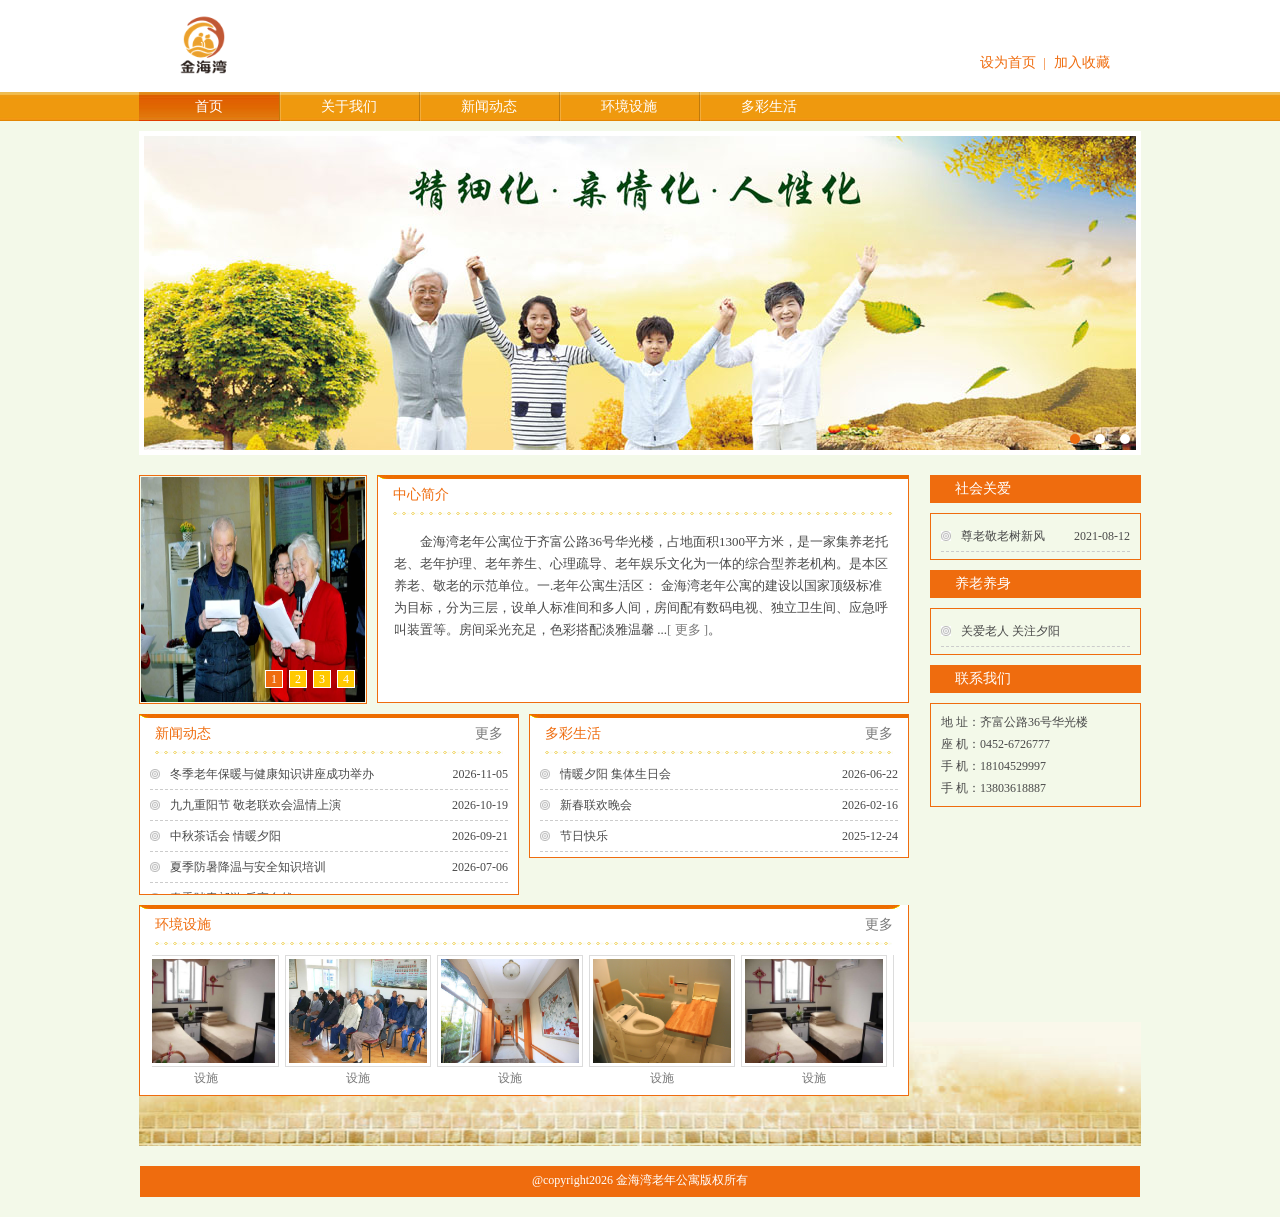
<file: index.html>
﻿<!DOCTYPE HTML PUBLIC "-//W3C//DTD HTML 4.01 Transitional//EN" "http://www.w3.org/TR/html4/loose.dtd">
<html lang="zh-CN">
<head>
<meta http-equiv="Content-Type" content="text/html; charset=utf-8">
<meta name="viewport" content="width=device-width, initial-scale=1.0">
<meta http-equiv="X-UA-Compatible" content="IE=edge,chrome=1">
<meta name="Keywords" content="金海湾,养老院,老年公寓,老年中心公寓,敬老院,养老,养老托老,老年护理,老年养生,心理疏导,老年娱乐文化">
<meta name="Description" content="金海湾老年公寓是一家集养老托老、老年护理、老年养生、心理疏导、老年娱乐文化为一体的综合型养老机构">
<meta name="robots" content="index, follow">
<meta name="googlebot" content="index, follow">
<title>金海湾老年公寓 - 集养老托老、老年护理、养生娱乐为一体的综合养老机构</title>
<link rel="icon" href="favicon.ico" type="image/x-icon">
<link rel="apple-touch-icon" href="images/logo.png">
<link href="css/main.css" rel="stylesheet" />
<script type="text/javascript" src="js/jquery-1.8.0.min.js"></script>
<script type="text/javascript" src="js/main.js"></script>
<link rel="stylesheet" type="text/css" href="css/lanrenzhijia.css" media="screen" />
<script type="text/javascript" src="js/lanrenzhijia.js"></script>
<script src="js/jquery.superslide.2.1.1.js" type="text/javascript"></script>
<style>
/* 页头 logo：favicon-180 透明版，按 70px 高显示以适配 92px 页头 */
.top .l img.site-logo { height: 70px; width: auto; display: block; margin: 11px 0 0 30px; }

.top .l {
    position: relative;
    /* width: 90%; */
    margin: 0 auto;
}

.top .l  .cs-text {
	width: 500px;
	/* margin: 70px auto 31px; */
}

/* Micro clearfix hack by Nicolas Gallagher http://nicolasgallagher.com/micro-clearfix-hack/ */
.top .l  .cs-text:before,
.top .l  .cs-text:after {
	content: " ";
    display: table;
}

.top .l .cs-text:after {
	clear: both;
}
/* end clearfix hack */

.top .l  .cs-text span{
	cursor: default;
	display: block;
	position: relative;
	-webkit-backface-visibility: hidden;
}

.top .l  .cs-text > span {
	float: left;
	width: 70px;
	height: 70px;
	margin: 10px;
}

.top .l .cs-text span span {
	position: absolute;
	width: 100%;
	height: 100%;
	top: 0;
	left: 0;
	background: rgba(255,255,255,0.3);
	box-shadow: 1px 1px 2px rgba(0,0,0,0.2);
	-webkit-transition: all 0.3s ease-in-out;
	-moz-transition: all 0.3s ease-in-out;
	-o-transition: all 0.3s ease-in-out;
	-ms-transition: all 0.3s ease-in-out;
	transition: all 0.3s ease-in-out;
}

.top .l .cs-text span span:last-child{
	font-size: 70px;
	line-height: 70px;
	font-weight: 400;
	text-transform: uppercase;
	text-align: center;
	color: rgba(255,255,255,0.8);
	font-family: 'Michroma', sans-serif;
	-webkit-font-smoothing: antialiased;
	text-shadow: 
		1px 1px 1px rgba(0,0,0,0.1),
		-1px -1px 1px rgba(0,0,0,0.1),
		5px 5px 0 rgba(216,65,40,0.6),
		-5px -5px 0 rgba(37,166,164,0.6);
	background: -moz-linear-gradient(45deg, rgba(249,249,249,0.08) 0%, rgba(234,234,234,0.5) 49%, rgba(255,255,255,0.51) 50%, rgba(244,244,244,0.94) 100%);
	background: -webkit-gradient(linear, left bottom, right top, color-stop(0%,rgba(249,249,249,0.08)), color-stop(49%,rgba(234,234,234,0.5)), color-stop(50%,rgba(255,255,255,0.51)), color-stop(100%,rgba(244,244,244,0.94)));
	background: -webkit-linear-gradient(45deg, rgba(249,249,249,0.08) 0%,rgba(234,234,234,0.5) 49%,rgba(255,255,255,0.51) 50%,rgba(244,244,244,0.94) 100%);
	background: -o-linear-gradient(45deg, rgba(249,249,249,0.08) 0%,rgba(234,234,234,0.5) 49%,rgba(255,255,255,0.51) 50%,rgba(244,244,244,0.94) 100%);
	background: -ms-linear-gradient(45deg, rgba(249,249,249,0.08) 0%,rgba(234,234,234,0.5) 49%,rgba(255,255,255,0.51) 50%,rgba(244,244,244,0.94) 100%);
	background: linear-gradient(45deg, rgba(249,249,249,0.08) 0%,rgba(234,234,234,0.5) 49%,rgba(255,255,255,0.51) 50%,rgba(244,244,244,0.94) 100%);
}

.top .l .cs-text > span:nth-child(odd) span:first-child {
	-webkit-transform: rotate(5deg) skewY(-14deg);
	-moz-transform: rotate(5deg) skewY(-14deg);
	-o-transform: rotate(5deg) skewY(-14deg);
	-ms-transform: rotate(5deg) skewY(-14deg);
	transform: rotate(5deg) skewY(-14deg);
}

.top .l .cs-text > span:nth-child(even) span:first-child {
	-webkit-transform: rotate(-35deg) skewY(-5deg);
	-moz-transform: rotate(-35deg) skewY(-5deg);
	-o-transform: rotate(-35deg) skewY(-5deg);
	-ms-transform: rotate(-35deg) skewY(-5deg);
	transform: rotate(-35deg) skewY(-5deg);
}

.top .l .cs-text > span:nth-child(odd) span:nth-child(2) {
	-webkit-transform: rotate(45deg) skewY(-10deg);
	-moz-transform: rotate(45deg) skewY(-10deg);
	-o-transform: rotate(45deg) skewY(-10deg);
	-ms-transform: rotate(45deg) skewY(-10deg);
	transform: rotate(45deg) skewY(-10deg);
}

.top .l .cs-text > span:nth-child(even) span:nth-child(2) {
	-webkit-transform: rotate(27deg) skewY(-12deg);
	-moz-transform: rotate(27deg) skewY(-12deg);
	-o-transform: rotate(27deg) skewY(-12deg);
	-ms-transform: rotate(27deg) skewY(-12deg);
	transform: rotate(27deg) skewY(-12deg);
}

.top .l .cs-text > span:nth-child(odd) span:nth-child(3) {
	-webkit-transform: rotate(45deg);
	-moz-transform: rotate(45deg);
	-o-transform: rotate(45deg);
	-ms-transform: rotate(45deg);
	transform: rotate(45deg);
}

.top .l .cs-text > span:nth-child(even) span:nth-child(3) {
	-webkit-transform: rotate(30deg);
	-moz-transform: rotate(30deg);
	-o-transform: rotate(30deg);
	-ms-transform: rotate(30deg);
	transform: rotate(30deg);
}

.top .l #cs-text > span:hover span {
	-webkit-transform: rotate(0deg) skewY(0deg);
	-moz-transform: rotate(0deg) skewY(0deg);
	-o-transform: rotate(0deg) skewY(0deg);
	-ms-transform: rotate(0deg) skewY(0deg);
	transform: rotate(0deg) skewY(0deg);
	text-shadow:
		1px 1px 0 rgba(216,65,40,0.1),
		-1px -1px 0 rgba(37,166,164,0.1);
}



</style>

<!-- 百度SEO：验证与统计代码粘贴处（需在 baidu 搜索资源平台获取） -->
<!-- <meta name="baidu-site-verification" content="你的验证码" /> -->
<!-- <script>var _hmt=_hmt||[];(function(){var hm=document.createElement("script");hm.src="https://hm.baidu.com/hm.js?你的统计ID";var s=document.getElementsByTagName("script")[0];s.parentNode.insertBefore(hm,s);})();</script> -->
<script type="application/ld+json">
{
  "@context": "https://schema.org",
  "@type": "LocalBusiness",
  "name": "金海湾老年公寓",
  "description": "金海湾老年公寓是一家集养老托老、老年护理、老年养生、心理疏导、老年娱乐文化为一体的综合型养老机构",
  "url": "https://你的域名/",
  "areaServed": "中国",
  "address": {"@type": "PostalAddress", "streetAddress": "齐富公路36号华光楼"},
  "telephone": "0452-6726777",
  "keywords": "金海湾,金海湾老年公寓,养老院,敬老院,养老,养老托老,老年护理,老年养生,老年娱乐"
}
</script>
</head>
<body>
<!--[if IE 6]>
    <script type="text/javascript" src="js/DD_belatedPNG.js"></script>
    <script type="text/javascript">
    DD_belatedPNG.fix('div.menu ul li,.more');
    </script>
<![endif]-->

<div class="top">
	<div class="wt1002" style="clear: both; height: 92px; line-height: 92px;">
        <div class="r">
            <div class="toplink">
               <a href=""onclick="this.style.behavior='url(#default#homepage)';this.setHomePage('');">设为首页</a> | 
               <a href="javascript:window.external.AddFavorite('','养老院')">加入收藏</a>
            </div>
        </div>
        <div class="l">
            <a href="index.html" title="金海湾老年公寓"><img src="images/logo.png" alt="金海湾老年公寓" class="site-logo" /></a>
        </div>
        <div class="clear"></div>
    </div>
</div>
<div class="menu">
    <div class="wt1002">
    	<ul id="ulMenu">
            <li><a href="index.html">首页</a></li>
            <li><a href="about.html">关于我们</a></li>
            <li><a href="list.html">新闻动态</a></li>
            <li><a href="prolist.html">环境设施</a></li>
            <li><a href="live.html">多彩生活</a></li>
        </ul>    
    </div>
</div>
<div class="wt1002">
	<div id="full-screen-slider">
        <ul id="slides">
            <li title="金海湾老年公寓环境" style="background:url('images/1.jpg') no-repeat center top"><a href="#" >关爱老人 关注夕阳</a></li>
            <li style="background:url('images/2.jpg') no-repeat center top"><a href="#" >人生都有夕阳红 尊老敬老树新风</a></li> 
            <li style="background:url('images/3.jpg') no-repeat center top"><a href="#" >老有所养</a></li> 
        </ul>
    </div>
</div>
<div class="clear"></div>


<div class="wt1002 fwmain">
	<div class="fwmain_right r">
    	<div class="right_List">
        	<div class="label_head"><div class="label_title"><a href="">社会关爱</a></div></div>
            <ul class="label_pad mTop10">
                <li><span>2021-08-12</span><a href="#">尊老敬老树新风</a></li>
            </ul>
        </div>
        <div class="right_List mTop10">
        	<div class="label_head"><div class="label_title"><a href="#">养老养身</a></div></div>
            <ul class="label_pad mTop10">
                <li><a href="newsview.html" class="s">关爱老人 关注夕阳</a></li>
            </ul>
        </div>
        <div class="right_List mTop10">
        	<div class="label_head"><div class="label_title">联系我们</div></div>
            <ul class="label_pad mTop10">
            	<div>地 址：齐富公路36号华光楼</div>
                <div>座 机：0452-6726777</div>
                <div>手 机：18104529997</div>
                <div>手 机：13803618887</div>
            </ul>
        </div>
    </div><!--right-->
	<div class="fwmain_left l">
    	<div class="www51buycom l">
            <ul class="51buypic">
                <li><a href=""><img src="images/test1.jpg" /></a></li>
                <li><a href=""><img src="images/test2.jpg" /></a></li>
                <li><a href=""><img src="images/test3.jpg" /></a></li>
                <li><a href=""><img src="images/test4.jpg" /></a></li>
            </ul>
            <div class="num"><ul></ul></div>
        </div>
        <script>
        /*鼠标移过某个按钮 高亮显示*/
        $(".prev,.next").hover(function(){
            $(this).fadeTo("show",0.7);
        },function(){
            $(this).fadeTo("show",0.1);
        })
        $(".www51buycom").slide({ titCell:".num ul" , mainCell:".51buypic" , effect:"fold", autoPlay:true, delayTime:1500 , autoPage:true });
        </script>
        <div class="index_abouts r label">
        	<div class="label_head">
            	<div class="label_title">中心简介</div>
            </div>
            <div class="label_content">
            	<p>金海湾老年公寓位于齐富公路36号华光楼，占地面积1300平方米，是一家集养老托老、老年护理、老年养生、心理疏导、老年娱乐文化为一体的综合型养老机构。是本区养老、敬老的示范单位。<span>一.老年公寓生活区：
                    金海湾老年公寓的建设以国家顶级标准为目标，分为三层，设单人标准间和多人间，房间配有数码电视、独立卫生间、应急呼叫装置等。房间采光充足，色彩搭配淡雅温馨
                    </span>...<a href="about.html">[ 更多 ]</a>。</p>
            </div>
        </div>
        <div class="clear"></div>
        <div class="index_pro mTop10 l label">
        	<div class="label_head">
            	<div class="label_title"><a href="list.html" class="more">更多</a>新闻动态</div>
            </div>
            <ul class="label_pad scroll_list">
                <li><span>2026-11-05</span><a href="newsview5.html">冬季老年保暖与健康知识讲座成功举办</a></li>
                <li><span>2026-10-19</span><a href="newsview6.html">九九重阳节 敬老联欢会温情上演</a></li>
                <li><span>2026-09-21</span><a href="newsview7.html">中秋茶话会 情暖夕阳</a></li>
                <li><span>2026-07-06</span><a href="newsview8.html">夏季防暑降温与安全知识培训</a></li>
                <li><span>2026-05-08</span><a href="newsview9.html">春季踏青郊游 乐享自然</a></li>
                <li><span>2025-10-28</span><a href="newsview2.html">九九重阳节 文艺联欢会</a></li>
                <li><span>2025-09-16</span><a href="newsview3.html">秋季老年养生保健小常识</a></li>
                <li><span>2025-06-23</span><a href="newsview4.html">情暖夕阳 集体生日会</a></li>
                <li><span>2024-05-01</span><a href="newsview.html">如何做个真正的孝子</a></li>
            </ul>
        </div>
        <div class="index_pro mTop10 mLeft10 l label">
        	<div class="label_head">
            	<div class="label_title"><a href="live.html" class="more">更多</a>多彩生活</div>
            </div>
             <ul class="label_pad">
                <li><span>2026-06-22</span><a href="live.html">情暖夕阳 集体生日会</a></li>
                <li><span>2026-02-16</span><a href="live.html">新春联欢晚会</a></li>
                <li><span>2025-12-24</span><a href="live.html">节日快乐</a></li>
            </ul>
        </div>
        <div class="index_img mTop10 l label">
        	<div class="label_head">
            	<div class="label_title"><a href="prolist.html" class="more">更多</a>环境设施</div>
            </div>
            <div id="demox">
                <div id="demoxList">
                    <div id="demo1x"> 
                        <a href=""><img src="images/001.jpg"/><br/>设施</a>
                        <a href=""><img src="images/002.jpg"/><br/>设施</a>
                        <a href=""><img src="images/003.jpg"/><br/>设施</a> 
                        <a href=""><img src="images/005.jpg"/><br/>设施</a>
                    </div>	
                    <div id="demo2x"></div>
                    <script type="text/javascript" src="js/rolling.js"></script>
                   </div>
             </div>
        </div>
		<div class="clear"></div>
    </div><!--left--> 
    <div class="clear"></div>
</div>
<div class="clear"></div>
<div class="foot">
    <span>@copyright2026 金海湾老年公寓版权所有</span>
</div>
</body>
</html>
</file>
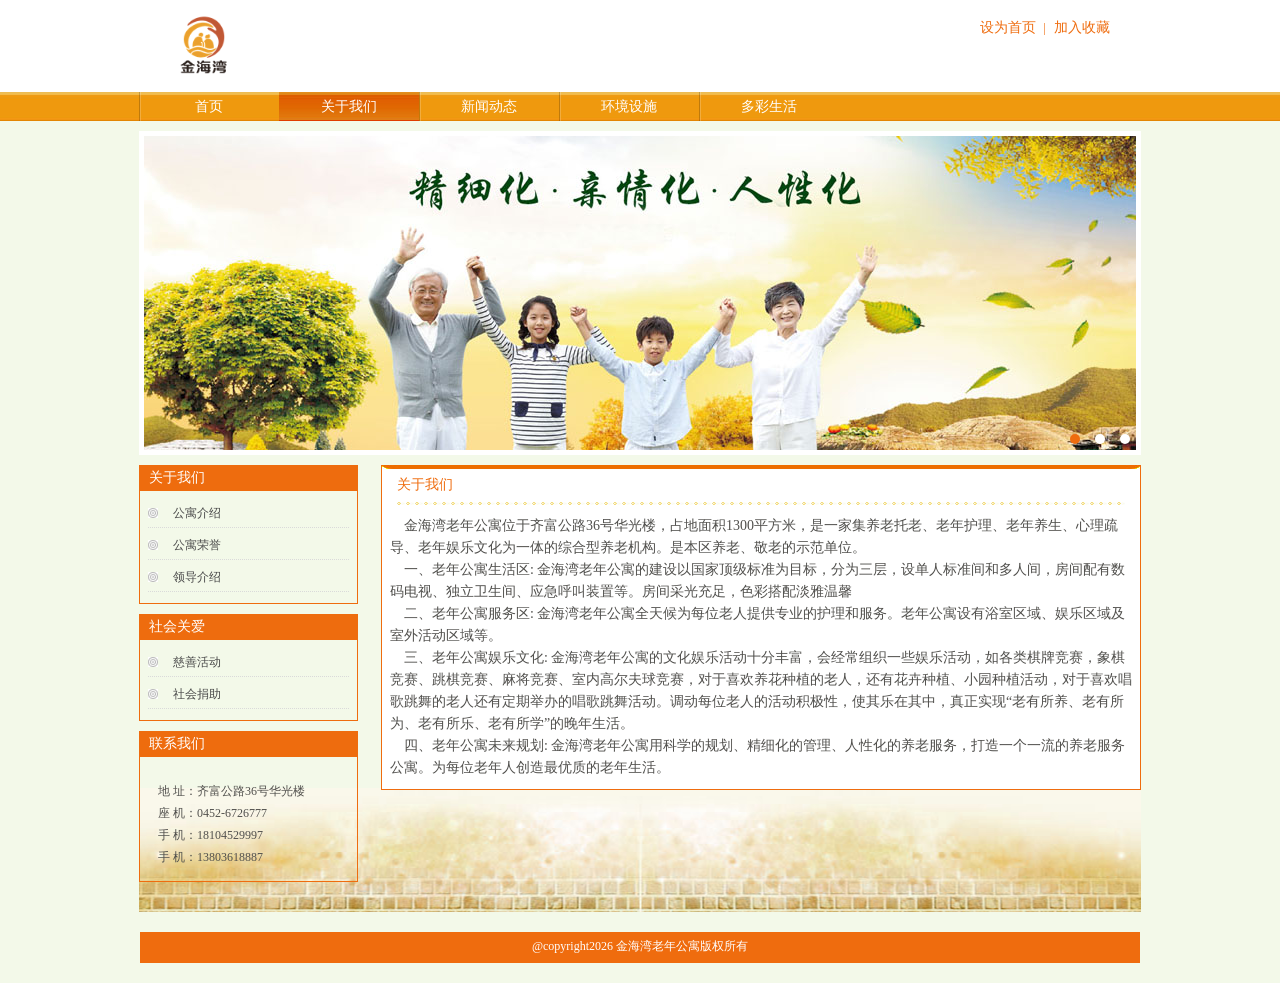
<file: about.html>
﻿<!DOCTYPE HTML PUBLIC "-//W3C//DTD HTML 4.01 Transitional//EN" "http://www.w3.org/TR/html4/loose.dtd">
<html lang="zh-CN">
<head>
<meta http-equiv="Content-Type" content="text/html; charset=utf-8">
<meta name="viewport" content="width=device-width, initial-scale=1.0">
<meta http-equiv="X-UA-Compatible" content="IE=edge,chrome=1">
<meta name="Keywords" content="金海湾,养老院,老年公寓,老年中心公寓,敬老院,养老,养老托老,老年护理,老年养生,心理疏导,老年娱乐文化">
<meta name="Description" content="金海湾老年公寓是一家集养老托老、老年护理、老年养生、心理疏导、老年娱乐文化为一体的综合型养老机构">
<meta name="robots" content="index, follow">
<meta name="googlebot" content="index, follow">
<title>关于我们 - 金海湾老年公寓</title>
<link rel="icon" href="favicon.ico" type="image/x-icon">
<link rel="apple-touch-icon" href="images/logo.png">
<link href="css/main.css" rel="stylesheet" />
<script type="text/javascript" src="js/jquery-1.8.0.min.js"></script>
<script type="text/javascript" src="js/main.js"></script>
<link rel="stylesheet" type="text/css" href="css/lanrenzhijia.css" media="screen" />
<script type="text/javascript" src="js/lanrenzhijia.js"></script>
<script src="js/jquery.superslide.2.1.1.js" type="text/javascript"></script>
<style type="text/css">
.iw_poi_title {color:#CC5522;font-size:14px;font-weight:bold;overflow:hidden;padding-right:13px;white-space:nowrap}
.iw_poi_content {font:12px arial,sans-serif;overflow:visible;padding-top:4px;white-space:-moz-pre-wrap;word-wrap:break-word}
</style>
<style>

    .top .l {
        position: relative;
        /* width: 90%; */
        margin: 0 auto;
    }
    
    .top .l  .cs-text {
        width: 500px;
        /* margin: 70px auto 31px; */
    }
    
    /* Micro clearfix hack by Nicolas Gallagher http://nicolasgallagher.com/micro-clearfix-hack/ */
    .top .l  .cs-text:before,
    .top .l  .cs-text:after {
        content: " ";
        display: table;
    }
    
    .top .l .cs-text:after {
        clear: both;
    }
    /* end clearfix hack */
    
    .top .l  .cs-text span{
        cursor: default;
        display: block;
        position: relative;
        -webkit-backface-visibility: hidden;
    }
    
    .top .l  .cs-text > span {
        float: left;
        width: 70px;
        height: 70px;
        margin: 10px;
    }
    
    .top .l .cs-text span span {
        position: absolute;
        width: 100%;
        height: 100%;
        top: 0;
        left: 0;
        background: rgba(255,255,255,0.3);
        box-shadow: 1px 1px 2px rgba(0,0,0,0.2);
        -webkit-transition: all 0.3s ease-in-out;
        -moz-transition: all 0.3s ease-in-out;
        -o-transition: all 0.3s ease-in-out;
        -ms-transition: all 0.3s ease-in-out;
        transition: all 0.3s ease-in-out;
    }
    
    .top .l .cs-text span span:last-child{
        font-size: 70px;
        line-height: 70px;
        font-weight: 400;
        text-transform: uppercase;
        text-align: center;
        color: rgba(255,255,255,0.8);
        font-family: 'Michroma', sans-serif;
        -webkit-font-smoothing: antialiased;
        text-shadow: 
            1px 1px 1px rgba(0,0,0,0.1),
            -1px -1px 1px rgba(0,0,0,0.1),
            5px 5px 0 rgba(216,65,40,0.6),
            -5px -5px 0 rgba(37,166,164,0.6);
        background: -moz-linear-gradient(45deg, rgba(249,249,249,0.08) 0%, rgba(234,234,234,0.5) 49%, rgba(255,255,255,0.51) 50%, rgba(244,244,244,0.94) 100%);
        background: -webkit-gradient(linear, left bottom, right top, color-stop(0%,rgba(249,249,249,0.08)), color-stop(49%,rgba(234,234,234,0.5)), color-stop(50%,rgba(255,255,255,0.51)), color-stop(100%,rgba(244,244,244,0.94)));
        background: -webkit-linear-gradient(45deg, rgba(249,249,249,0.08) 0%,rgba(234,234,234,0.5) 49%,rgba(255,255,255,0.51) 50%,rgba(244,244,244,0.94) 100%);
        background: -o-linear-gradient(45deg, rgba(249,249,249,0.08) 0%,rgba(234,234,234,0.5) 49%,rgba(255,255,255,0.51) 50%,rgba(244,244,244,0.94) 100%);
        background: -ms-linear-gradient(45deg, rgba(249,249,249,0.08) 0%,rgba(234,234,234,0.5) 49%,rgba(255,255,255,0.51) 50%,rgba(244,244,244,0.94) 100%);
        background: linear-gradient(45deg, rgba(249,249,249,0.08) 0%,rgba(234,234,234,0.5) 49%,rgba(255,255,255,0.51) 50%,rgba(244,244,244,0.94) 100%);
    }
    
    .top .l .cs-text > span:nth-child(odd) span:first-child {
        -webkit-transform: rotate(5deg) skewY(-14deg);
        -moz-transform: rotate(5deg) skewY(-14deg);
        -o-transform: rotate(5deg) skewY(-14deg);
        -ms-transform: rotate(5deg) skewY(-14deg);
        transform: rotate(5deg) skewY(-14deg);
    }
    
    .top .l .cs-text > span:nth-child(even) span:first-child {
        -webkit-transform: rotate(-35deg) skewY(-5deg);
        -moz-transform: rotate(-35deg) skewY(-5deg);
        -o-transform: rotate(-35deg) skewY(-5deg);
        -ms-transform: rotate(-35deg) skewY(-5deg);
        transform: rotate(-35deg) skewY(-5deg);
    }
    
    .top .l .cs-text > span:nth-child(odd) span:nth-child(2) {
        -webkit-transform: rotate(45deg) skewY(-10deg);
        -moz-transform: rotate(45deg) skewY(-10deg);
        -o-transform: rotate(45deg) skewY(-10deg);
        -ms-transform: rotate(45deg) skewY(-10deg);
        transform: rotate(45deg) skewY(-10deg);
    }
    
    .top .l .cs-text > span:nth-child(even) span:nth-child(2) {
        -webkit-transform: rotate(27deg) skewY(-12deg);
        -moz-transform: rotate(27deg) skewY(-12deg);
        -o-transform: rotate(27deg) skewY(-12deg);
        -ms-transform: rotate(27deg) skewY(-12deg);
        transform: rotate(27deg) skewY(-12deg);
    }
    
    .top .l .cs-text > span:nth-child(odd) span:nth-child(3) {
        -webkit-transform: rotate(45deg);
        -moz-transform: rotate(45deg);
        -o-transform: rotate(45deg);
        -ms-transform: rotate(45deg);
        transform: rotate(45deg);
    }
    
    .top .l .cs-text > span:nth-child(even) span:nth-child(3) {
        -webkit-transform: rotate(30deg);
        -moz-transform: rotate(30deg);
        -o-transform: rotate(30deg);
        -ms-transform: rotate(30deg);
        transform: rotate(30deg);
    }
    
    .top .l #cs-text > span:hover span {
        -webkit-transform: rotate(0deg) skewY(0deg);
        -moz-transform: rotate(0deg) skewY(0deg);
        -o-transform: rotate(0deg) skewY(0deg);
        -ms-transform: rotate(0deg) skewY(0deg);
        transform: rotate(0deg) skewY(0deg);
        text-shadow:
            1px 1px 0 rgba(216,65,40,0.1),
            -1px -1px 0 rgba(37,166,164,0.1);
    }
    
    
    
    </style>
</head>

<body>
<!--[if IE 6]>
    <script type="text/javascript" src="js/DD_belatedPNG.js"></script>
    <script type="text/javascript">
    DD_belatedPNG.fix('div.menu ul li,.more');
    </script>
<![endif]-->
<div class="top">
	<div class="wt1002">
        <div class="r">
            <div class="toplink">
               <a href=""onclick="this.style.behavior='url(#default#homepage)';this.setHomePage('');">设为首页</a> | 
               <a href="javascript:window.external.AddFavorite('','养老院')">加入收藏</a>
            </div>
            <!-- <div class="topsearch">
                <form action="" method="post" id="form1">
                    <input type="text" value="" class="tetPut" id="searchnew" name="searchnew" />
                    <input name="提交" type="submit" class="tetBut" value=""/>
                </form>
        	</div> -->
        </div>
        <div class="l">
            <a href="index.html" title="金海湾老年公寓"><img src="images/logo.png" alt="金海湾老年公寓" class="site-logo" /></a>
        </div>
        <div class="clear"></div>
    </div>
</div>
<div class="menu">
    <div class="wt1002">
    	<ul id="ulMenu">
            <li><a href="index.html">首页</a></li>
            <li><a href="about.html">关于我们</a></li>
            <li><a href="list.html">新闻动态</a></li>
            <li><a href="prolist.html">环境设施</a></li>
            <li><a href="live.html">多彩生活</a></li>
        </ul>    
    </div>
</div>
<div class="wt1002">
	<div id="full-screen-slider">
        <ul id="slides">
            <li style="background:url('images/1.jpg') no-repeat center top"><a href="#" >关爱老人 关注夕阳</a></li>
            <li style="background:url('images/2.jpg') no-repeat center top"><a href="#" >人生都有夕阳红 尊老敬老树新风</a></li> 
            <li style="background:url('images/3.jpg') no-repeat center top"><a href="#" >老有所养</a></li> 
        </ul>
    </div>
</div>
<div class="clear"></div>

<div class="wt1002 fwmain">
	<div class="fwmain_nright r mTop10">
    	<div class="label">
        	<div class="label_head"><div class="label_title">关于我们</div></div>
            <div class="about_con" style="font-size: 14px;">
            	<p>&nbsp;&nbsp;&nbsp;&nbsp;金海湾老年公寓位于齐富公路36号华光楼，占地面积1300平方米，是一家集养老托老、老年护理、老年养生、心理疏导、老年娱乐文化为一体的综合型养老机构。是本区养老、敬老的示范单位。</p>
                <p>&nbsp;&nbsp;&nbsp;&nbsp;一、老年公寓生活区:
                    金海湾老年公寓的建设以国家顶级标准为目标，分为三层，设单人标准间和多人间，房间配有数码电视、独立卫生间、应急呼叫装置等。房间采光充足，色彩搭配淡雅温馨
                    </p>
                <p>&nbsp;&nbsp;&nbsp;&nbsp;二、老年公寓服务区:
                    金海湾老年公寓全天候为每位老人提供专业的护理和服务。老年公寓设有浴室区域、娱乐区域及室外活动区域等。
                    </p>
                    <p>&nbsp;&nbsp;&nbsp;&nbsp;三、老年公寓娱乐文化:
                        金海湾老年公寓的文化娱乐活动十分丰富，会经常组织一些娱乐活动，如各类棋牌竞赛，象棋竞赛、跳棋竞赛、麻将竞赛、室内高尔夫球竞赛，对于喜欢养花种植的老人，还有花卉种植、小园种植活动，对于喜欢唱歌跳舞的老人还有定期举办的唱歌跳舞活动。调动每位老人的活动积极性，使其乐在其中，真正实现“老有所养、老有所为、老有所乐、老有所学”的晚年生活。
                        </p>
                    <p>&nbsp;&nbsp;&nbsp;&nbsp;四、老年公寓未来规划:
                        金海湾老年公寓用科学的规划、精细化的管理、人性化的养老服务，打造一个一流的养老服务公寓。为每位老年人创造最优质的老年生活。
                        </p>
            </div>
        </div>
    </div>
    <div class="fwmain_nleft l mTop10">
    	<div class="label_head"><div class="label_title">关于我们</div></div>
    	<div class="label_contents">
        	<h1><a href="about.html">公寓介绍</a></h1>
            <h1><a href="#">公寓荣誉</a></h1>
            <h1><a href="#">领导介绍</a></h1>
        </div>
        <div class="label_head mTop10"><div class="label_title">社会关爱</div></div>
    	<div class="label_contents">
        	<h1><a href="#">慈善活动</a></h1><h1><a href="#">社会捐助</a></h1>
        </div>
        <div class="label_head mTop10"><div class="label_title">联系我们</div></div>
    	<div class="label_contents">
            <ul class="label_pad mTop10">
                <div>地 址：齐富公路36号华光楼</div>
                <div>座 机：0452-6726777</div>
                <div>手 机：18104529997</div>
                <div>手 机：13803618887</div>
            </ul>
        </div>
    </div>
    <div class="clear"></div>
</div>
<div class="clear"></div>
<div class="foot">
    <span>@copyright2026 金海湾老年公寓版权所有</span>
</div>

</body>
</html>
</file>
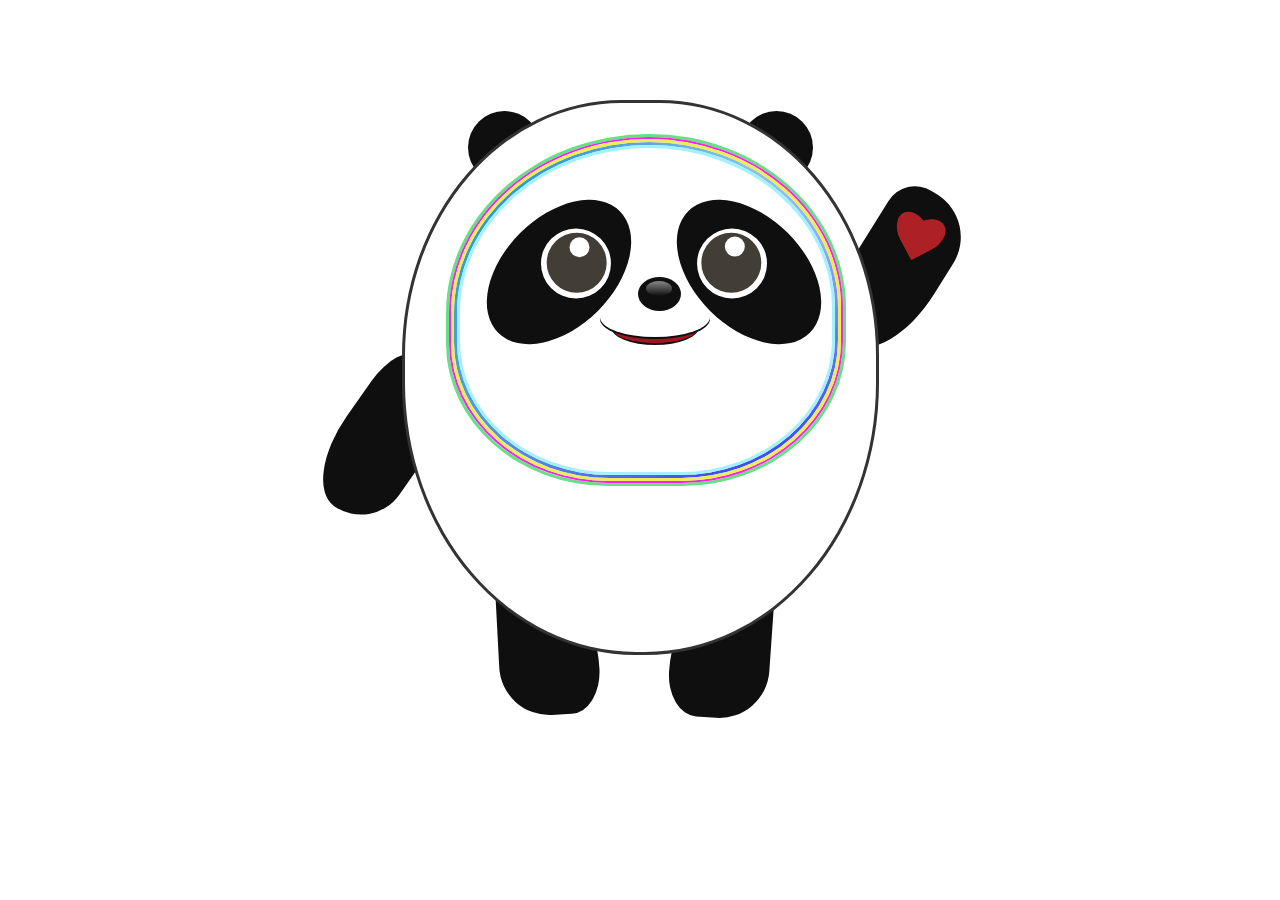
<file: bingDunDun.html>
<!DOCTYPE html>
<html lang="zh-CN">
<head>
    <meta charset="UTF-8">
    <meta http-equiv="X-UA-Compatible" content="IE=edge">
    <meta name="viewport" content="width=device-width, initial-scale=1.0">
    <meta name="Description" content="金海湾老年公寓冰墩墩主题互动页面">
    <meta name="Keywords" content="金海湾,金海湾老年公寓,冰墩墩">
    <title>冰墩墩 - 金海湾老年公寓</title>
    <style>
        * {
            box-sizing: border-box;
            margin: 0;
        }
        body {
            padding-top: 100px;
            overflow: hidden;
        }
        .wrapper {
            width: 477px;
            height: 555px;
            margin: 0 auto;
            position: relative;
        }
        .body {
            width: 100%;
            height: 100%;
            border: 3px solid #333333;
            border-radius: 46% 46% 49% 49%;
            position: absolute;
            left: 0;
            right: 0;
            top: 0;
            bottom: 0;
            z-index: 1;
            background-color: #fff;
        }
        .ear {
            width: 73px;
            height: 73px;
            background-color: #0F0F10;
            border-radius: 50px;
            position: absolute;
        }
        .ear_l {
            left: 66px;
            top: 11px;
        }
        .ear_r {
            right: 66px;
            top: 11px;
        }
        .arm {
            width: 172px;
            height: 88px;
            background-color: #0F0F10;
            border-radius: 50px;
            position: absolute;
        }
        .arm_l {
            left: -143px;
            top: 225px;
            transform-origin: 172px 39px;
            transform: rotate(-55deg);
            border-radius: 50% 30% 50px 50px;
            animation: 2s ease-in-out 1.1s infinite lRotate;
        }
        @keyframes lRotate {
            0% { 
                transform: rotate(-55deg);
            }
            10% { 
                transform: rotate(-60deg);
                box-shadow: 0 10px 10px rgba(15,15,16, .3);
            }
            20% { 
                transform: rotate(-50deg);
            }
            30% { 
                transform: rotate(-58deg);
            }
            40%,50%,60%,70%,80%,90%,100% { 
                transform: rotate(-55deg);
            }
        }
        .arm_r {
            right: -140px;
            top: 202px;
            transform: rotate(-58deg);
            border-radius: 80% 50px 80px 80%;
            transform-origin: 0 39px;
            animation: 2s ease-in-out 1s infinite rRotate;
        }
        @keyframes rRotate {
            0% { 
                transform: rotate(-58deg);
            }
            10% { 
                transform: rotate(-72deg);
                box-shadow: 0px -10px 10px rgba(15,15,16, .3);
            }
            20% { 
                transform: rotate(-45deg);
                box-shadow: 0 10px 10px rgba(15,15,16, .3);
            }
            30% { 
                transform: rotate(-70deg);
                box-shadow: 0px -10px 10px rgba(15,15,16, .3);
            }
            40%,50%,60%,70%,80%,90%,100% { 
                transform: rotate(-58deg);
            }
        }
        .heart {
            position: absolute;
            right: 54px;
            top: 25px;
            transform: rotate(30deg);
        }
        .heart_l {
            width: 45px;
            height: 30px;
            background-color: #ad2025;
            position: absolute;
            top: 0;
            left: 0;
            border-radius: 0 50% 50% 0;
        }
        .heart_r {
            width: 45px;
            height: 30px;
            background-color: #ad2025;
            position: absolute;
            top: -8px;
            left: -8px;
            border-radius: 0 50% 50% 0;
            transform: rotate(-90deg);
        }
        .leg {
            width: 100px;
            height: 145px;
            background-color: #0F0F10;
            position: absolute;
            bottom: -60px;
        }
        .leg_l {
            left: 96px;
            border-radius: 16% 70% 30% 50px;
            transform: rotate(-3deg);
        }
        .leg_r {
            left: 269px;
            bottom: -63px;
            border-radius: 70% 16% 50px 30%;
            transform: rotate(4deg);
        }
        .face {
            width: 400px;
            height: 352px;
            position: absolute;
            left: 44px;
            top: 34px;
            border: 3px solid #66E085;
            border-radius: 93% 90% 75% 74%;
            z-index: 5;
        }
        .line {
            position: absolute;
            left: 0;
            top: 0;
            border-radius: 93% 90% 75% 74%;
        }
        .line1 {
            width: 394px;
            height: 346px;
            border: 2px solid #F921E7;
        }
        .line2 {
            width: 390px;
            height: 342px;
            border: 3px solid #EDEC59;
            left: 2px;
            top: 2px;
        }
        .line3 {
            width: 378px;
            height: 330px;
            left: 8px;
            top: 8px;
            background-color: #fff;
        }
        .line3::after {
            position: absolute;
            content: '';
            top: -3px; 
            bottom: -3px;
            left: -3px; 
            right: -3px;
            background: linear-gradient(217deg, rgba(1,129,200, .3), rgba(255,0,0,0) 70.71%),
                        linear-gradient(127deg, rgba(1,129,200, 1), rgba(0,255,0,0) 70.71%),
                        linear-gradient(60deg, rgba(1,129,200, .1), rgba(0,0,255,0) 70.71%),
                        linear-gradient(336deg, rgba(33,41,238, 1), rgba(0,0,255,0) 70.71%);
            border-radius: 30px;
            z-index: -1;
            border-radius: 93% 90% 75% 74%;
        }
        .line4 {
            width: 378px;
            height: 330px;
            left: 8px;
            top: 8px;
            border: 3px solid #A3F1FE;
        }
        .eye {
            width: 172px;
            height: 110px;
            background-color: #0F0F10;
            border-radius: 60%;
            position: absolute;
        }
        .eye_l {
            left: 24px;
            top: 80px;
            transform: rotate(-45deg);
        }
        .eye_r {
            right: 8px;
            top: 80px;
            transform: rotate(-135deg) scaleY(-1);
        }
        .eye .eye-c1 {
            width: 70px;
            height: 70px;
            background-color: #fff;
            border-radius: 50%;
            position: absolute;
            right: 33px;
            top: 26px;
        }
        .eye .eye-c2 {
            width: 60px;
            height: 60px;
            background-color: #423e37;
            border-radius: 50%;
            position: absolute;
            right: 4px;
            top: 5px;
        }
        .eye .eye-c3 {
            width: 20px;
            height: 20px;
            background-color: #fff;
            border-radius: 50%;
            position: absolute;
            right: 7px;
            top: 11px;
        }
        .eye_r .eye-c3 {
            right: 11px;
            top: 6px;
        }
        .nose {
            width: 43px;
            height: 34px;
            border-radius: 100%;
            background-color: #0F0F10;
            position: absolute;
            top: 140px;
            left: 189px;
            z-index: 8;
        }
        .nose-c {
            width: 26px;
            height: 15px;
            border-radius: 100%;
            background: linear-gradient(to bottom, rgba(255, 255, 255, .5), rgba(255, 255, 255, 0));
            margin: 0 auto;
            margin-top: 4px;
        }
        .mouth {
            width: 110px;
            height: 40px;
            position: absolute;
            top: 160px;
            left: 151px;
            z-index: 3;
            /* 设置border-bottom在ios手机上边也会有一点点边框颜色 */
            /* border-bottom: 3px solid #0F0F10; */
            box-shadow: 0 2px #0F0F10;
            border-radius: 100%;
            background-color: #fff;
        }
        .mouth-c {
            width: 88px;
            height: 36px;
            position: absolute;
            top: 172px;
            left: 162px;
            border-bottom: 2px solid #0F0F10;
            border-radius: 100%;
            margin: 0 auto;
            z-index: 1;
            background-color: #A51320;
        }
    </style>
</head>
<body>
<!DOCTYPE html>
<html lang="zh-CN">
<head>
    <meta charset="UTF-8">
    <meta http-equiv="X-UA-Compatible" content="IE=edge">
    <meta content="width=device-width,initial-scale=1.0,maximum-scale=1.0,user-scalable=no,viewport-fit=cover" name="viewport">
    <title>冰墩墩</title>
</head>
<body>
    <div class="wrapper" id="bingdd">
        <div class="body"></div>
        <div class="ear ear_l"></div>
        <div class="ear ear_r"></div>
        <div class="arm arm_l"></div>
        <div class="arm arm_r">
            <div class="heart">
                <div class="heart_l"></div>
                <div class="heart_r"></div>
            </div>
        </div>
        <div class="leg leg_l"></div>
        <div class="leg leg_r"></div>
        <div class="face">
            <div class="line line1"></div>
            <div class="line line2"></div>
            <div class="line line3"></div>
            <div class="line line4"></div>
            <div class="eye eye_l">
                <div class="eye-c1">
                    <div class="eye-c2">
                        <div class="eye-c3"></div>
                    </div>
                </div>
            </div>
            <div class="eye eye_r">
                <div class="eye-c1">
                    <div class="eye-c2">
                        <div class="eye-c3"></div>
                    </div>
                </div>
            </div>

            <div class="nose">
                <div class="nose-c"></div>
            </div>
            <div class="mouth"></div>
            <div class="mouth-c"></div>
        </div>
    </div>
    <script>
        const wWidth = window.innerWidth;
        if (wWidth < 666) {
            const bdd = document.getElementById('bingdd');
            bdd.style.zoom = `${wWidth / 666}`;
        }
    </script>
</body>
</html>
</body>
</html>
</file>
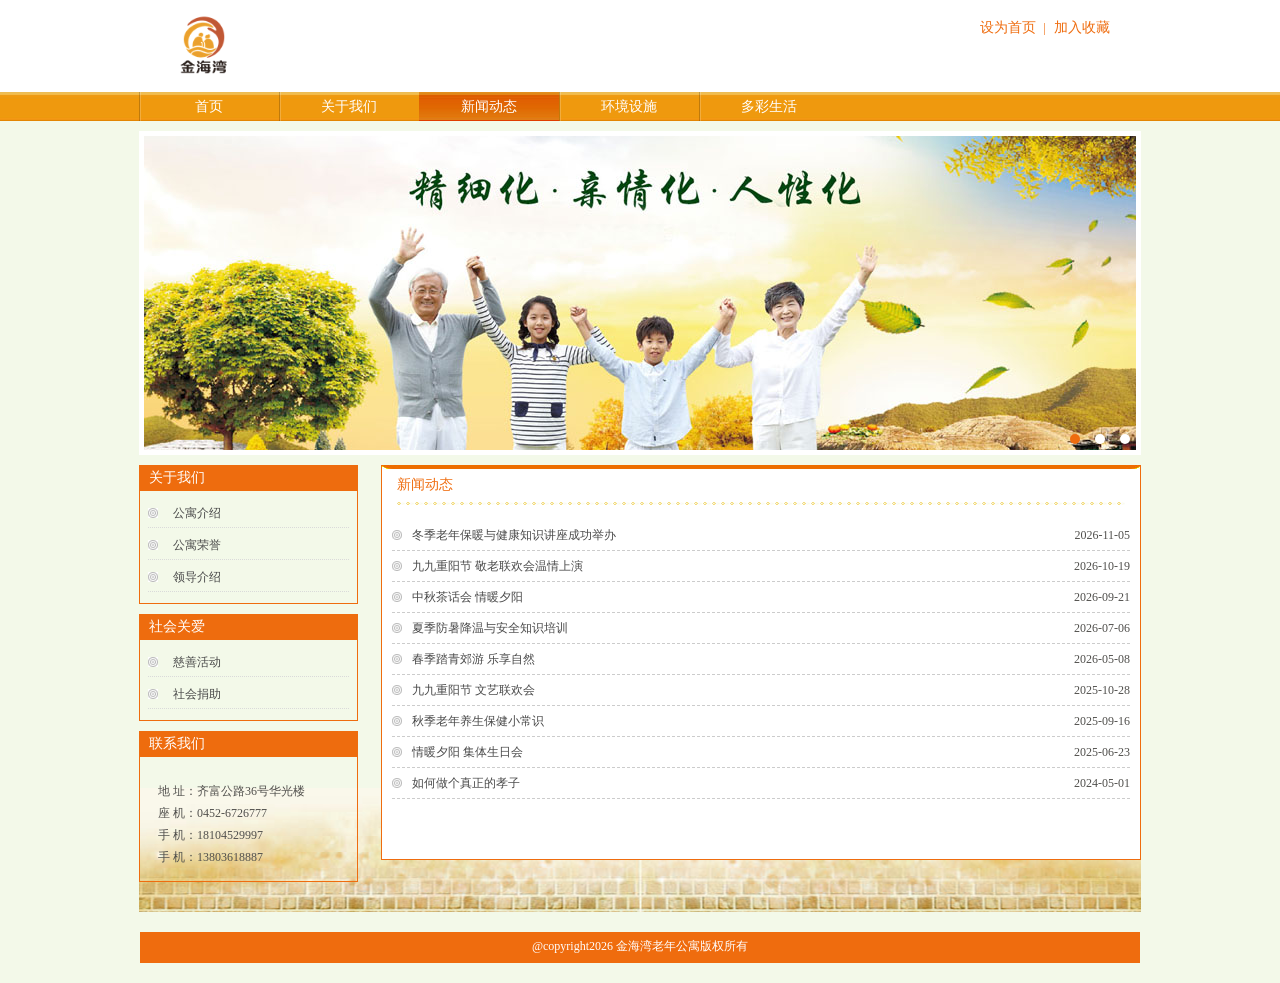
<file: list.html>
﻿<!DOCTYPE HTML PUBLIC "-//W3C//DTD HTML 4.01 Transitional//EN" "http://www.w3.org/TR/html4/loose.dtd">
<html lang="zh-CN">
<head>
<meta http-equiv="Content-Type" content="text/html; charset=utf-8">
<meta name="viewport" content="width=device-width, initial-scale=1.0">
<meta http-equiv="X-UA-Compatible" content="IE=edge,chrome=1">
<meta name="Keywords" content="金海湾,养老院,老年公寓,老年中心公寓,敬老院,养老,养老托老,老年护理,老年养生,心理疏导,老年娱乐文化">
<meta name="Description" content="金海湾老年公寓是一家集养老托老、老年护理、老年养生、心理疏导、老年娱乐文化为一体的综合型养老机构">
<meta name="robots" content="index, follow">
<meta name="googlebot" content="index, follow">
<title>新闻动态 - 金海湾老年公寓</title>
<link rel="icon" href="favicon.ico" type="image/x-icon">
<link rel="apple-touch-icon" href="images/logo.png">
<link href="css/main.css" rel="stylesheet" />
<script type="text/javascript" src="js/jquery-1.8.0.min.js"></script>
<script type="text/javascript" src="js/main.js"></script>
<link rel="stylesheet" type="text/css" href="css/lanrenzhijia.css" media="screen" />
<script type="text/javascript" src="js/lanrenzhijia.js"></script>
<script src="js/jquery.superslide.2.1.1.js" type="text/javascript"></script>
<style>

    .top .l {
        position: relative;
        /* width: 90%; */
        margin: 0 auto;
    }
    
    .top .l  .cs-text {
        width: 500px;
        /* margin: 70px auto 31px; */
    }
    
    /* Micro clearfix hack by Nicolas Gallagher http://nicolasgallagher.com/micro-clearfix-hack/ */
    .top .l  .cs-text:before,
    .top .l  .cs-text:after {
        content: " ";
        display: table;
    }
    
    .top .l .cs-text:after {
        clear: both;
    }
    /* end clearfix hack */
    
    .top .l  .cs-text span{
        cursor: default;
        display: block;
        position: relative;
        -webkit-backface-visibility: hidden;
    }
    
    .top .l  .cs-text > span {
        float: left;
        width: 70px;
        height: 70px;
        margin: 10px;
    }
    
    .top .l .cs-text span span {
        position: absolute;
        width: 100%;
        height: 100%;
        top: 0;
        left: 0;
        background: rgba(255,255,255,0.3);
        box-shadow: 1px 1px 2px rgba(0,0,0,0.2);
        -webkit-transition: all 0.3s ease-in-out;
        -moz-transition: all 0.3s ease-in-out;
        -o-transition: all 0.3s ease-in-out;
        -ms-transition: all 0.3s ease-in-out;
        transition: all 0.3s ease-in-out;
    }
    
    .top .l .cs-text span span:last-child{
        font-size: 70px;
        line-height: 70px;
        font-weight: 400;
        text-transform: uppercase;
        text-align: center;
        color: rgba(255,255,255,0.8);
        font-family: 'Michroma', sans-serif;
        -webkit-font-smoothing: antialiased;
        text-shadow: 
            1px 1px 1px rgba(0,0,0,0.1),
            -1px -1px 1px rgba(0,0,0,0.1),
            5px 5px 0 rgba(216,65,40,0.6),
            -5px -5px 0 rgba(37,166,164,0.6);
        background: -moz-linear-gradient(45deg, rgba(249,249,249,0.08) 0%, rgba(234,234,234,0.5) 49%, rgba(255,255,255,0.51) 50%, rgba(244,244,244,0.94) 100%);
        background: -webkit-gradient(linear, left bottom, right top, color-stop(0%,rgba(249,249,249,0.08)), color-stop(49%,rgba(234,234,234,0.5)), color-stop(50%,rgba(255,255,255,0.51)), color-stop(100%,rgba(244,244,244,0.94)));
        background: -webkit-linear-gradient(45deg, rgba(249,249,249,0.08) 0%,rgba(234,234,234,0.5) 49%,rgba(255,255,255,0.51) 50%,rgba(244,244,244,0.94) 100%);
        background: -o-linear-gradient(45deg, rgba(249,249,249,0.08) 0%,rgba(234,234,234,0.5) 49%,rgba(255,255,255,0.51) 50%,rgba(244,244,244,0.94) 100%);
        background: -ms-linear-gradient(45deg, rgba(249,249,249,0.08) 0%,rgba(234,234,234,0.5) 49%,rgba(255,255,255,0.51) 50%,rgba(244,244,244,0.94) 100%);
        background: linear-gradient(45deg, rgba(249,249,249,0.08) 0%,rgba(234,234,234,0.5) 49%,rgba(255,255,255,0.51) 50%,rgba(244,244,244,0.94) 100%);
    }
    
    .top .l .cs-text > span:nth-child(odd) span:first-child {
        -webkit-transform: rotate(5deg) skewY(-14deg);
        -moz-transform: rotate(5deg) skewY(-14deg);
        -o-transform: rotate(5deg) skewY(-14deg);
        -ms-transform: rotate(5deg) skewY(-14deg);
        transform: rotate(5deg) skewY(-14deg);
    }
    
    .top .l .cs-text > span:nth-child(even) span:first-child {
        -webkit-transform: rotate(-35deg) skewY(-5deg);
        -moz-transform: rotate(-35deg) skewY(-5deg);
        -o-transform: rotate(-35deg) skewY(-5deg);
        -ms-transform: rotate(-35deg) skewY(-5deg);
        transform: rotate(-35deg) skewY(-5deg);
    }
    
    .top .l .cs-text > span:nth-child(odd) span:nth-child(2) {
        -webkit-transform: rotate(45deg) skewY(-10deg);
        -moz-transform: rotate(45deg) skewY(-10deg);
        -o-transform: rotate(45deg) skewY(-10deg);
        -ms-transform: rotate(45deg) skewY(-10deg);
        transform: rotate(45deg) skewY(-10deg);
    }
    
    .top .l .cs-text > span:nth-child(even) span:nth-child(2) {
        -webkit-transform: rotate(27deg) skewY(-12deg);
        -moz-transform: rotate(27deg) skewY(-12deg);
        -o-transform: rotate(27deg) skewY(-12deg);
        -ms-transform: rotate(27deg) skewY(-12deg);
        transform: rotate(27deg) skewY(-12deg);
    }
    
    .top .l .cs-text > span:nth-child(odd) span:nth-child(3) {
        -webkit-transform: rotate(45deg);
        -moz-transform: rotate(45deg);
        -o-transform: rotate(45deg);
        -ms-transform: rotate(45deg);
        transform: rotate(45deg);
    }
    
    .top .l .cs-text > span:nth-child(even) span:nth-child(3) {
        -webkit-transform: rotate(30deg);
        -moz-transform: rotate(30deg);
        -o-transform: rotate(30deg);
        -ms-transform: rotate(30deg);
        transform: rotate(30deg);
    }
    
    .top .l #cs-text > span:hover span {
        -webkit-transform: rotate(0deg) skewY(0deg);
        -moz-transform: rotate(0deg) skewY(0deg);
        -o-transform: rotate(0deg) skewY(0deg);
        -ms-transform: rotate(0deg) skewY(0deg);
        transform: rotate(0deg) skewY(0deg);
        text-shadow:
            1px 1px 0 rgba(216,65,40,0.1),
            -1px -1px 0 rgba(37,166,164,0.1);
    }
    
    
    
    </style>
</head>

<body>
<!--[if IE 6]>
    <script type="text/javascript" src="js/DD_belatedPNG.js"></script>
    <script type="text/javascript">
    DD_belatedPNG.fix('div.menu ul li,.more');
    </script>
<![endif]-->
<div class="top">
	<div class="wt1002">
        <div class="r">
            <div class="toplink">
               <a href=""onclick="this.style.behavior='url(#default#homepage)';this.setHomePage('');">设为首页</a> | 
               <a href="javascript:window.external.AddFavorite('','养老院')">加入收藏</a>
            </div>
            <!-- <div class="topsearch">
                <form action="" method="post" id="form1">
                    <input type="text" value="" class="tetPut" id="searchnew" name="searchnew" />
                    <input name="提交" type="submit" class="tetBut" value=""/>
                </form>
        	</div> -->
        </div>
        <div class="l">
            <a href="index.html" title="金海湾老年公寓"><img src="images/logo.png" alt="金海湾老年公寓" class="site-logo" /></a>
        </div>
        <div class="clear"></div>
    </div>
</div>
<div class="menu">
    <div class="wt1002">
    	<ul id="ulMenu">
            <li><a href="index.html">首页</a></li>
            <li><a href="about.html">关于我们</a></li>
            <li><a href="list.html">新闻动态</a></li>
            <li><a href="prolist.html">环境设施</a></li>
            <li><a href="live.html">多彩生活</a></li>
        </ul>    
    </div>
</div>
<div class="wt1002">
	<div id="full-screen-slider">
        <ul id="slides">
            <li style="background:url('images/1.jpg') no-repeat center top"><a href="#" >关爱老人 关注夕阳</a></li>
            <li style="background:url('images/2.jpg') no-repeat center top"><a href="#" >人生都有夕阳红 尊老敬老树新风</a></li> 
            <li style="background:url('images/3.jpg') no-repeat center top"><a href="#" >老有所养</a></li> 
        </ul>
    </div>
</div>
<div class="clear"></div>
<div class="wt1002 fwmain">
	<div class="fwmain_nright r mTop10">
    	<div class="label">
        	<div class="label_head"><div class="label_title">新闻动态</div></div>
             <ul class="label_pad mTop10">
                <li><span>2026-11-05</span><a href="newsview5.html">冬季老年保暖与健康知识讲座成功举办 </a></li>
                <li><span>2026-10-19</span><a href="newsview6.html">九九重阳节 敬老联欢会温情上演 </a></li>
                <li><span>2026-09-21</span><a href="newsview7.html">中秋茶话会 情暖夕阳 </a></li>
                <li><span>2026-07-06</span><a href="newsview8.html">夏季防暑降温与安全知识培训 </a></li>
                <li><span>2026-05-08</span><a href="newsview9.html">春季踏青郊游 乐享自然 </a></li>
                <li><span>2025-10-28</span><a href="newsview2.html">九九重阳节 文艺联欢会 </a></li>
                <li><span>2025-09-16</span><a href="newsview3.html">秋季老年养生保健小常识 </a></li>
                <li><span>2025-06-23</span><a href="newsview4.html">情暖夕阳 集体生日会 </a></li>
                <li><span>2024-05-01</span><a href="newsview.html">如何做个真正的孝子 </a></li>
            </ul>
            <div class="clear"></div>
     		<div class="page"></div>
        </div>
    </div>
    <div class="fwmain_nleft l mTop10">
    	<div class="label_head"><div class="label_title">关于我们</div></div>
    	<div class="label_contents">
        	<h1><a href="about.html">公寓介绍</a></h1>
            <h1><a href="#">公寓荣誉</a></h1>
            <h1><a href="#">领导介绍</a></h1>
        </div>
        <div class="label_head mTop10"><div class="label_title">社会关爱</div></div>
    	<div class="label_contents">
        <h1><a href="#">慈善活动</a></h1><h1><a href="#">社会捐助</a></h1>
        </div>
        <div class="label_head mTop10"><div class="label_title">联系我们</div></div>
    	<div class="label_contents">
            <ul class="label_pad mTop10">
            	<div>地 址：齐富公路36号华光楼</div>
                <div>座 机：0452-6726777</div>
                <div>手 机：18104529997</div>
                <div>手 机：13803618887</div>
            </ul>
        </div>
    </div>
    <div class="clear"></div>
</div>
<div class="clear"></div>
<div class="foot">
    <span>@copyright2026 金海湾老年公寓版权所有</span>
</div>
</body>
</html>
</file>
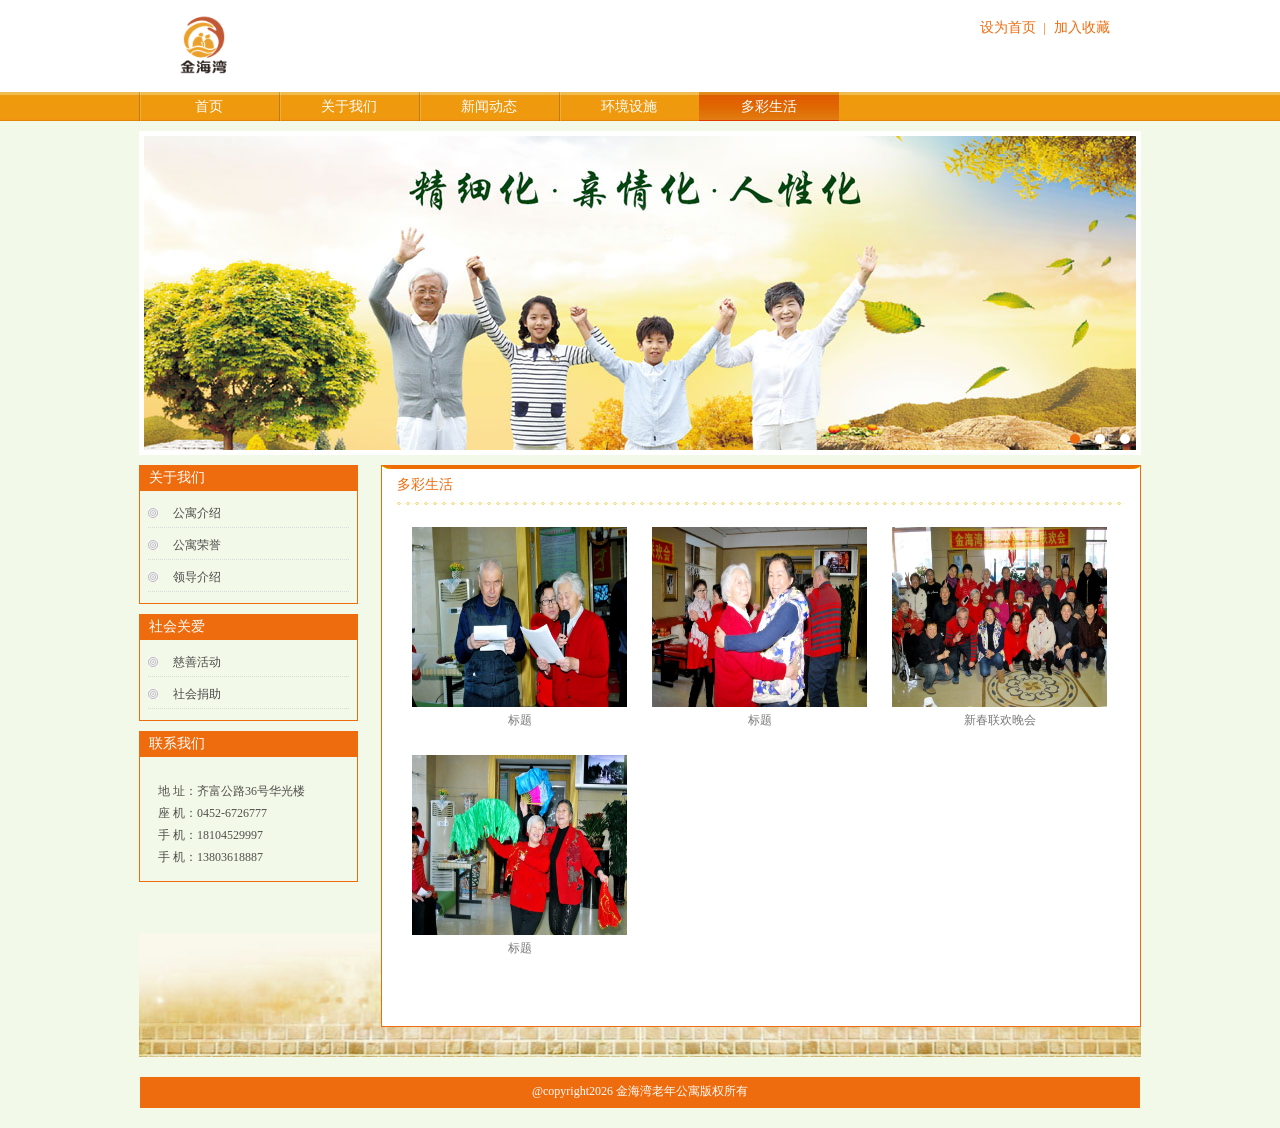
<file: live.html>
<!DOCTYPE HTML PUBLIC "-//W3C//DTD HTML 4.01 Transitional//EN" "http://www.w3.org/TR/html4/loose.dtd">
<html lang="zh-CN">
<head>
<meta http-equiv="Content-Type" content="text/html; charset=utf-8">
<meta name="viewport" content="width=device-width, initial-scale=1.0">
<meta http-equiv="X-UA-Compatible" content="IE=edge,chrome=1">
<meta name="Keywords" content="金海湾,养老院,老年公寓,老年中心公寓,敬老院,养老,养老托老,老年护理,老年养生,心理疏导,老年娱乐文化">
<meta name="Description" content="金海湾老年公寓是一家集养老托老、老年护理、老年养生、心理疏导、老年娱乐文化为一体的综合型养老机构">
<meta name="robots" content="index, follow">
<meta name="googlebot" content="index, follow">
<title>多彩生活 - 金海湾老年公寓</title>
<link rel="icon" href="favicon.ico" type="image/x-icon">
<link rel="apple-touch-icon" href="images/logo.png">
<link href="css/main.css" rel="stylesheet" />
<script type="text/javascript" src="js/jquery-1.8.0.min.js"></script>
<script type="text/javascript" src="js/main.js"></script>
<link rel="stylesheet" type="text/css" href="css/lanrenzhijia.css" media="screen" />
<script type="text/javascript" src="js/lanrenzhijia.js"></script>
<script src="js/jquery.superslide.2.1.1.js" type="text/javascript"></script>
<style>

    .top .l {
        position: relative;
        /* width: 90%; */
        margin: 0 auto;
    }
    
    .top .l  .cs-text {
        width: 500px;
        /* margin: 70px auto 31px; */
    }
    
    /* Micro clearfix hack by Nicolas Gallagher http://nicolasgallagher.com/micro-clearfix-hack/ */
    .top .l  .cs-text:before,
    .top .l  .cs-text:after {
        content: " ";
        display: table;
    }
    
    .top .l .cs-text:after {
        clear: both;
    }
    /* end clearfix hack */
    
    .top .l  .cs-text span{
        cursor: default;
        display: block;
        position: relative;
        -webkit-backface-visibility: hidden;
    }
    
    .top .l  .cs-text > span {
        float: left;
        width: 70px;
        height: 70px;
        margin: 10px;
    }
    
    .top .l .cs-text span span {
        position: absolute;
        width: 100%;
        height: 100%;
        top: 0;
        left: 0;
        background: rgba(255,255,255,0.3);
        box-shadow: 1px 1px 2px rgba(0,0,0,0.2);
        -webkit-transition: all 0.3s ease-in-out;
        -moz-transition: all 0.3s ease-in-out;
        -o-transition: all 0.3s ease-in-out;
        -ms-transition: all 0.3s ease-in-out;
        transition: all 0.3s ease-in-out;
    }
    
    .top .l .cs-text span span:last-child{
        font-size: 70px;
        line-height: 70px;
        font-weight: 400;
        text-transform: uppercase;
        text-align: center;
        color: rgba(255,255,255,0.8);
        font-family: 'Michroma', sans-serif;
        -webkit-font-smoothing: antialiased;
        text-shadow: 
            1px 1px 1px rgba(0,0,0,0.1),
            -1px -1px 1px rgba(0,0,0,0.1),
            5px 5px 0 rgba(216,65,40,0.6),
            -5px -5px 0 rgba(37,166,164,0.6);
        background: -moz-linear-gradient(45deg, rgba(249,249,249,0.08) 0%, rgba(234,234,234,0.5) 49%, rgba(255,255,255,0.51) 50%, rgba(244,244,244,0.94) 100%);
        background: -webkit-gradient(linear, left bottom, right top, color-stop(0%,rgba(249,249,249,0.08)), color-stop(49%,rgba(234,234,234,0.5)), color-stop(50%,rgba(255,255,255,0.51)), color-stop(100%,rgba(244,244,244,0.94)));
        background: -webkit-linear-gradient(45deg, rgba(249,249,249,0.08) 0%,rgba(234,234,234,0.5) 49%,rgba(255,255,255,0.51) 50%,rgba(244,244,244,0.94) 100%);
        background: -o-linear-gradient(45deg, rgba(249,249,249,0.08) 0%,rgba(234,234,234,0.5) 49%,rgba(255,255,255,0.51) 50%,rgba(244,244,244,0.94) 100%);
        background: -ms-linear-gradient(45deg, rgba(249,249,249,0.08) 0%,rgba(234,234,234,0.5) 49%,rgba(255,255,255,0.51) 50%,rgba(244,244,244,0.94) 100%);
        background: linear-gradient(45deg, rgba(249,249,249,0.08) 0%,rgba(234,234,234,0.5) 49%,rgba(255,255,255,0.51) 50%,rgba(244,244,244,0.94) 100%);
    }
    
    .top .l .cs-text > span:nth-child(odd) span:first-child {
        -webkit-transform: rotate(5deg) skewY(-14deg);
        -moz-transform: rotate(5deg) skewY(-14deg);
        -o-transform: rotate(5deg) skewY(-14deg);
        -ms-transform: rotate(5deg) skewY(-14deg);
        transform: rotate(5deg) skewY(-14deg);
    }
    
    .top .l .cs-text > span:nth-child(even) span:first-child {
        -webkit-transform: rotate(-35deg) skewY(-5deg);
        -moz-transform: rotate(-35deg) skewY(-5deg);
        -o-transform: rotate(-35deg) skewY(-5deg);
        -ms-transform: rotate(-35deg) skewY(-5deg);
        transform: rotate(-35deg) skewY(-5deg);
    }
    
    .top .l .cs-text > span:nth-child(odd) span:nth-child(2) {
        -webkit-transform: rotate(45deg) skewY(-10deg);
        -moz-transform: rotate(45deg) skewY(-10deg);
        -o-transform: rotate(45deg) skewY(-10deg);
        -ms-transform: rotate(45deg) skewY(-10deg);
        transform: rotate(45deg) skewY(-10deg);
    }
    
    .top .l .cs-text > span:nth-child(even) span:nth-child(2) {
        -webkit-transform: rotate(27deg) skewY(-12deg);
        -moz-transform: rotate(27deg) skewY(-12deg);
        -o-transform: rotate(27deg) skewY(-12deg);
        -ms-transform: rotate(27deg) skewY(-12deg);
        transform: rotate(27deg) skewY(-12deg);
    }
    
    .top .l .cs-text > span:nth-child(odd) span:nth-child(3) {
        -webkit-transform: rotate(45deg);
        -moz-transform: rotate(45deg);
        -o-transform: rotate(45deg);
        -ms-transform: rotate(45deg);
        transform: rotate(45deg);
    }
    
    .top .l .cs-text > span:nth-child(even) span:nth-child(3) {
        -webkit-transform: rotate(30deg);
        -moz-transform: rotate(30deg);
        -o-transform: rotate(30deg);
        -ms-transform: rotate(30deg);
        transform: rotate(30deg);
    }
    
    .top .l #cs-text > span:hover span {
        -webkit-transform: rotate(0deg) skewY(0deg);
        -moz-transform: rotate(0deg) skewY(0deg);
        -o-transform: rotate(0deg) skewY(0deg);
        -ms-transform: rotate(0deg) skewY(0deg);
        transform: rotate(0deg) skewY(0deg);
        text-shadow:
            1px 1px 0 rgba(216,65,40,0.1),
            -1px -1px 0 rgba(37,166,164,0.1);
    }
    
    
    
    </style>
</head>

<body>
<!--[if IE 6]>
    <script type="text/javascript" src="js/DD_belatedPNG.js"></script>
    <script type="text/javascript">
    DD_belatedPNG.fix('div.menu ul li,.more');
    </script>
<![endif]-->
<div class="top">
	<div class="wt1002">
        <div class="r">
            <div class="toplink">
               <a href=""onclick="this.style.behavior='url(#default#homepage)';this.setHomePage('');">设为首页</a> | 
               <a href="javascript:window.external.AddFavorite('','养老院')">加入收藏</a>
            </div>
            <!-- <div class="topsearch">
                <form action="" method="post" id="form1">
                    <input type="text" value="" class="tetPut" id="searchnew" name="searchnew" />
                    <input name="提交" type="submit" class="tetBut" value=""/>
                </form>
        	</div> -->
        </div>
        <div class="l">
            <a href="index.html" title="金海湾老年公寓"><img src="images/logo.png" alt="金海湾老年公寓" class="site-logo" /></a>
        </div>
        <div class="clear"></div>
    </div>
</div>
<div class="menu">
    <div class="wt1002">
    	<ul id="ulMenu">
            <li><a href="index.html">首页</a></li>
            <li><a href="about.html">关于我们</a></li>
            <li><a href="list.html">新闻动态</a></li>
            <li><a href="prolist.html">环境设施</a></li>
            <li><a href="live.html">多彩生活</a></li>
        </ul>    
    </div>
</div>
<div class="wt1002">
	<div id="full-screen-slider">
        <ul id="slides">
            <li style="background:url('images/1.jpg') no-repeat center top"><a href="index.html" >关爱老人 关注夕阳</a></li>
            <li style="background:url('images/2.jpg') no-repeat center top"><a href="index.html" >人生都有夕阳红 尊老敬老树新风</a></li>
            <li style="background:url('images/3.jpg') no-repeat center top"><a href="index.html" >老有所养</a></li> 
        </ul>
    </div>
</div>
<div class="clear"></div>
<div class="wt1002 fwmain">
	<div class="fwmain_nright r mTop10">
    	<div class="label">
        	<div class="label_head"><div class="label_title">多彩生活</div></div>
                <ul class="prolist mTop10">
                    <li><a href=""><img src="images/test1.jpg"/></a><a href="">标题</a></li>
                    <li><a href=""><img src="images/test2.jpg"/></a><a href="">标题</a></li>
                    <li><a href=""><img src="images/test3.jpg"/></a><a href="">新春联欢晚会</a></li>
                    <li><a href=""><img src="images/test4.jpg"/></a><a href="">标题</a></li>
                </ul> 
            <div class="clear"></div>
            <div class="page"></div>
        </div>
     </div>
    <div class="fwmain_nleft l mTop10">
    	<div class="label_head"><div class="label_title">关于我们</div></div>
    	<div class="label_contents">
            <h1><a href="about.html">公寓介绍</a></h1>
            <h1><a href="#">公寓荣誉</a></h1>
            <h1><a href="#">领导介绍</a></h1>
        </div>
        <div class="label_head mTop10"><div class="label_title">社会关爱</div></div>
    	<div class="label_contents">
        <h1><a href="#">慈善活动</a></h1><h1><a href="#">社会捐助</a></h1>
        </div>
        <div class="label_head mTop10"><div class="label_title">联系我们</div></div>
    	<div class="label_contents">
            <ul class="label_pad mTop10">
            	<div>地 址：齐富公路36号华光楼</div>
                <div>座 机：0452-6726777</div>
                <div>手 机：18104529997</div>
                <div>手 机：13803618887</div>
            </ul>
        </div>
    </div>
    <div class="clear"></div>
</div>
<div class="clear"></div>
<div class="foot">
    <span>@copyright2026 金海湾老年公寓版权所有</span>
</div>
<script type="text/javascript" src="js/lightbox.js"></script>
</body>
</html>
</file>
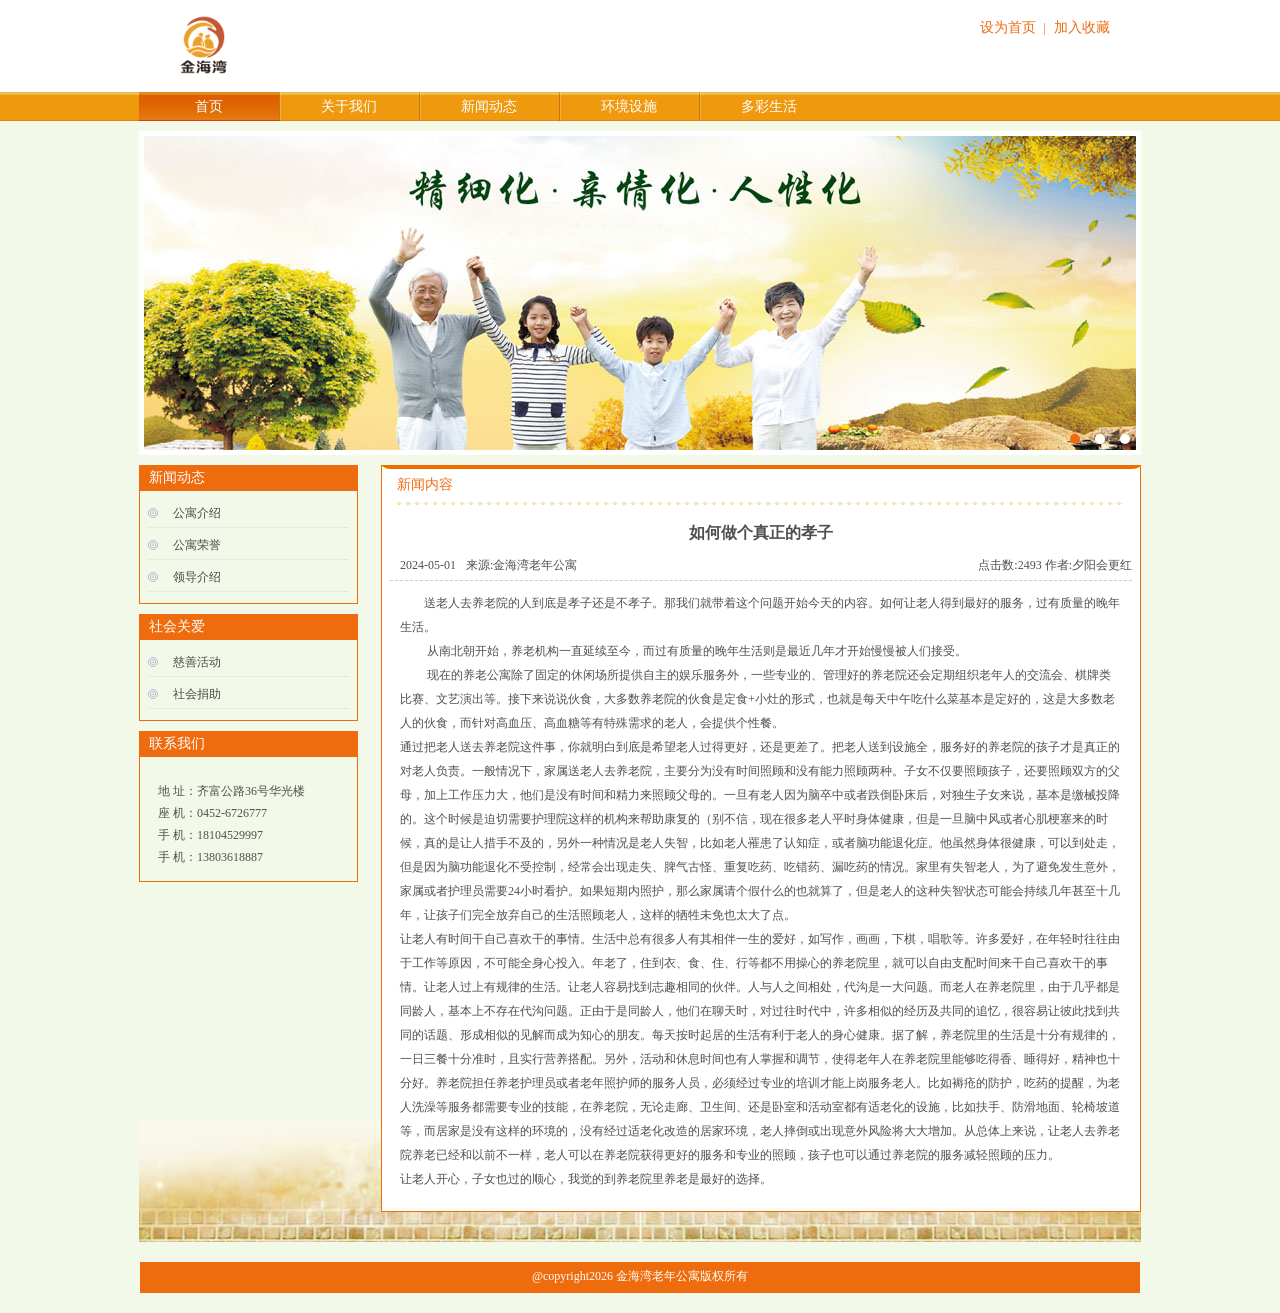
<file: newsview.html>
﻿<!DOCTYPE HTML PUBLIC "-//W3C//DTD HTML 4.01 Transitional//EN" "http://www.w3.org/TR/html4/loose.dtd">
<html lang="zh-CN">
<head>
<meta http-equiv="Content-Type" content="text/html; charset=utf-8">
<meta name="viewport" content="width=device-width, initial-scale=1.0">
<meta http-equiv="X-UA-Compatible" content="IE=edge,chrome=1">
<meta name="Keywords" content="金海湾,养老院,老年公寓,老年中心公寓,敬老院,养老,养老托老,老年护理,老年养生,心理疏导,老年娱乐文化">
<meta name="Description" content="金海湾老年公寓是一家集养老托老、老年护理、老年养生、心理疏导、老年娱乐文化为一体的综合型养老机构">
<meta name="robots" content="index, follow">
<meta name="googlebot" content="index, follow">
<title>金海湾老年公寓</title>
<link rel="icon" href="favicon.ico" type="image/x-icon">
<link rel="apple-touch-icon" href="images/logo.png">
<link href="css/main.css" rel="stylesheet" />
<script type="text/javascript" src="js/jquery-1.8.0.min.js"></script>
<script type="text/javascript" src="js/main.js"></script>
<link rel="stylesheet" type="text/css" href="css/lanrenzhijia.css" media="screen" />
<script type="text/javascript" src="js/lanrenzhijia.js"></script>
<script src="js/jquery.superslide.2.1.1.js" type="text/javascript"></script>
<style>

    .top .l {
        position: relative;
        /* width: 90%; */
        margin: 0 auto;
    }
    
    .top .l  .cs-text {
        width: 500px;
        /* margin: 70px auto 31px; */
    }
    
    /* Micro clearfix hack by Nicolas Gallagher http://nicolasgallagher.com/micro-clearfix-hack/ */
    .top .l  .cs-text:before,
    .top .l  .cs-text:after {
        content: " ";
        display: table;
    }
    
    .top .l .cs-text:after {
        clear: both;
    }
    /* end clearfix hack */
    
    .top .l  .cs-text span{
        cursor: default;
        display: block;
        position: relative;
        -webkit-backface-visibility: hidden;
    }
    
    .top .l  .cs-text > span {
        float: left;
        width: 70px;
        height: 70px;
        margin: 10px;
    }
    
    .top .l .cs-text span span {
        position: absolute;
        width: 100%;
        height: 100%;
        top: 0;
        left: 0;
        background: rgba(255,255,255,0.3);
        box-shadow: 1px 1px 2px rgba(0,0,0,0.2);
        -webkit-transition: all 0.3s ease-in-out;
        -moz-transition: all 0.3s ease-in-out;
        -o-transition: all 0.3s ease-in-out;
        -ms-transition: all 0.3s ease-in-out;
        transition: all 0.3s ease-in-out;
    }
    
    .top .l .cs-text span span:last-child{
        font-size: 70px;
        line-height: 70px;
        font-weight: 400;
        text-transform: uppercase;
        text-align: center;
        color: rgba(255,255,255,0.8);
        font-family: 'Michroma', sans-serif;
        -webkit-font-smoothing: antialiased;
        text-shadow: 
            1px 1px 1px rgba(0,0,0,0.1),
            -1px -1px 1px rgba(0,0,0,0.1),
            5px 5px 0 rgba(216,65,40,0.6),
            -5px -5px 0 rgba(37,166,164,0.6);
        background: -moz-linear-gradient(45deg, rgba(249,249,249,0.08) 0%, rgba(234,234,234,0.5) 49%, rgba(255,255,255,0.51) 50%, rgba(244,244,244,0.94) 100%);
        background: -webkit-gradient(linear, left bottom, right top, color-stop(0%,rgba(249,249,249,0.08)), color-stop(49%,rgba(234,234,234,0.5)), color-stop(50%,rgba(255,255,255,0.51)), color-stop(100%,rgba(244,244,244,0.94)));
        background: -webkit-linear-gradient(45deg, rgba(249,249,249,0.08) 0%,rgba(234,234,234,0.5) 49%,rgba(255,255,255,0.51) 50%,rgba(244,244,244,0.94) 100%);
        background: -o-linear-gradient(45deg, rgba(249,249,249,0.08) 0%,rgba(234,234,234,0.5) 49%,rgba(255,255,255,0.51) 50%,rgba(244,244,244,0.94) 100%);
        background: -ms-linear-gradient(45deg, rgba(249,249,249,0.08) 0%,rgba(234,234,234,0.5) 49%,rgba(255,255,255,0.51) 50%,rgba(244,244,244,0.94) 100%);
        background: linear-gradient(45deg, rgba(249,249,249,0.08) 0%,rgba(234,234,234,0.5) 49%,rgba(255,255,255,0.51) 50%,rgba(244,244,244,0.94) 100%);
    }
    
    .top .l .cs-text > span:nth-child(odd) span:first-child {
        -webkit-transform: rotate(5deg) skewY(-14deg);
        -moz-transform: rotate(5deg) skewY(-14deg);
        -o-transform: rotate(5deg) skewY(-14deg);
        -ms-transform: rotate(5deg) skewY(-14deg);
        transform: rotate(5deg) skewY(-14deg);
    }
    
    .top .l .cs-text > span:nth-child(even) span:first-child {
        -webkit-transform: rotate(-35deg) skewY(-5deg);
        -moz-transform: rotate(-35deg) skewY(-5deg);
        -o-transform: rotate(-35deg) skewY(-5deg);
        -ms-transform: rotate(-35deg) skewY(-5deg);
        transform: rotate(-35deg) skewY(-5deg);
    }
    
    .top .l .cs-text > span:nth-child(odd) span:nth-child(2) {
        -webkit-transform: rotate(45deg) skewY(-10deg);
        -moz-transform: rotate(45deg) skewY(-10deg);
        -o-transform: rotate(45deg) skewY(-10deg);
        -ms-transform: rotate(45deg) skewY(-10deg);
        transform: rotate(45deg) skewY(-10deg);
    }
    
    .top .l .cs-text > span:nth-child(even) span:nth-child(2) {
        -webkit-transform: rotate(27deg) skewY(-12deg);
        -moz-transform: rotate(27deg) skewY(-12deg);
        -o-transform: rotate(27deg) skewY(-12deg);
        -ms-transform: rotate(27deg) skewY(-12deg);
        transform: rotate(27deg) skewY(-12deg);
    }
    
    .top .l .cs-text > span:nth-child(odd) span:nth-child(3) {
        -webkit-transform: rotate(45deg);
        -moz-transform: rotate(45deg);
        -o-transform: rotate(45deg);
        -ms-transform: rotate(45deg);
        transform: rotate(45deg);
    }
    
    .top .l .cs-text > span:nth-child(even) span:nth-child(3) {
        -webkit-transform: rotate(30deg);
        -moz-transform: rotate(30deg);
        -o-transform: rotate(30deg);
        -ms-transform: rotate(30deg);
        transform: rotate(30deg);
    }
    
    .top .l #cs-text > span:hover span {
        -webkit-transform: rotate(0deg) skewY(0deg);
        -moz-transform: rotate(0deg) skewY(0deg);
        -o-transform: rotate(0deg) skewY(0deg);
        -ms-transform: rotate(0deg) skewY(0deg);
        transform: rotate(0deg) skewY(0deg);
        text-shadow:
            1px 1px 0 rgba(216,65,40,0.1),
            -1px -1px 0 rgba(37,166,164,0.1);
    }
    
    
    
    </style>
</head>

<body>
<!--[if IE 6]>
    <script type="text/javascript" src="js/DD_belatedPNG.js"></script>
    <script type="text/javascript">
    DD_belatedPNG.fix('div.menu ul li,.more');
    </script>
<![endif]-->
<div class="top">
	<div class="wt1002">
        <div class="r">
            <div class="toplink">
               <a href=""onclick="this.style.behavior='url(#default#homepage)';this.setHomePage('');">设为首页</a> | 
               <a href="javascript:window.external.AddFavorite('','养老院')">加入收藏</a>
            </div>
            <!-- <div class="topsearch">
                <form action="" method="post" id="form1">
                    <input type="text" value="" class="tetPut" id="searchnew" name="searchnew" />
                    <input name="提交" type="submit" class="tetBut" value=""/>
                </form>
        	</div> -->
        </div>
        <div class="l">
            <a href="index.html" title="金海湾老年公寓"><img src="images/logo.png" alt="金海湾老年公寓" class="site-logo" /></a>
        </div>
        <div class="clear"></div>
    </div>
</div>
<div class="menu">
    <div class="wt1002">
    	<ul id="ulMenu">
            <li><a href="index.html">首页</a></li>
            <li><a href="about.html">关于我们</a></li>
            <li><a href="list.html">新闻动态</a></li>
            <li><a href="prolist.html">环境设施</a></li>
            <li><a href="live.html">多彩生活</a></li>
        </ul>    
    </div>
</div>
<div class="wt1002">
	<div id="full-screen-slider">
        <ul id="slides">
            <li style="background:url('images/1.jpg') no-repeat center top"><a href="index.html" >关爱老人 关注夕阳</a></li>
            <li style="background:url('images/2.jpg') no-repeat center top"><a href="/" >人生都有夕阳红 尊老敬老树新风</a></li> 
            <li style="background:url('images/3.jpg') no-repeat center top"><a href="index.html" >老有所养</a></li> 
        </ul>
    </div>
</div>
<div class="clear"></div>
<div class="wt1002 fwmain">
	<div class="fwmain_nright r mTop10">
    	<div class="label">
        	<div class="label_head"><div class="label_title">新闻内容</div></div>
            
            <div class="about_con">
            	 <div class="news_detail_title">如何做个真正的孝子 </div>
                 <div class="news_detail_info">
                 	<div class="news_detail_time">2024-05-01</div>
                    <div class="news_detail_from">来源:金海湾老年公寓</div>
                    <div class="news_detail_tool">点击数:2493          作者:夕阳会更红</div>
                 </div>
                <div class="news_detail_cont">
                    <span>送老人去养老院的人到底是孝子还是不孝子。那我们就带着这个问题开始今天的内容。如何让老人得到最好的服务，过有质量的晚年生活。</span><br/>
            　　    <span>从南北朝开始，养老机构一直延续至今，而过有质量的晚年生活则是最近几年才开始慢慢被人们接受。</span><br/>
            　　    <span>现在的养老公寓除了固定的休闲场所提供自主的娱乐服务外，一些专业的、管理好的养老院还会定期组织老年人的交流会、棋牌类比赛、文艺演出等。接下来说说伙食，大多数养老院的伙食是定食+小灶的形式，也就是每天中午吃什么菜基本是定好的，这是大多数老人的伙食，而针对高血压、高血糖等有特殊需求的老人，会提供个性餐。</span><br/>
                    <span>通过把老人送去养老院这件事，你就明白到底是希望老人过得更好，还是更差了。把老人送到设施全，服务好的养老院的孩子才是真正的对老人负责。一般情况下，家属送老人去养老院，主要分为没有时间照顾和没有能力照顾两种。子女不仅要照顾孩子，还要照顾双方的父母，加上工作压力大，他们是没有时间和精力来照顾父母的。一旦有老人因为脑卒中或者跌倒卧床后，对独生子女来说，基本是缴械投降的。这个时候是迫切需要护理院这样的机构来帮助康复的（别不信，现在很多老人平时身体健康，但是一旦脑中风或者心肌梗塞来的时候，真的是让人措手不及的，另外一种情况是老人失智，比如老人罹患了认知症，或者脑功能退化症。他虽然身体很健康，可以到处走，但是因为脑功能退化不受控制，经常会出现走失、脾气古怪、重复吃药、吃错药、漏吃药的情况。家里有失智老人，为了避免发生意外，家属或者护理员需要24小时看护。如果短期内照护，那么家属请个假什么的也就算了，但是老人的这种失智状态可能会持续几年甚至十几年，让孩子们完全放弃自己的生活照顾老人，这样的牺牲未免也太大了点。</span><br/>
                    <span>让老人有时间干自己喜欢干的事情。生活中总有很多人有其相伴一生的爱好，如写作，画画，下棋，唱歌等。许多爱好，在年轻时往往由于工作等原因，不可能全身心投入。年老了，住到衣、食、住、行等都不用操心的养老院里，就可以自由支配时间来干自己喜欢干的事情。让老人过上有规律的生活。让老人容易找到志趣相同的伙伴。人与人之间相处，代沟是一大问题。而老人在养老院里，由于几乎都是同龄人，基本上不存在代沟问题。正由于是同龄人，他们在聊天时，对过往时代中，许多相似的经历及共同的追忆，很容易让彼此找到共同的话题、形成相似的见解而成为知心的朋友。每天按时起居的生活有利于老人的身心健康。据了解，养老院里的生活是十分有规律的，一日三餐十分准时，且实行营养搭配。另外，活动和休息时间也有人掌握和调节，使得老年人在养老院里能够吃得香、睡得好，精神也十分好。养老院担任养老护理员或者老年照护师的服务人员，必须经过专业的培训才能上岗服务老人。比如褥疮的防护，吃药的提醒，为老人洗澡等服务都需要专业的技能，在养老院，无论走廊、卫生间、还是卧室和活动室都有适老化的设施，比如扶手、防滑地面、轮椅坡道等，而居家是没有这样的环境的，没有经过适老化改造的居家环境，老人摔倒或出现意外风险将大大增加。从总体上来说，让老人去养老院养老已经和以前不一样，老人可以在养老院获得更好的服务和专业的照顾，孩子也可以通过养老院的服务减轻照顾的压力。</span><br/>
                    <span>让老人开心，子女也过的顺心，我觉的到养老院里养老是最好的选择。</span><br/>
                </div>
            </div>
        </div>
    </div>
    <div class="fwmain_nleft l mTop10">
    	<div class="label_head"><div class="label_title">新闻动态</div></div>
    	<div class="label_contents">
          <h1><a href="about.html">公寓介绍</a></h1>
            <h1><a href="#">公寓荣誉</a></h1>
            <h1><a href="#">领导介绍</a></h1>
        </div>
        <div class="label_head mTop10"><div class="label_title">社会关爱</div></div>
    	<div class="label_contents">
        <h1><a href="#">慈善活动</a></h1><h1><a href="#">社会捐助</a></h1>
        </div>
        <div class="label_head mTop10"><div class="label_title">联系我们</div></div>
    	<div class="label_contents">
            <ul class="label_pad mTop10">
            	<div>地 址：齐富公路36号华光楼</div>
                <div>座 机：0452-6726777</div>
                <div>手 机：18104529997</div>
                <div>手 机：13803618887</div>
            </ul>
        </div>
    </div>
    <div class="clear"></div>
</div>
<div class="clear"></div>
<div class="foot">
    <span>@copyright2026 金海湾老年公寓版权所有</span>
</div>
</body>
</html>
</file>
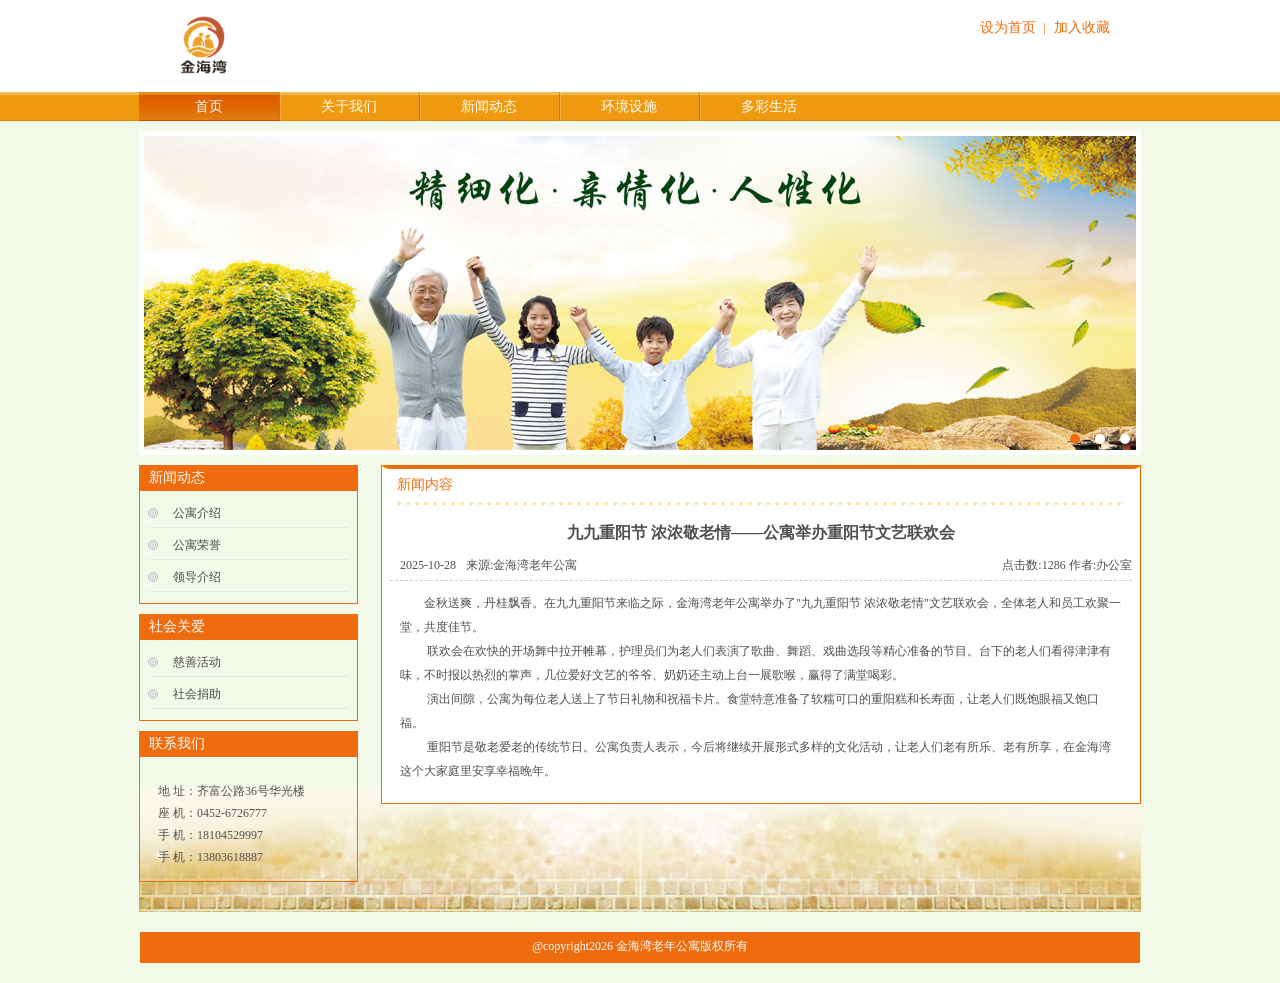
<file: newsview2.html>
﻿<!DOCTYPE HTML PUBLIC "-//W3C//DTD HTML 4.01 Transitional//EN" "http://www.w3.org/TR/html4/loose.dtd">
<html lang="zh-CN">
<head>
<meta http-equiv="Content-Type" content="text/html; charset=utf-8">
<meta name="viewport" content="width=device-width, initial-scale=1.0">
<meta http-equiv="X-UA-Compatible" content="IE=edge,chrome=1">
<meta name="Keywords" content="金海湾,养老院,老年公寓,老年中心公寓,敬老院,养老,养老托老,老年护理,老年养生,心理疏导,老年娱乐文化">
<meta name="Description" content="金海湾老年公寓是一家集养老托老、老年护理、老年养生、心理疏导、老年娱乐文化为一体的综合型养老机构">
<meta name="robots" content="index, follow">
<meta name="googlebot" content="index, follow">
<title>九九重阳节 浓浓敬老情——公寓举办重阳节文艺联欢会 - 金海湾老年公寓</title>
<link rel="icon" href="favicon.ico" type="image/x-icon">
<link rel="apple-touch-icon" href="images/logo.png">
<link href="css/main.css" rel="stylesheet" />
<script type="text/javascript" src="js/jquery-1.8.0.min.js"></script>
<script type="text/javascript" src="js/main.js"></script>
<link rel="stylesheet" type="text/css" href="css/lanrenzhijia.css" media="screen" />
<script type="text/javascript" src="js/lanrenzhijia.js"></script>
<script src="js/jquery.superslide.2.1.1.js" type="text/javascript"></script>
<style>

    .top .l {
        position: relative;
        /* width: 90%; */
        margin: 0 auto;
    }
    
    .top .l  .cs-text {
        width: 500px;
        /* margin: 70px auto 31px; */
    }
    
    /* Micro clearfix hack by Nicolas Gallagher http://nicolasgallagher.com/micro-clearfix-hack/ */
    .top .l  .cs-text:before,
    .top .l  .cs-text:after {
        content: " ";
        display: table;
    }
    
    .top .l .cs-text:after {
        clear: both;
    }
    /* end clearfix hack */
    
    .top .l  .cs-text span{
        cursor: default;
        display: block;
        position: relative;
        -webkit-backface-visibility: hidden;
    }
    
    .top .l  .cs-text > span {
        float: left;
        width: 70px;
        height: 70px;
        margin: 10px;
    }
    
    .top .l .cs-text span span {
        position: absolute;
        width: 100%;
        height: 100%;
        top: 0;
        left: 0;
        background: rgba(255,255,255,0.3);
        box-shadow: 1px 1px 2px rgba(0,0,0,0.2);
        -webkit-transition: all 0.3s ease-in-out;
        -moz-transition: all 0.3s ease-in-out;
        -o-transition: all 0.3s ease-in-out;
        -ms-transition: all 0.3s ease-in-out;
        transition: all 0.3s ease-in-out;
    }
    
    .top .l .cs-text span span:last-child{
        font-size: 70px;
        line-height: 70px;
        font-weight: 400;
        text-transform: uppercase;
        text-align: center;
        color: rgba(255,255,255,0.8);
        font-family: 'Michroma', sans-serif;
        -webkit-font-smoothing: antialiased;
        text-shadow: 
            1px 1px 1px rgba(0,0,0,0.1),
            -1px -1px 1px rgba(0,0,0,0.1),
            5px 5px 0 rgba(216,65,40,0.6),
            -5px -5px 0 rgba(37,166,164,0.6);
        background: -moz-linear-gradient(45deg, rgba(249,249,249,0.08) 0%, rgba(234,234,234,0.5) 49%, rgba(255,255,255,0.51) 50%, rgba(244,244,244,0.94) 100%);
        background: -webkit-gradient(linear, left bottom, right top, color-stop(0%,rgba(249,249,249,0.08)), color-stop(49%,rgba(234,234,234,0.5)), color-stop(50%,rgba(255,255,255,0.51)), color-stop(100%,rgba(244,244,244,0.94)));
        background: -webkit-linear-gradient(45deg, rgba(249,249,249,0.08) 0%,rgba(234,234,234,0.5) 49%,rgba(255,255,255,0.51) 50%,rgba(244,244,244,0.94) 100%);
        background: -o-linear-gradient(45deg, rgba(249,249,249,0.08) 0%,rgba(234,234,234,0.5) 49%,rgba(255,255,255,0.51) 50%,rgba(244,244,244,0.94) 100%);
        background: -ms-linear-gradient(45deg, rgba(249,249,249,0.08) 0%,rgba(234,234,234,0.5) 49%,rgba(255,255,255,0.51) 50%,rgba(244,244,244,0.94) 100%);
        background: linear-gradient(45deg, rgba(249,249,249,0.08) 0%,rgba(234,234,234,0.5) 49%,rgba(255,255,255,0.51) 50%,rgba(244,244,244,0.94) 100%);
    }
    
    .top .l .cs-text > span:nth-child(odd) span:first-child {
        -webkit-transform: rotate(5deg) skewY(-14deg);
        -moz-transform: rotate(5deg) skewY(-14deg);
        -o-transform: rotate(5deg) skewY(-14deg);
        -ms-transform: rotate(5deg) skewY(-14deg);
        transform: rotate(5deg) skewY(-14deg);
    }
    
    .top .l .cs-text > span:nth-child(even) span:first-child {
        -webkit-transform: rotate(-35deg) skewY(-5deg);
        -moz-transform: rotate(-35deg) skewY(-5deg);
        -o-transform: rotate(-35deg) skewY(-5deg);
        -ms-transform: rotate(-35deg) skewY(-5deg);
        transform: rotate(-35deg) skewY(-5deg);
    }
    
    .top .l .cs-text > span:nth-child(odd) span:nth-child(2) {
        -webkit-transform: rotate(45deg) skewY(-10deg);
        -moz-transform: rotate(45deg) skewY(-10deg);
        -o-transform: rotate(45deg) skewY(-10deg);
        -ms-transform: rotate(45deg) skewY(-10deg);
        transform: rotate(45deg) skewY(-10deg);
    }
    
    .top .l .cs-text > span:nth-child(even) span:nth-child(2) {
        -webkit-transform: rotate(27deg) skewY(-12deg);
        -moz-transform: rotate(27deg) skewY(-12deg);
        -o-transform: rotate(27deg) skewY(-12deg);
        -ms-transform: rotate(27deg) skewY(-12deg);
        transform: rotate(27deg) skewY(-12deg);
    }
    
    .top .l .cs-text > span:nth-child(odd) span:nth-child(3) {
        -webkit-transform: rotate(45deg);
        -moz-transform: rotate(45deg);
        -o-transform: rotate(45deg);
        -ms-transform: rotate(45deg);
        transform: rotate(45deg);
    }
    
    .top .l .cs-text > span:nth-child(even) span:nth-child(3) {
        -webkit-transform: rotate(30deg);
        -moz-transform: rotate(30deg);
        -o-transform: rotate(30deg);
        -ms-transform: rotate(30deg);
        transform: rotate(30deg);
    }
    
    .top .l #cs-text > span:hover span {
        -webkit-transform: rotate(0deg) skewY(0deg);
        -moz-transform: rotate(0deg) skewY(0deg);
        -o-transform: rotate(0deg) skewY(0deg);
        -ms-transform: rotate(0deg) skewY(0deg);
        transform: rotate(0deg) skewY(0deg);
        text-shadow:
            1px 1px 0 rgba(216,65,40,0.1),
            -1px -1px 0 rgba(37,166,164,0.1);
    }
    
    
    
    </style>
</head>

<body>
<!--[if IE 6]>
    <script type="text/javascript" src="js/DD_belatedPNG.js"></script>
    <script type="text/javascript">
    DD_belatedPNG.fix('div.menu ul li,.more');
    </script>
<![endif]-->
<div class="top">
	<div class="wt1002">
        <div class="r">
            <div class="toplink">
               <a href=""onclick="this.style.behavior='url(#default#homepage)';this.setHomePage('');">设为首页</a> | 
               <a href="javascript:window.external.AddFavorite('','养老院')">加入收藏</a>
            </div>
            <!-- <div class="topsearch">
                <form action="" method="post" id="form1">
                    <input type="text" value="" class="tetPut" id="searchnew" name="searchnew" />
                    <input name="提交" type="submit" class="tetBut" value=""/>
                </form>
        	</div> -->
        </div>
        <div class="l">
            <a href="index.html" title="金海湾老年公寓"><img src="images/logo.png" alt="金海湾老年公寓" class="site-logo" /></a>
        </div>
        <div class="clear"></div>
    </div>
</div>
<div class="menu">
    <div class="wt1002">
    	<ul id="ulMenu">
            <li><a href="index.html">首页</a></li>
            <li><a href="about.html">关于我们</a></li>
            <li><a href="list.html">新闻动态</a></li>
            <li><a href="prolist.html">环境设施</a></li>
            <li><a href="live.html">多彩生活</a></li>
        </ul>    
    </div>
</div>
<div class="wt1002">
	<div id="full-screen-slider">
        <ul id="slides">
            <li style="background:url('images/1.jpg') no-repeat center top"><a href="index.html" >关爱老人 关注夕阳</a></li>
            <li style="background:url('images/2.jpg') no-repeat center top"><a href="/" >人生都有夕阳红 尊老敬老树新风</a></li> 
            <li style="background:url('images/3.jpg') no-repeat center top"><a href="index.html" >老有所养</a></li> 
        </ul>
    </div>
</div>
<div class="clear"></div>
<div class="wt1002 fwmain">
	<div class="fwmain_nright r mTop10">
    	<div class="label">
        	<div class="label_head"><div class="label_title">新闻内容</div></div>
            
            <div class="about_con">
            	 <div class="news_detail_title">九九重阳节 浓浓敬老情——公寓举办重阳节文艺联欢会 </div>
                 <div class="news_detail_info">
                 	<div class="news_detail_time">2025-10-28</div>
                    <div class="news_detail_from">来源:金海湾老年公寓</div>
                    <div class="news_detail_tool">点击数:1286          作者:办公室</div>
                 </div>
                <div class="news_detail_cont">
<span>金秋送爽，丹桂飘香。在九九重阳节来临之际，金海湾老年公寓举办了"九九重阳节 浓浓敬老情"文艺联欢会，全体老人和员工欢聚一堂，共度佳节。</span><br/>　　    <span>联欢会在欢快的开场舞中拉开帷幕，护理员们为老人们表演了歌曲、舞蹈、戏曲选段等精心准备的节目。台下的老人们看得津津有味，不时报以热烈的掌声，几位爱好文艺的爷爷、奶奶还主动上台一展歌喉，赢得了满堂喝彩。</span><br/>　　    <span>演出间隙，公寓为每位老人送上了节日礼物和祝福卡片。食堂特意准备了软糯可口的重阳糕和长寿面，让老人们既饱眼福又饱口福。</span><br/>　　    <span>重阳节是敬老爱老的传统节日。公寓负责人表示，今后将继续开展形式多样的文化活动，让老人们老有所乐、老有所享，在金海湾这个大家庭里安享幸福晚年。</span><br/></div>
            </div>
        </div>
    </div>
    <div class="fwmain_nleft l mTop10">
    	<div class="label_head"><div class="label_title">新闻动态</div></div>
    	<div class="label_contents">
          <h1><a href="about.html">公寓介绍</a></h1>
            <h1><a href="#">公寓荣誉</a></h1>
            <h1><a href="#">领导介绍</a></h1>
        </div>
        <div class="label_head mTop10"><div class="label_title">社会关爱</div></div>
    	<div class="label_contents">
        <h1><a href="#">慈善活动</a></h1><h1><a href="#">社会捐助</a></h1>
        </div>
        <div class="label_head mTop10"><div class="label_title">联系我们</div></div>
    	<div class="label_contents">
            <ul class="label_pad mTop10">
            	<div>地 址：齐富公路36号华光楼</div>
                <div>座 机：0452-6726777</div>
                <div>手 机：18104529997</div>
                <div>手 机：13803618887</div>
            </ul>
        </div>
    </div>
    <div class="clear"></div>
</div>
<div class="clear"></div>
<div class="foot">
    <span>@copyright2026 金海湾老年公寓版权所有</span>
</div>
</body>
</html>
</file>
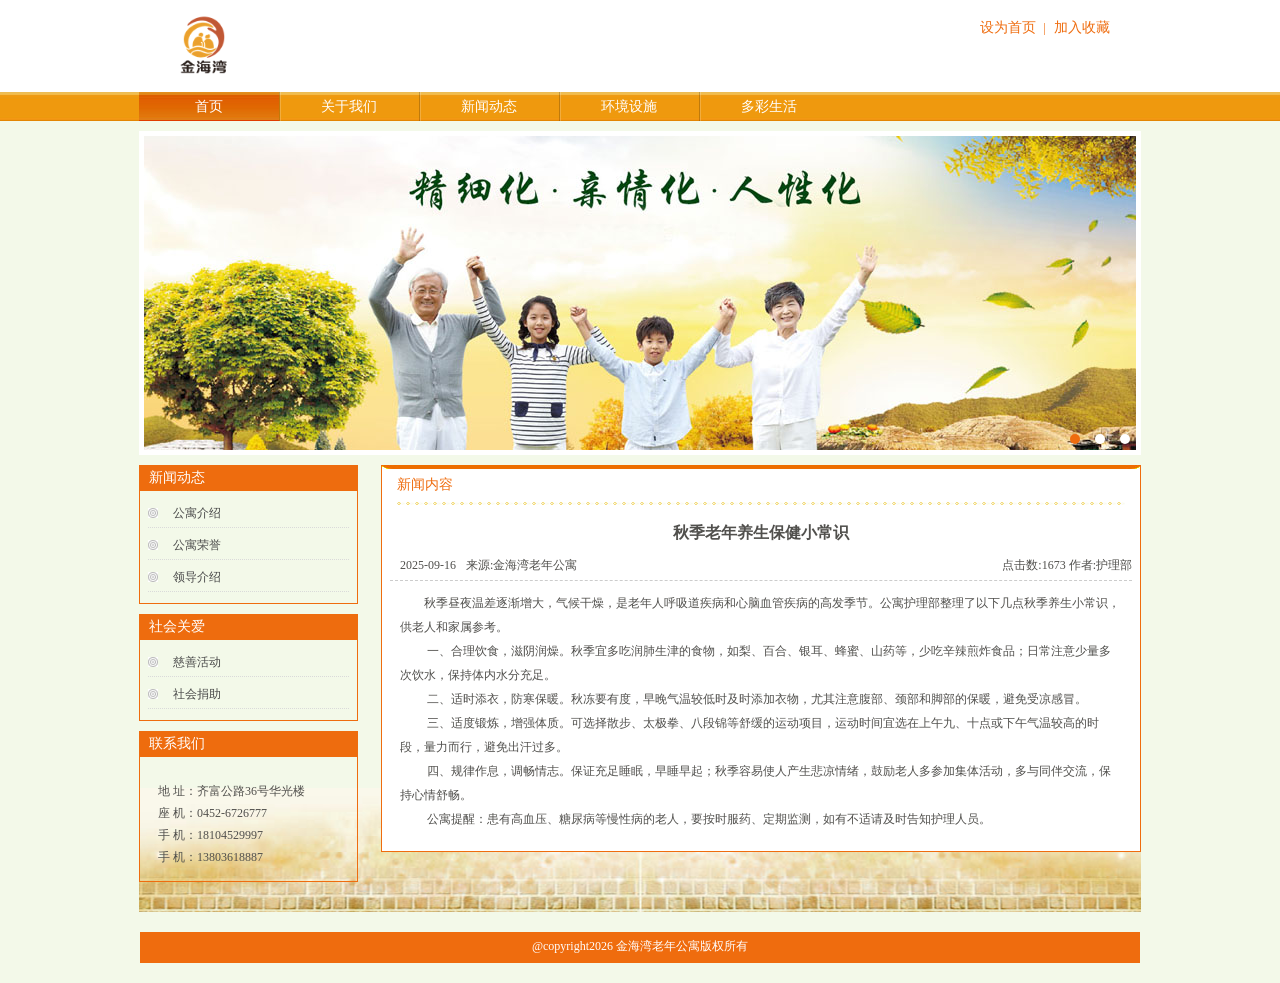
<file: newsview3.html>
﻿<!DOCTYPE HTML PUBLIC "-//W3C//DTD HTML 4.01 Transitional//EN" "http://www.w3.org/TR/html4/loose.dtd">
<html lang="zh-CN">
<head>
<meta http-equiv="Content-Type" content="text/html; charset=utf-8">
<meta name="viewport" content="width=device-width, initial-scale=1.0">
<meta http-equiv="X-UA-Compatible" content="IE=edge,chrome=1">
<meta name="Keywords" content="金海湾,养老院,老年公寓,老年中心公寓,敬老院,养老,养老托老,老年护理,老年养生,心理疏导,老年娱乐文化">
<meta name="Description" content="金海湾老年公寓是一家集养老托老、老年护理、老年养生、心理疏导、老年娱乐文化为一体的综合型养老机构">
<meta name="robots" content="index, follow">
<meta name="googlebot" content="index, follow">
<title>秋季老年养生保健小常识 - 金海湾老年公寓</title>
<link rel="icon" href="favicon.ico" type="image/x-icon">
<link rel="apple-touch-icon" href="images/logo.png">
<link href="css/main.css" rel="stylesheet" />
<script type="text/javascript" src="js/jquery-1.8.0.min.js"></script>
<script type="text/javascript" src="js/main.js"></script>
<link rel="stylesheet" type="text/css" href="css/lanrenzhijia.css" media="screen" />
<script type="text/javascript" src="js/lanrenzhijia.js"></script>
<script src="js/jquery.superslide.2.1.1.js" type="text/javascript"></script>
<style>

    .top .l {
        position: relative;
        /* width: 90%; */
        margin: 0 auto;
    }
    
    .top .l  .cs-text {
        width: 500px;
        /* margin: 70px auto 31px; */
    }
    
    /* Micro clearfix hack by Nicolas Gallagher http://nicolasgallagher.com/micro-clearfix-hack/ */
    .top .l  .cs-text:before,
    .top .l  .cs-text:after {
        content: " ";
        display: table;
    }
    
    .top .l .cs-text:after {
        clear: both;
    }
    /* end clearfix hack */
    
    .top .l  .cs-text span{
        cursor: default;
        display: block;
        position: relative;
        -webkit-backface-visibility: hidden;
    }
    
    .top .l  .cs-text > span {
        float: left;
        width: 70px;
        height: 70px;
        margin: 10px;
    }
    
    .top .l .cs-text span span {
        position: absolute;
        width: 100%;
        height: 100%;
        top: 0;
        left: 0;
        background: rgba(255,255,255,0.3);
        box-shadow: 1px 1px 2px rgba(0,0,0,0.2);
        -webkit-transition: all 0.3s ease-in-out;
        -moz-transition: all 0.3s ease-in-out;
        -o-transition: all 0.3s ease-in-out;
        -ms-transition: all 0.3s ease-in-out;
        transition: all 0.3s ease-in-out;
    }
    
    .top .l .cs-text span span:last-child{
        font-size: 70px;
        line-height: 70px;
        font-weight: 400;
        text-transform: uppercase;
        text-align: center;
        color: rgba(255,255,255,0.8);
        font-family: 'Michroma', sans-serif;
        -webkit-font-smoothing: antialiased;
        text-shadow: 
            1px 1px 1px rgba(0,0,0,0.1),
            -1px -1px 1px rgba(0,0,0,0.1),
            5px 5px 0 rgba(216,65,40,0.6),
            -5px -5px 0 rgba(37,166,164,0.6);
        background: -moz-linear-gradient(45deg, rgba(249,249,249,0.08) 0%, rgba(234,234,234,0.5) 49%, rgba(255,255,255,0.51) 50%, rgba(244,244,244,0.94) 100%);
        background: -webkit-gradient(linear, left bottom, right top, color-stop(0%,rgba(249,249,249,0.08)), color-stop(49%,rgba(234,234,234,0.5)), color-stop(50%,rgba(255,255,255,0.51)), color-stop(100%,rgba(244,244,244,0.94)));
        background: -webkit-linear-gradient(45deg, rgba(249,249,249,0.08) 0%,rgba(234,234,234,0.5) 49%,rgba(255,255,255,0.51) 50%,rgba(244,244,244,0.94) 100%);
        background: -o-linear-gradient(45deg, rgba(249,249,249,0.08) 0%,rgba(234,234,234,0.5) 49%,rgba(255,255,255,0.51) 50%,rgba(244,244,244,0.94) 100%);
        background: -ms-linear-gradient(45deg, rgba(249,249,249,0.08) 0%,rgba(234,234,234,0.5) 49%,rgba(255,255,255,0.51) 50%,rgba(244,244,244,0.94) 100%);
        background: linear-gradient(45deg, rgba(249,249,249,0.08) 0%,rgba(234,234,234,0.5) 49%,rgba(255,255,255,0.51) 50%,rgba(244,244,244,0.94) 100%);
    }
    
    .top .l .cs-text > span:nth-child(odd) span:first-child {
        -webkit-transform: rotate(5deg) skewY(-14deg);
        -moz-transform: rotate(5deg) skewY(-14deg);
        -o-transform: rotate(5deg) skewY(-14deg);
        -ms-transform: rotate(5deg) skewY(-14deg);
        transform: rotate(5deg) skewY(-14deg);
    }
    
    .top .l .cs-text > span:nth-child(even) span:first-child {
        -webkit-transform: rotate(-35deg) skewY(-5deg);
        -moz-transform: rotate(-35deg) skewY(-5deg);
        -o-transform: rotate(-35deg) skewY(-5deg);
        -ms-transform: rotate(-35deg) skewY(-5deg);
        transform: rotate(-35deg) skewY(-5deg);
    }
    
    .top .l .cs-text > span:nth-child(odd) span:nth-child(2) {
        -webkit-transform: rotate(45deg) skewY(-10deg);
        -moz-transform: rotate(45deg) skewY(-10deg);
        -o-transform: rotate(45deg) skewY(-10deg);
        -ms-transform: rotate(45deg) skewY(-10deg);
        transform: rotate(45deg) skewY(-10deg);
    }
    
    .top .l .cs-text > span:nth-child(even) span:nth-child(2) {
        -webkit-transform: rotate(27deg) skewY(-12deg);
        -moz-transform: rotate(27deg) skewY(-12deg);
        -o-transform: rotate(27deg) skewY(-12deg);
        -ms-transform: rotate(27deg) skewY(-12deg);
        transform: rotate(27deg) skewY(-12deg);
    }
    
    .top .l .cs-text > span:nth-child(odd) span:nth-child(3) {
        -webkit-transform: rotate(45deg);
        -moz-transform: rotate(45deg);
        -o-transform: rotate(45deg);
        -ms-transform: rotate(45deg);
        transform: rotate(45deg);
    }
    
    .top .l .cs-text > span:nth-child(even) span:nth-child(3) {
        -webkit-transform: rotate(30deg);
        -moz-transform: rotate(30deg);
        -o-transform: rotate(30deg);
        -ms-transform: rotate(30deg);
        transform: rotate(30deg);
    }
    
    .top .l #cs-text > span:hover span {
        -webkit-transform: rotate(0deg) skewY(0deg);
        -moz-transform: rotate(0deg) skewY(0deg);
        -o-transform: rotate(0deg) skewY(0deg);
        -ms-transform: rotate(0deg) skewY(0deg);
        transform: rotate(0deg) skewY(0deg);
        text-shadow:
            1px 1px 0 rgba(216,65,40,0.1),
            -1px -1px 0 rgba(37,166,164,0.1);
    }
    
    
    
    </style>
</head>

<body>
<!--[if IE 6]>
    <script type="text/javascript" src="js/DD_belatedPNG.js"></script>
    <script type="text/javascript">
    DD_belatedPNG.fix('div.menu ul li,.more');
    </script>
<![endif]-->
<div class="top">
	<div class="wt1002">
        <div class="r">
            <div class="toplink">
               <a href=""onclick="this.style.behavior='url(#default#homepage)';this.setHomePage('');">设为首页</a> | 
               <a href="javascript:window.external.AddFavorite('','养老院')">加入收藏</a>
            </div>
            <!-- <div class="topsearch">
                <form action="" method="post" id="form1">
                    <input type="text" value="" class="tetPut" id="searchnew" name="searchnew" />
                    <input name="提交" type="submit" class="tetBut" value=""/>
                </form>
        	</div> -->
        </div>
        <div class="l">
            <a href="index.html" title="金海湾老年公寓"><img src="images/logo.png" alt="金海湾老年公寓" class="site-logo" /></a>
        </div>
        <div class="clear"></div>
    </div>
</div>
<div class="menu">
    <div class="wt1002">
    	<ul id="ulMenu">
            <li><a href="index.html">首页</a></li>
            <li><a href="about.html">关于我们</a></li>
            <li><a href="list.html">新闻动态</a></li>
            <li><a href="prolist.html">环境设施</a></li>
            <li><a href="live.html">多彩生活</a></li>
        </ul>    
    </div>
</div>
<div class="wt1002">
	<div id="full-screen-slider">
        <ul id="slides">
            <li style="background:url('images/1.jpg') no-repeat center top"><a href="index.html" >关爱老人 关注夕阳</a></li>
            <li style="background:url('images/2.jpg') no-repeat center top"><a href="/" >人生都有夕阳红 尊老敬老树新风</a></li> 
            <li style="background:url('images/3.jpg') no-repeat center top"><a href="index.html" >老有所养</a></li> 
        </ul>
    </div>
</div>
<div class="clear"></div>
<div class="wt1002 fwmain">
	<div class="fwmain_nright r mTop10">
    	<div class="label">
        	<div class="label_head"><div class="label_title">新闻内容</div></div>
            
            <div class="about_con">
            	 <div class="news_detail_title">秋季老年养生保健小常识 </div>
                 <div class="news_detail_info">
                 	<div class="news_detail_time">2025-09-16</div>
                    <div class="news_detail_from">来源:金海湾老年公寓</div>
                    <div class="news_detail_tool">点击数:1673          作者:护理部</div>
                 </div>
                <div class="news_detail_cont">
<span>秋季昼夜温差逐渐增大，气候干燥，是老年人呼吸道疾病和心脑血管疾病的高发季节。公寓护理部整理了以下几点秋季养生小常识，供老人和家属参考。</span><br/>　　    <span>一、合理饮食，滋阴润燥。秋季宜多吃润肺生津的食物，如梨、百合、银耳、蜂蜜、山药等，少吃辛辣煎炸食品；日常注意少量多次饮水，保持体内水分充足。</span><br/>　　    <span>二、适时添衣，防寒保暖。秋冻要有度，早晚气温较低时及时添加衣物，尤其注意腹部、颈部和脚部的保暖，避免受凉感冒。</span><br/>　　    <span>三、适度锻炼，增强体质。可选择散步、太极拳、八段锦等舒缓的运动项目，运动时间宜选在上午九、十点或下午气温较高的时段，量力而行，避免出汗过多。</span><br/>　　    <span>四、规律作息，调畅情志。保证充足睡眠，早睡早起；秋季容易使人产生悲凉情绪，鼓励老人多参加集体活动，多与同伴交流，保持心情舒畅。</span><br/>　　    <span>公寓提醒：患有高血压、糖尿病等慢性病的老人，要按时服药、定期监测，如有不适请及时告知护理人员。</span><br/></div>
            </div>
        </div>
    </div>
    <div class="fwmain_nleft l mTop10">
    	<div class="label_head"><div class="label_title">新闻动态</div></div>
    	<div class="label_contents">
          <h1><a href="about.html">公寓介绍</a></h1>
            <h1><a href="#">公寓荣誉</a></h1>
            <h1><a href="#">领导介绍</a></h1>
        </div>
        <div class="label_head mTop10"><div class="label_title">社会关爱</div></div>
    	<div class="label_contents">
        <h1><a href="#">慈善活动</a></h1><h1><a href="#">社会捐助</a></h1>
        </div>
        <div class="label_head mTop10"><div class="label_title">联系我们</div></div>
    	<div class="label_contents">
            <ul class="label_pad mTop10">
            	<div>地 址：齐富公路36号华光楼</div>
                <div>座 机：0452-6726777</div>
                <div>手 机：18104529997</div>
                <div>手 机：13803618887</div>
            </ul>
        </div>
    </div>
    <div class="clear"></div>
</div>
<div class="clear"></div>
<div class="foot">
    <span>@copyright2026 金海湾老年公寓版权所有</span>
</div>
</body>
</html>
</file>
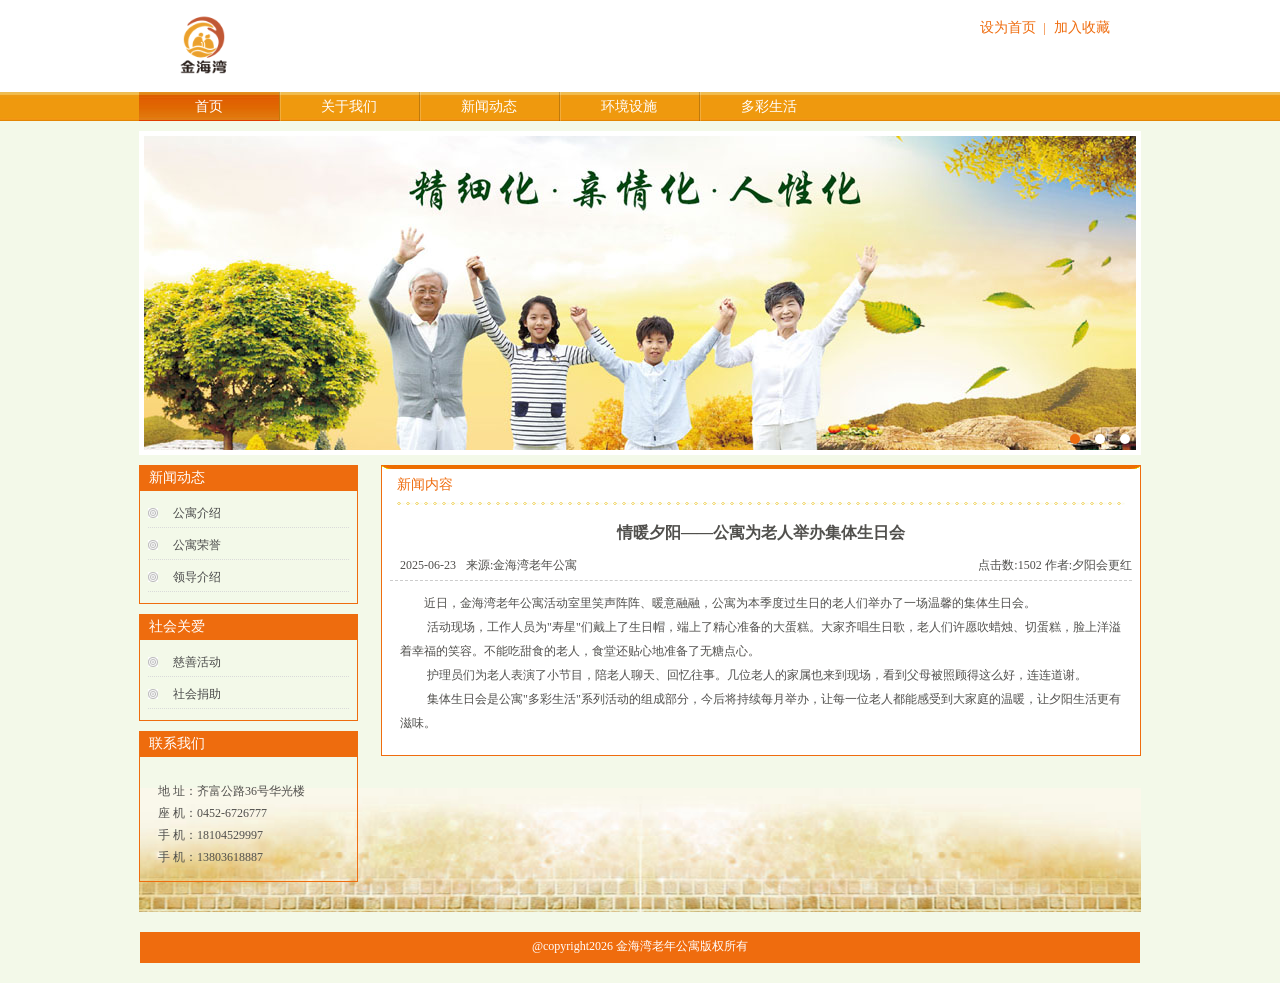
<file: newsview4.html>
﻿<!DOCTYPE HTML PUBLIC "-//W3C//DTD HTML 4.01 Transitional//EN" "http://www.w3.org/TR/html4/loose.dtd">
<html lang="zh-CN">
<head>
<meta http-equiv="Content-Type" content="text/html; charset=utf-8">
<meta name="viewport" content="width=device-width, initial-scale=1.0">
<meta http-equiv="X-UA-Compatible" content="IE=edge,chrome=1">
<meta name="Keywords" content="金海湾,养老院,老年公寓,老年中心公寓,敬老院,养老,养老托老,老年护理,老年养生,心理疏导,老年娱乐文化">
<meta name="Description" content="金海湾老年公寓是一家集养老托老、老年护理、老年养生、心理疏导、老年娱乐文化为一体的综合型养老机构">
<meta name="robots" content="index, follow">
<meta name="googlebot" content="index, follow">
<title>情暖夕阳——公寓为老人举办集体生日会 - 金海湾老年公寓</title>
<link rel="icon" href="favicon.ico" type="image/x-icon">
<link rel="apple-touch-icon" href="images/logo.png">
<link href="css/main.css" rel="stylesheet" />
<script type="text/javascript" src="js/jquery-1.8.0.min.js"></script>
<script type="text/javascript" src="js/main.js"></script>
<link rel="stylesheet" type="text/css" href="css/lanrenzhijia.css" media="screen" />
<script type="text/javascript" src="js/lanrenzhijia.js"></script>
<script src="js/jquery.superslide.2.1.1.js" type="text/javascript"></script>
<style>

    .top .l {
        position: relative;
        /* width: 90%; */
        margin: 0 auto;
    }
    
    .top .l  .cs-text {
        width: 500px;
        /* margin: 70px auto 31px; */
    }
    
    /* Micro clearfix hack by Nicolas Gallagher http://nicolasgallagher.com/micro-clearfix-hack/ */
    .top .l  .cs-text:before,
    .top .l  .cs-text:after {
        content: " ";
        display: table;
    }
    
    .top .l .cs-text:after {
        clear: both;
    }
    /* end clearfix hack */
    
    .top .l  .cs-text span{
        cursor: default;
        display: block;
        position: relative;
        -webkit-backface-visibility: hidden;
    }
    
    .top .l  .cs-text > span {
        float: left;
        width: 70px;
        height: 70px;
        margin: 10px;
    }
    
    .top .l .cs-text span span {
        position: absolute;
        width: 100%;
        height: 100%;
        top: 0;
        left: 0;
        background: rgba(255,255,255,0.3);
        box-shadow: 1px 1px 2px rgba(0,0,0,0.2);
        -webkit-transition: all 0.3s ease-in-out;
        -moz-transition: all 0.3s ease-in-out;
        -o-transition: all 0.3s ease-in-out;
        -ms-transition: all 0.3s ease-in-out;
        transition: all 0.3s ease-in-out;
    }
    
    .top .l .cs-text span span:last-child{
        font-size: 70px;
        line-height: 70px;
        font-weight: 400;
        text-transform: uppercase;
        text-align: center;
        color: rgba(255,255,255,0.8);
        font-family: 'Michroma', sans-serif;
        -webkit-font-smoothing: antialiased;
        text-shadow: 
            1px 1px 1px rgba(0,0,0,0.1),
            -1px -1px 1px rgba(0,0,0,0.1),
            5px 5px 0 rgba(216,65,40,0.6),
            -5px -5px 0 rgba(37,166,164,0.6);
        background: -moz-linear-gradient(45deg, rgba(249,249,249,0.08) 0%, rgba(234,234,234,0.5) 49%, rgba(255,255,255,0.51) 50%, rgba(244,244,244,0.94) 100%);
        background: -webkit-gradient(linear, left bottom, right top, color-stop(0%,rgba(249,249,249,0.08)), color-stop(49%,rgba(234,234,234,0.5)), color-stop(50%,rgba(255,255,255,0.51)), color-stop(100%,rgba(244,244,244,0.94)));
        background: -webkit-linear-gradient(45deg, rgba(249,249,249,0.08) 0%,rgba(234,234,234,0.5) 49%,rgba(255,255,255,0.51) 50%,rgba(244,244,244,0.94) 100%);
        background: -o-linear-gradient(45deg, rgba(249,249,249,0.08) 0%,rgba(234,234,234,0.5) 49%,rgba(255,255,255,0.51) 50%,rgba(244,244,244,0.94) 100%);
        background: -ms-linear-gradient(45deg, rgba(249,249,249,0.08) 0%,rgba(234,234,234,0.5) 49%,rgba(255,255,255,0.51) 50%,rgba(244,244,244,0.94) 100%);
        background: linear-gradient(45deg, rgba(249,249,249,0.08) 0%,rgba(234,234,234,0.5) 49%,rgba(255,255,255,0.51) 50%,rgba(244,244,244,0.94) 100%);
    }
    
    .top .l .cs-text > span:nth-child(odd) span:first-child {
        -webkit-transform: rotate(5deg) skewY(-14deg);
        -moz-transform: rotate(5deg) skewY(-14deg);
        -o-transform: rotate(5deg) skewY(-14deg);
        -ms-transform: rotate(5deg) skewY(-14deg);
        transform: rotate(5deg) skewY(-14deg);
    }
    
    .top .l .cs-text > span:nth-child(even) span:first-child {
        -webkit-transform: rotate(-35deg) skewY(-5deg);
        -moz-transform: rotate(-35deg) skewY(-5deg);
        -o-transform: rotate(-35deg) skewY(-5deg);
        -ms-transform: rotate(-35deg) skewY(-5deg);
        transform: rotate(-35deg) skewY(-5deg);
    }
    
    .top .l .cs-text > span:nth-child(odd) span:nth-child(2) {
        -webkit-transform: rotate(45deg) skewY(-10deg);
        -moz-transform: rotate(45deg) skewY(-10deg);
        -o-transform: rotate(45deg) skewY(-10deg);
        -ms-transform: rotate(45deg) skewY(-10deg);
        transform: rotate(45deg) skewY(-10deg);
    }
    
    .top .l .cs-text > span:nth-child(even) span:nth-child(2) {
        -webkit-transform: rotate(27deg) skewY(-12deg);
        -moz-transform: rotate(27deg) skewY(-12deg);
        -o-transform: rotate(27deg) skewY(-12deg);
        -ms-transform: rotate(27deg) skewY(-12deg);
        transform: rotate(27deg) skewY(-12deg);
    }
    
    .top .l .cs-text > span:nth-child(odd) span:nth-child(3) {
        -webkit-transform: rotate(45deg);
        -moz-transform: rotate(45deg);
        -o-transform: rotate(45deg);
        -ms-transform: rotate(45deg);
        transform: rotate(45deg);
    }
    
    .top .l .cs-text > span:nth-child(even) span:nth-child(3) {
        -webkit-transform: rotate(30deg);
        -moz-transform: rotate(30deg);
        -o-transform: rotate(30deg);
        -ms-transform: rotate(30deg);
        transform: rotate(30deg);
    }
    
    .top .l #cs-text > span:hover span {
        -webkit-transform: rotate(0deg) skewY(0deg);
        -moz-transform: rotate(0deg) skewY(0deg);
        -o-transform: rotate(0deg) skewY(0deg);
        -ms-transform: rotate(0deg) skewY(0deg);
        transform: rotate(0deg) skewY(0deg);
        text-shadow:
            1px 1px 0 rgba(216,65,40,0.1),
            -1px -1px 0 rgba(37,166,164,0.1);
    }
    
    
    
    </style>
</head>

<body>
<!--[if IE 6]>
    <script type="text/javascript" src="js/DD_belatedPNG.js"></script>
    <script type="text/javascript">
    DD_belatedPNG.fix('div.menu ul li,.more');
    </script>
<![endif]-->
<div class="top">
	<div class="wt1002">
        <div class="r">
            <div class="toplink">
               <a href=""onclick="this.style.behavior='url(#default#homepage)';this.setHomePage('');">设为首页</a> | 
               <a href="javascript:window.external.AddFavorite('','养老院')">加入收藏</a>
            </div>
            <!-- <div class="topsearch">
                <form action="" method="post" id="form1">
                    <input type="text" value="" class="tetPut" id="searchnew" name="searchnew" />
                    <input name="提交" type="submit" class="tetBut" value=""/>
                </form>
        	</div> -->
        </div>
        <div class="l">
            <a href="index.html" title="金海湾老年公寓"><img src="images/logo.png" alt="金海湾老年公寓" class="site-logo" /></a>
        </div>
        <div class="clear"></div>
    </div>
</div>
<div class="menu">
    <div class="wt1002">
    	<ul id="ulMenu">
            <li><a href="index.html">首页</a></li>
            <li><a href="about.html">关于我们</a></li>
            <li><a href="list.html">新闻动态</a></li>
            <li><a href="prolist.html">环境设施</a></li>
            <li><a href="live.html">多彩生活</a></li>
        </ul>    
    </div>
</div>
<div class="wt1002">
	<div id="full-screen-slider">
        <ul id="slides">
            <li style="background:url('images/1.jpg') no-repeat center top"><a href="index.html" >关爱老人 关注夕阳</a></li>
            <li style="background:url('images/2.jpg') no-repeat center top"><a href="/" >人生都有夕阳红 尊老敬老树新风</a></li> 
            <li style="background:url('images/3.jpg') no-repeat center top"><a href="index.html" >老有所养</a></li> 
        </ul>
    </div>
</div>
<div class="clear"></div>
<div class="wt1002 fwmain">
	<div class="fwmain_nright r mTop10">
    	<div class="label">
        	<div class="label_head"><div class="label_title">新闻内容</div></div>
            
            <div class="about_con">
            	 <div class="news_detail_title">情暖夕阳——公寓为老人举办集体生日会 </div>
                 <div class="news_detail_info">
                 	<div class="news_detail_time">2025-06-23</div>
                    <div class="news_detail_from">来源:金海湾老年公寓</div>
                    <div class="news_detail_tool">点击数:1502          作者:夕阳会更红</div>
                 </div>
                <div class="news_detail_cont">
<span>近日，金海湾老年公寓活动室里笑声阵阵、暖意融融，公寓为本季度过生日的老人们举办了一场温馨的集体生日会。</span><br/>　　    <span>活动现场，工作人员为"寿星"们戴上了生日帽，端上了精心准备的大蛋糕。大家齐唱生日歌，老人们许愿吹蜡烛、切蛋糕，脸上洋溢着幸福的笑容。不能吃甜食的老人，食堂还贴心地准备了无糖点心。</span><br/>　　    <span>护理员们为老人表演了小节目，陪老人聊天、回忆往事。几位老人的家属也来到现场，看到父母被照顾得这么好，连连道谢。</span><br/>　　    <span>集体生日会是公寓"多彩生活"系列活动的组成部分，今后将持续每月举办，让每一位老人都能感受到大家庭的温暖，让夕阳生活更有滋味。</span><br/></div>
            </div>
        </div>
    </div>
    <div class="fwmain_nleft l mTop10">
    	<div class="label_head"><div class="label_title">新闻动态</div></div>
    	<div class="label_contents">
          <h1><a href="about.html">公寓介绍</a></h1>
            <h1><a href="#">公寓荣誉</a></h1>
            <h1><a href="#">领导介绍</a></h1>
        </div>
        <div class="label_head mTop10"><div class="label_title">社会关爱</div></div>
    	<div class="label_contents">
        <h1><a href="#">慈善活动</a></h1><h1><a href="#">社会捐助</a></h1>
        </div>
        <div class="label_head mTop10"><div class="label_title">联系我们</div></div>
    	<div class="label_contents">
            <ul class="label_pad mTop10">
            	<div>地 址：齐富公路36号华光楼</div>
                <div>座 机：0452-6726777</div>
                <div>手 机：18104529997</div>
                <div>手 机：13803618887</div>
            </ul>
        </div>
    </div>
    <div class="clear"></div>
</div>
<div class="clear"></div>
<div class="foot">
    <span>@copyright2026 金海湾老年公寓版权所有</span>
</div>
</body>
</html>
</file>
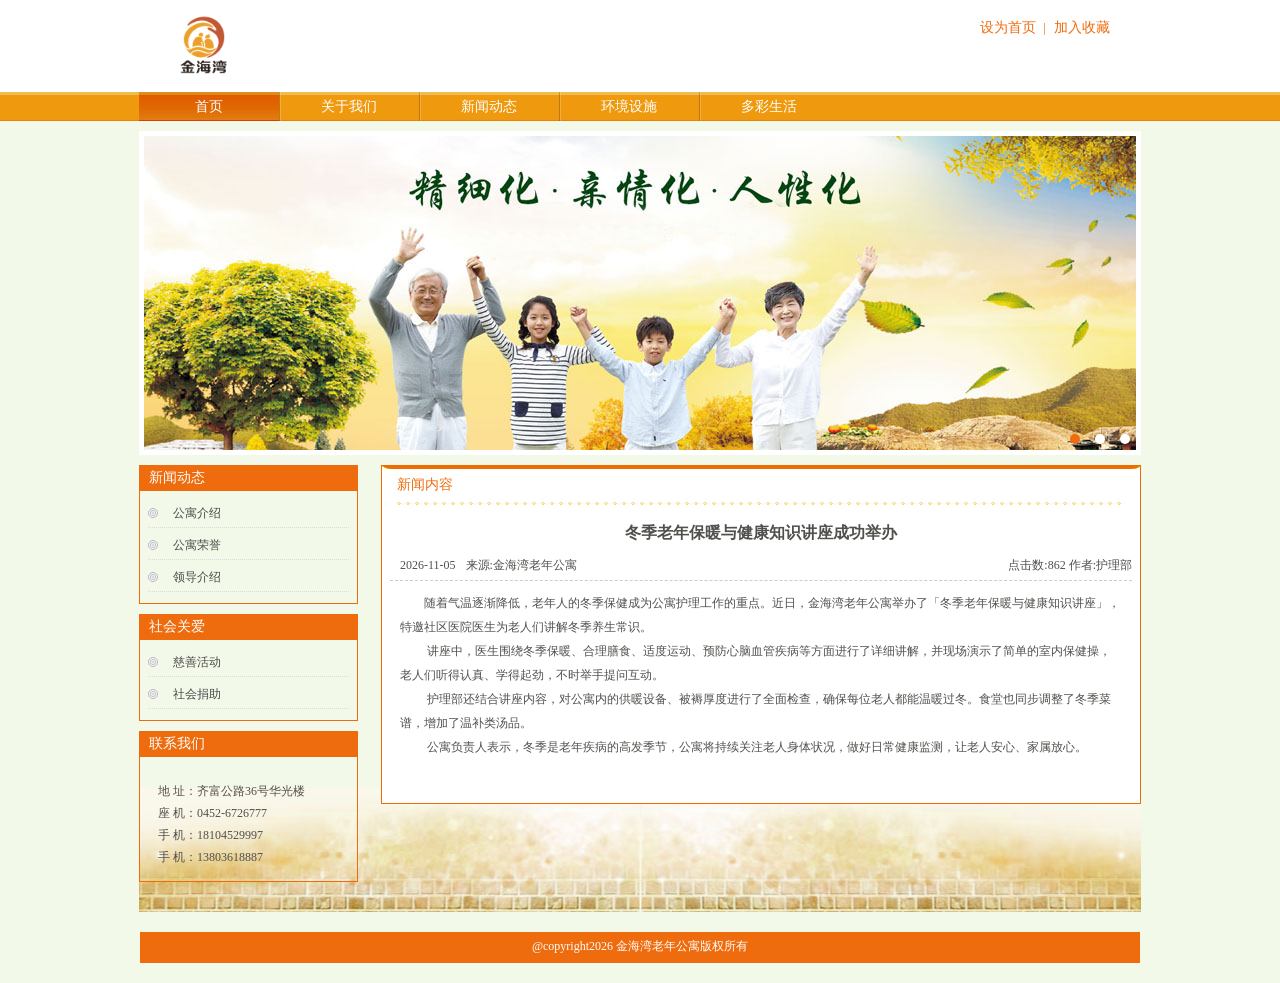
<file: newsview5.html>
﻿<!DOCTYPE HTML PUBLIC "-//W3C//DTD HTML 4.01 Transitional//EN" "http://www.w3.org/TR/html4/loose.dtd">
<html lang="zh-CN">
<head>
<meta http-equiv="Content-Type" content="text/html; charset=utf-8">
<meta name="viewport" content="width=device-width, initial-scale=1.0">
<meta http-equiv="X-UA-Compatible" content="IE=edge,chrome=1">
<meta name="Keywords" content="金海湾,养老院,老年公寓,老年中心公寓,敬老院,养老,养老托老,老年护理,老年养生,心理疏导,老年娱乐文化">
<meta name="Description" content="金海湾老年公寓是一家集养老托老、老年护理、老年养生、心理疏导、老年娱乐文化为一体的综合型养老机构">
<meta name="robots" content="index, follow">
<meta name="googlebot" content="index, follow">
<title>冬季老年保暖与健康知识讲座成功举办 - 金海湾老年公寓</title>
<link rel="icon" href="favicon.ico" type="image/x-icon">
<link rel="apple-touch-icon" href="images/logo.png">
<link href="css/main.css" rel="stylesheet" />
<script type="text/javascript" src="js/jquery-1.8.0.min.js"></script>
<script type="text/javascript" src="js/main.js"></script>
<link rel="stylesheet" type="text/css" href="css/lanrenzhijia.css" media="screen" />
<script type="text/javascript" src="js/lanrenzhijia.js"></script>
<script src="js/jquery.superslide.2.1.1.js" type="text/javascript"></script>
<style>

    .top .l {
        position: relative;
        /* width: 90%; */
        margin: 0 auto;
    }
    
    .top .l  .cs-text {
        width: 500px;
        /* margin: 70px auto 31px; */
    }
    
    /* Micro clearfix hack by Nicolas Gallagher http://nicolasgallagher.com/micro-clearfix-hack/ */
    .top .l  .cs-text:before,
    .top .l  .cs-text:after {
        content: " ";
        display: table;
    }
    
    .top .l .cs-text:after {
        clear: both;
    }
    /* end clearfix hack */
    
    .top .l  .cs-text span{
        cursor: default;
        display: block;
        position: relative;
        -webkit-backface-visibility: hidden;
    }
    
    .top .l  .cs-text > span {
        float: left;
        width: 70px;
        height: 70px;
        margin: 10px;
    }
    
    .top .l .cs-text span span {
        position: absolute;
        width: 100%;
        height: 100%;
        top: 0;
        left: 0;
        background: rgba(255,255,255,0.3);
        box-shadow: 1px 1px 2px rgba(0,0,0,0.2);
        -webkit-transition: all 0.3s ease-in-out;
        -moz-transition: all 0.3s ease-in-out;
        -o-transition: all 0.3s ease-in-out;
        -ms-transition: all 0.3s ease-in-out;
        transition: all 0.3s ease-in-out;
    }
    
    .top .l .cs-text span span:last-child{
        font-size: 70px;
        line-height: 70px;
        font-weight: 400;
        text-transform: uppercase;
        text-align: center;
        color: rgba(255,255,255,0.8);
        font-family: 'Michroma', sans-serif;
        -webkit-font-smoothing: antialiased;
        text-shadow: 
            1px 1px 1px rgba(0,0,0,0.1),
            -1px -1px 1px rgba(0,0,0,0.1),
            5px 5px 0 rgba(216,65,40,0.6),
            -5px -5px 0 rgba(37,166,164,0.6);
        background: -moz-linear-gradient(45deg, rgba(249,249,249,0.08) 0%, rgba(234,234,234,0.5) 49%, rgba(255,255,255,0.51) 50%, rgba(244,244,244,0.94) 100%);
        background: -webkit-gradient(linear, left bottom, right top, color-stop(0%,rgba(249,249,249,0.08)), color-stop(49%,rgba(234,234,234,0.5)), color-stop(50%,rgba(255,255,255,0.51)), color-stop(100%,rgba(244,244,244,0.94)));
        background: -webkit-linear-gradient(45deg, rgba(249,249,249,0.08) 0%,rgba(234,234,234,0.5) 49%,rgba(255,255,255,0.51) 50%,rgba(244,244,244,0.94) 100%);
        background: -o-linear-gradient(45deg, rgba(249,249,249,0.08) 0%,rgba(234,234,234,0.5) 49%,rgba(255,255,255,0.51) 50%,rgba(244,244,244,0.94) 100%);
        background: -ms-linear-gradient(45deg, rgba(249,249,249,0.08) 0%,rgba(234,234,234,0.5) 49%,rgba(255,255,255,0.51) 50%,rgba(244,244,244,0.94) 100%);
        background: linear-gradient(45deg, rgba(249,249,249,0.08) 0%,rgba(234,234,234,0.5) 49%,rgba(255,255,255,0.51) 50%,rgba(244,244,244,0.94) 100%);
    }
    
    .top .l .cs-text > span:nth-child(odd) span:first-child {
        -webkit-transform: rotate(5deg) skewY(-14deg);
        -moz-transform: rotate(5deg) skewY(-14deg);
        -o-transform: rotate(5deg) skewY(-14deg);
        -ms-transform: rotate(5deg) skewY(-14deg);
        transform: rotate(5deg) skewY(-14deg);
    }
    
    .top .l .cs-text > span:nth-child(even) span:first-child {
        -webkit-transform: rotate(-35deg) skewY(-5deg);
        -moz-transform: rotate(-35deg) skewY(-5deg);
        -o-transform: rotate(-35deg) skewY(-5deg);
        -ms-transform: rotate(-35deg) skewY(-5deg);
        transform: rotate(-35deg) skewY(-5deg);
    }
    
    .top .l .cs-text > span:nth-child(odd) span:nth-child(2) {
        -webkit-transform: rotate(45deg) skewY(-10deg);
        -moz-transform: rotate(45deg) skewY(-10deg);
        -o-transform: rotate(45deg) skewY(-10deg);
        -ms-transform: rotate(45deg) skewY(-10deg);
        transform: rotate(45deg) skewY(-10deg);
    }
    
    .top .l .cs-text > span:nth-child(even) span:nth-child(2) {
        -webkit-transform: rotate(27deg) skewY(-12deg);
        -moz-transform: rotate(27deg) skewY(-12deg);
        -o-transform: rotate(27deg) skewY(-12deg);
        -ms-transform: rotate(27deg) skewY(-12deg);
        transform: rotate(27deg) skewY(-12deg);
    }
    
    .top .l .cs-text > span:nth-child(odd) span:nth-child(3) {
        -webkit-transform: rotate(45deg);
        -moz-transform: rotate(45deg);
        -o-transform: rotate(45deg);
        -ms-transform: rotate(45deg);
        transform: rotate(45deg);
    }
    
    .top .l .cs-text > span:nth-child(even) span:nth-child(3) {
        -webkit-transform: rotate(30deg);
        -moz-transform: rotate(30deg);
        -o-transform: rotate(30deg);
        -ms-transform: rotate(30deg);
        transform: rotate(30deg);
    }
    
    .top .l #cs-text > span:hover span {
        -webkit-transform: rotate(0deg) skewY(0deg);
        -moz-transform: rotate(0deg) skewY(0deg);
        -o-transform: rotate(0deg) skewY(0deg);
        -ms-transform: rotate(0deg) skewY(0deg);
        transform: rotate(0deg) skewY(0deg);
        text-shadow:
            1px 1px 0 rgba(216,65,40,0.1),
            -1px -1px 0 rgba(37,166,164,0.1);
    }
    
    
    
    </style>
</head>

<body>
<!--[if IE 6]>
    <script type="text/javascript" src="js/DD_belatedPNG.js"></script>
    <script type="text/javascript">
    DD_belatedPNG.fix('div.menu ul li,.more');
    </script>
<![endif]-->
<div class="top">
	<div class="wt1002">
        <div class="r">
            <div class="toplink">
               <a href=""onclick="this.style.behavior='url(#default#homepage)';this.setHomePage('');">设为首页</a> | 
               <a href="javascript:window.external.AddFavorite('','养老院')">加入收藏</a>
            </div>
            <!-- <div class="topsearch">
                <form action="" method="post" id="form1">
                    <input type="text" value="" class="tetPut" id="searchnew" name="searchnew" />
                    <input name="提交" type="submit" class="tetBut" value=""/>
                </form>
        	</div> -->
        </div>
        <div class="l">
            <a href="index.html" title="金海湾老年公寓"><img src="images/logo.png" alt="金海湾老年公寓" class="site-logo" /></a>
        </div>
        <div class="clear"></div>
    </div>
</div>
<div class="menu">
    <div class="wt1002">
    	<ul id="ulMenu">
            <li><a href="index.html">首页</a></li>
            <li><a href="about.html">关于我们</a></li>
            <li><a href="list.html">新闻动态</a></li>
            <li><a href="prolist.html">环境设施</a></li>
            <li><a href="live.html">多彩生活</a></li>
        </ul>    
    </div>
</div>
<div class="wt1002">
	<div id="full-screen-slider">
        <ul id="slides">
            <li style="background:url('images/1.jpg') no-repeat center top"><a href="index.html" >关爱老人 关注夕阳</a></li>
            <li style="background:url('images/2.jpg') no-repeat center top"><a href="/" >人生都有夕阳红 尊老敬老树新风</a></li> 
            <li style="background:url('images/3.jpg') no-repeat center top"><a href="index.html" >老有所养</a></li> 
        </ul>
    </div>
</div>
<div class="clear"></div>
<div class="wt1002 fwmain">
	<div class="fwmain_nright r mTop10">
    	<div class="label">
        	<div class="label_head"><div class="label_title">新闻内容</div></div>
            
            <div class="about_con">
            	 <div class="news_detail_title">冬季老年保暖与健康知识讲座成功举办 </div>
                 <div class="news_detail_info">
                 	<div class="news_detail_time">2026-11-05</div>
                    <div class="news_detail_from">来源:金海湾老年公寓</div>
                    <div class="news_detail_tool">点击数:862          作者:护理部</div>
                 </div>
                <div class="news_detail_cont"><span>随着气温逐渐降低，老年人的冬季保健成为公寓护理工作的重点。近日，金海湾老年公寓举办了「冬季老年保暖与健康知识讲座」，特邀社区医院医生为老人们讲解冬季养生常识。</span><br/>　　    <span>讲座中，医生围绕冬季保暖、合理膳食、适度运动、预防心脑血管疾病等方面进行了详细讲解，并现场演示了简单的室内保健操，老人们听得认真、学得起劲，不时举手提问互动。</span><br/>　　    <span>护理部还结合讲座内容，对公寓内的供暖设备、被褥厚度进行了全面检查，确保每位老人都能温暖过冬。食堂也同步调整了冬季菜谱，增加了温补类汤品。</span><br/>　　    <span>公寓负责人表示，冬季是老年疾病的高发季节，公寓将持续关注老人身体状况，做好日常健康监测，让老人安心、家属放心。</span><br/>　　    </div>
            </div>
        </div>
    </div>
    <div class="fwmain_nleft l mTop10">
    	<div class="label_head"><div class="label_title">新闻动态</div></div>
    	<div class="label_contents">
          <h1><a href="about.html">公寓介绍</a></h1>
            <h1><a href="#">公寓荣誉</a></h1>
            <h1><a href="#">领导介绍</a></h1>
        </div>
        <div class="label_head mTop10"><div class="label_title">社会关爱</div></div>
    	<div class="label_contents">
        <h1><a href="#">慈善活动</a></h1><h1><a href="#">社会捐助</a></h1>
        </div>
        <div class="label_head mTop10"><div class="label_title">联系我们</div></div>
    	<div class="label_contents">
            <ul class="label_pad mTop10">
            	<div>地 址：齐富公路36号华光楼</div>
                <div>座 机：0452-6726777</div>
                <div>手 机：18104529997</div>
                <div>手 机：13803618887</div>
            </ul>
        </div>
    </div>
    <div class="clear"></div>
</div>
<div class="clear"></div>
<div class="foot">
    <span>@copyright2026 金海湾老年公寓版权所有</span>
</div>
</body>
</html>
</file>
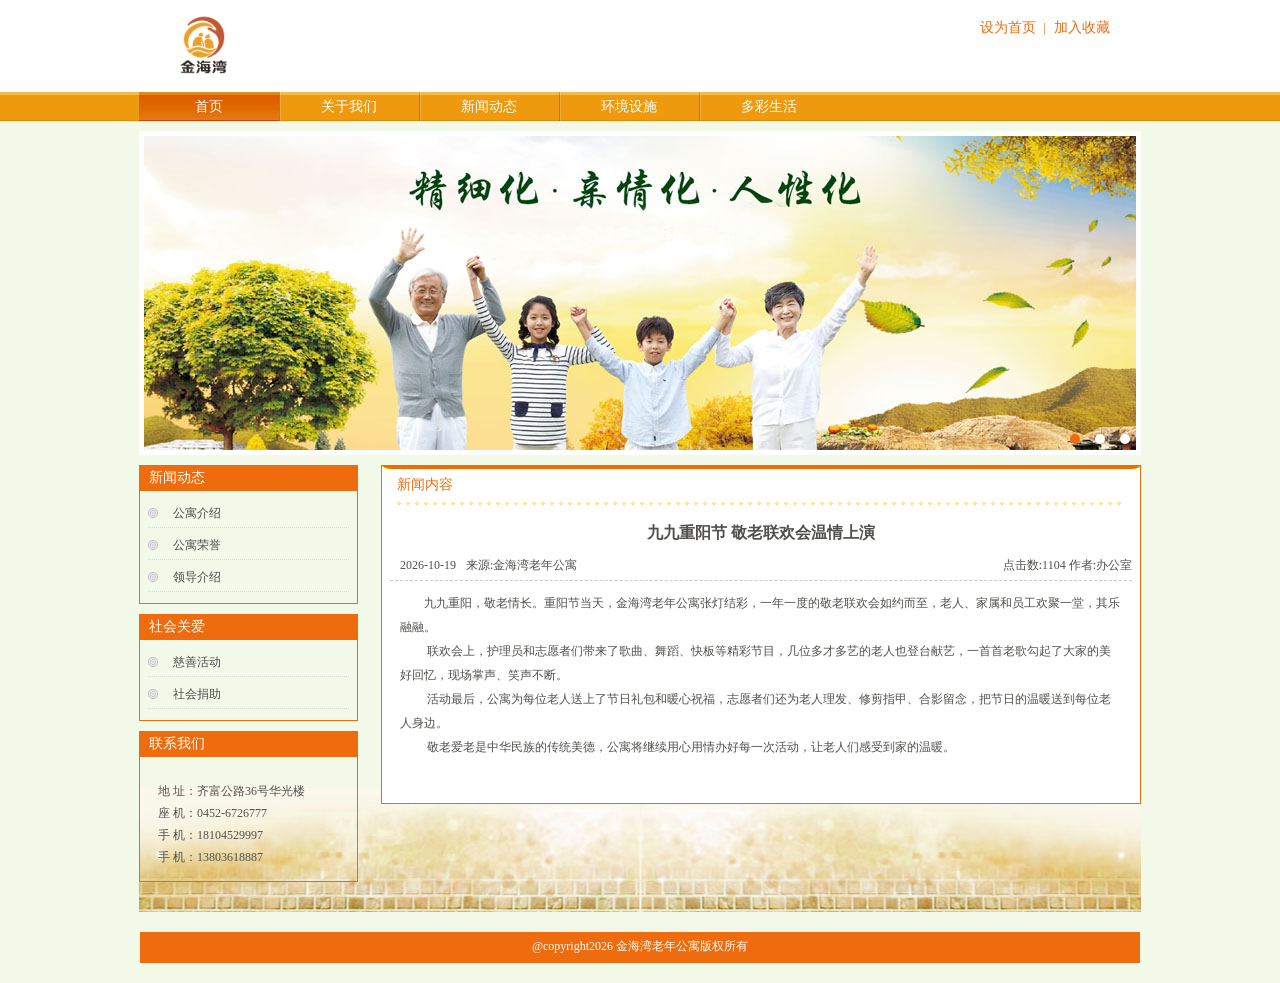
<file: newsview6.html>
﻿<!DOCTYPE HTML PUBLIC "-//W3C//DTD HTML 4.01 Transitional//EN" "http://www.w3.org/TR/html4/loose.dtd">
<html lang="zh-CN">
<head>
<meta http-equiv="Content-Type" content="text/html; charset=utf-8">
<meta name="viewport" content="width=device-width, initial-scale=1.0">
<meta http-equiv="X-UA-Compatible" content="IE=edge,chrome=1">
<meta name="Keywords" content="金海湾,养老院,老年公寓,老年中心公寓,敬老院,养老,养老托老,老年护理,老年养生,心理疏导,老年娱乐文化">
<meta name="Description" content="金海湾老年公寓是一家集养老托老、老年护理、老年养生、心理疏导、老年娱乐文化为一体的综合型养老机构">
<meta name="robots" content="index, follow">
<meta name="googlebot" content="index, follow">
<title>九九重阳节 敬老联欢会温情上演 - 金海湾老年公寓</title>
<link rel="icon" href="favicon.ico" type="image/x-icon">
<link rel="apple-touch-icon" href="images/logo.png">
<link href="css/main.css" rel="stylesheet" />
<script type="text/javascript" src="js/jquery-1.8.0.min.js"></script>
<script type="text/javascript" src="js/main.js"></script>
<link rel="stylesheet" type="text/css" href="css/lanrenzhijia.css" media="screen" />
<script type="text/javascript" src="js/lanrenzhijia.js"></script>
<script src="js/jquery.superslide.2.1.1.js" type="text/javascript"></script>
<style>

    .top .l {
        position: relative;
        /* width: 90%; */
        margin: 0 auto;
    }
    
    .top .l  .cs-text {
        width: 500px;
        /* margin: 70px auto 31px; */
    }
    
    /* Micro clearfix hack by Nicolas Gallagher http://nicolasgallagher.com/micro-clearfix-hack/ */
    .top .l  .cs-text:before,
    .top .l  .cs-text:after {
        content: " ";
        display: table;
    }
    
    .top .l .cs-text:after {
        clear: both;
    }
    /* end clearfix hack */
    
    .top .l  .cs-text span{
        cursor: default;
        display: block;
        position: relative;
        -webkit-backface-visibility: hidden;
    }
    
    .top .l  .cs-text > span {
        float: left;
        width: 70px;
        height: 70px;
        margin: 10px;
    }
    
    .top .l .cs-text span span {
        position: absolute;
        width: 100%;
        height: 100%;
        top: 0;
        left: 0;
        background: rgba(255,255,255,0.3);
        box-shadow: 1px 1px 2px rgba(0,0,0,0.2);
        -webkit-transition: all 0.3s ease-in-out;
        -moz-transition: all 0.3s ease-in-out;
        -o-transition: all 0.3s ease-in-out;
        -ms-transition: all 0.3s ease-in-out;
        transition: all 0.3s ease-in-out;
    }
    
    .top .l .cs-text span span:last-child{
        font-size: 70px;
        line-height: 70px;
        font-weight: 400;
        text-transform: uppercase;
        text-align: center;
        color: rgba(255,255,255,0.8);
        font-family: 'Michroma', sans-serif;
        -webkit-font-smoothing: antialiased;
        text-shadow: 
            1px 1px 1px rgba(0,0,0,0.1),
            -1px -1px 1px rgba(0,0,0,0.1),
            5px 5px 0 rgba(216,65,40,0.6),
            -5px -5px 0 rgba(37,166,164,0.6);
        background: -moz-linear-gradient(45deg, rgba(249,249,249,0.08) 0%, rgba(234,234,234,0.5) 49%, rgba(255,255,255,0.51) 50%, rgba(244,244,244,0.94) 100%);
        background: -webkit-gradient(linear, left bottom, right top, color-stop(0%,rgba(249,249,249,0.08)), color-stop(49%,rgba(234,234,234,0.5)), color-stop(50%,rgba(255,255,255,0.51)), color-stop(100%,rgba(244,244,244,0.94)));
        background: -webkit-linear-gradient(45deg, rgba(249,249,249,0.08) 0%,rgba(234,234,234,0.5) 49%,rgba(255,255,255,0.51) 50%,rgba(244,244,244,0.94) 100%);
        background: -o-linear-gradient(45deg, rgba(249,249,249,0.08) 0%,rgba(234,234,234,0.5) 49%,rgba(255,255,255,0.51) 50%,rgba(244,244,244,0.94) 100%);
        background: -ms-linear-gradient(45deg, rgba(249,249,249,0.08) 0%,rgba(234,234,234,0.5) 49%,rgba(255,255,255,0.51) 50%,rgba(244,244,244,0.94) 100%);
        background: linear-gradient(45deg, rgba(249,249,249,0.08) 0%,rgba(234,234,234,0.5) 49%,rgba(255,255,255,0.51) 50%,rgba(244,244,244,0.94) 100%);
    }
    
    .top .l .cs-text > span:nth-child(odd) span:first-child {
        -webkit-transform: rotate(5deg) skewY(-14deg);
        -moz-transform: rotate(5deg) skewY(-14deg);
        -o-transform: rotate(5deg) skewY(-14deg);
        -ms-transform: rotate(5deg) skewY(-14deg);
        transform: rotate(5deg) skewY(-14deg);
    }
    
    .top .l .cs-text > span:nth-child(even) span:first-child {
        -webkit-transform: rotate(-35deg) skewY(-5deg);
        -moz-transform: rotate(-35deg) skewY(-5deg);
        -o-transform: rotate(-35deg) skewY(-5deg);
        -ms-transform: rotate(-35deg) skewY(-5deg);
        transform: rotate(-35deg) skewY(-5deg);
    }
    
    .top .l .cs-text > span:nth-child(odd) span:nth-child(2) {
        -webkit-transform: rotate(45deg) skewY(-10deg);
        -moz-transform: rotate(45deg) skewY(-10deg);
        -o-transform: rotate(45deg) skewY(-10deg);
        -ms-transform: rotate(45deg) skewY(-10deg);
        transform: rotate(45deg) skewY(-10deg);
    }
    
    .top .l .cs-text > span:nth-child(even) span:nth-child(2) {
        -webkit-transform: rotate(27deg) skewY(-12deg);
        -moz-transform: rotate(27deg) skewY(-12deg);
        -o-transform: rotate(27deg) skewY(-12deg);
        -ms-transform: rotate(27deg) skewY(-12deg);
        transform: rotate(27deg) skewY(-12deg);
    }
    
    .top .l .cs-text > span:nth-child(odd) span:nth-child(3) {
        -webkit-transform: rotate(45deg);
        -moz-transform: rotate(45deg);
        -o-transform: rotate(45deg);
        -ms-transform: rotate(45deg);
        transform: rotate(45deg);
    }
    
    .top .l .cs-text > span:nth-child(even) span:nth-child(3) {
        -webkit-transform: rotate(30deg);
        -moz-transform: rotate(30deg);
        -o-transform: rotate(30deg);
        -ms-transform: rotate(30deg);
        transform: rotate(30deg);
    }
    
    .top .l #cs-text > span:hover span {
        -webkit-transform: rotate(0deg) skewY(0deg);
        -moz-transform: rotate(0deg) skewY(0deg);
        -o-transform: rotate(0deg) skewY(0deg);
        -ms-transform: rotate(0deg) skewY(0deg);
        transform: rotate(0deg) skewY(0deg);
        text-shadow:
            1px 1px 0 rgba(216,65,40,0.1),
            -1px -1px 0 rgba(37,166,164,0.1);
    }
    
    
    
    </style>
</head>

<body>
<!--[if IE 6]>
    <script type="text/javascript" src="js/DD_belatedPNG.js"></script>
    <script type="text/javascript">
    DD_belatedPNG.fix('div.menu ul li,.more');
    </script>
<![endif]-->
<div class="top">
	<div class="wt1002">
        <div class="r">
            <div class="toplink">
               <a href=""onclick="this.style.behavior='url(#default#homepage)';this.setHomePage('');">设为首页</a> | 
               <a href="javascript:window.external.AddFavorite('','养老院')">加入收藏</a>
            </div>
            <!-- <div class="topsearch">
                <form action="" method="post" id="form1">
                    <input type="text" value="" class="tetPut" id="searchnew" name="searchnew" />
                    <input name="提交" type="submit" class="tetBut" value=""/>
                </form>
        	</div> -->
        </div>
        <div class="l">
            <a href="index.html" title="金海湾老年公寓"><img src="images/logo.png" alt="金海湾老年公寓" class="site-logo" /></a>
        </div>
        <div class="clear"></div>
    </div>
</div>
<div class="menu">
    <div class="wt1002">
    	<ul id="ulMenu">
            <li><a href="index.html">首页</a></li>
            <li><a href="about.html">关于我们</a></li>
            <li><a href="list.html">新闻动态</a></li>
            <li><a href="prolist.html">环境设施</a></li>
            <li><a href="live.html">多彩生活</a></li>
        </ul>    
    </div>
</div>
<div class="wt1002">
	<div id="full-screen-slider">
        <ul id="slides">
            <li style="background:url('images/1.jpg') no-repeat center top"><a href="index.html" >关爱老人 关注夕阳</a></li>
            <li style="background:url('images/2.jpg') no-repeat center top"><a href="/" >人生都有夕阳红 尊老敬老树新风</a></li> 
            <li style="background:url('images/3.jpg') no-repeat center top"><a href="index.html" >老有所养</a></li> 
        </ul>
    </div>
</div>
<div class="clear"></div>
<div class="wt1002 fwmain">
	<div class="fwmain_nright r mTop10">
    	<div class="label">
        	<div class="label_head"><div class="label_title">新闻内容</div></div>
            
            <div class="about_con">
            	 <div class="news_detail_title">九九重阳节 敬老联欢会温情上演 </div>
                 <div class="news_detail_info">
                 	<div class="news_detail_time">2026-10-19</div>
                    <div class="news_detail_from">来源:金海湾老年公寓</div>
                    <div class="news_detail_tool">点击数:1104          作者:办公室</div>
                 </div>
                <div class="news_detail_cont"><span>九九重阳，敬老情长。重阳节当天，金海湾老年公寓张灯结彩，一年一度的敬老联欢会如约而至，老人、家属和员工欢聚一堂，其乐融融。</span><br/>　　    <span>联欢会上，护理员和志愿者们带来了歌曲、舞蹈、快板等精彩节目，几位多才多艺的老人也登台献艺，一首首老歌勾起了大家的美好回忆，现场掌声、笑声不断。</span><br/>　　    <span>活动最后，公寓为每位老人送上了节日礼包和暖心祝福，志愿者们还为老人理发、修剪指甲、合影留念，把节日的温暖送到每位老人身边。</span><br/>　　    <span>敬老爱老是中华民族的传统美德，公寓将继续用心用情办好每一次活动，让老人们感受到家的温暖。</span><br/>　　    </div>
            </div>
        </div>
    </div>
    <div class="fwmain_nleft l mTop10">
    	<div class="label_head"><div class="label_title">新闻动态</div></div>
    	<div class="label_contents">
          <h1><a href="about.html">公寓介绍</a></h1>
            <h1><a href="#">公寓荣誉</a></h1>
            <h1><a href="#">领导介绍</a></h1>
        </div>
        <div class="label_head mTop10"><div class="label_title">社会关爱</div></div>
    	<div class="label_contents">
        <h1><a href="#">慈善活动</a></h1><h1><a href="#">社会捐助</a></h1>
        </div>
        <div class="label_head mTop10"><div class="label_title">联系我们</div></div>
    	<div class="label_contents">
            <ul class="label_pad mTop10">
            	<div>地 址：齐富公路36号华光楼</div>
                <div>座 机：0452-6726777</div>
                <div>手 机：18104529997</div>
                <div>手 机：13803618887</div>
            </ul>
        </div>
    </div>
    <div class="clear"></div>
</div>
<div class="clear"></div>
<div class="foot">
    <span>@copyright2026 金海湾老年公寓版权所有</span>
</div>
</body>
</html>
</file>
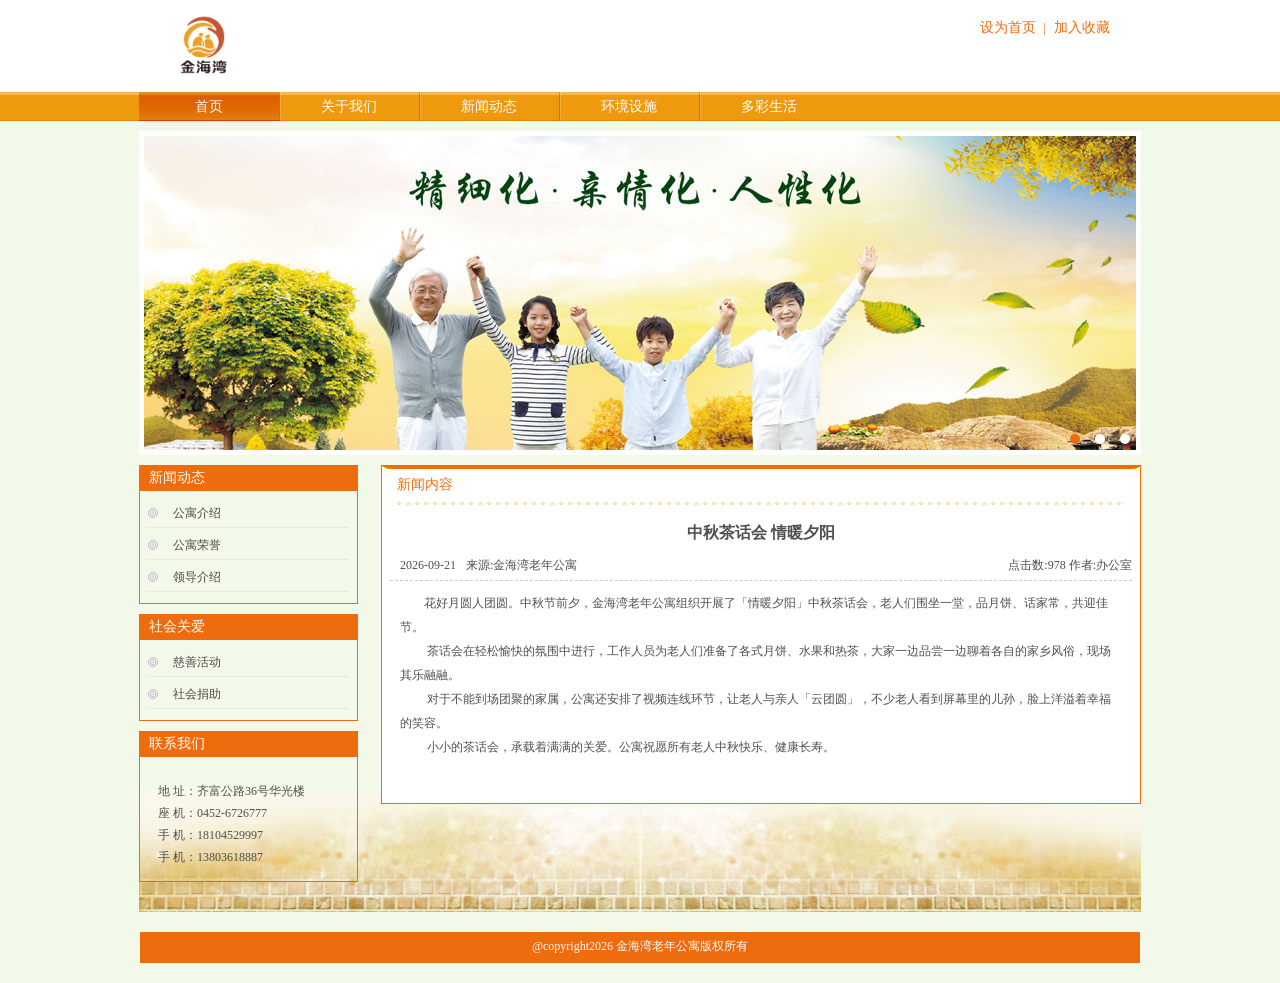
<file: newsview7.html>
﻿<!DOCTYPE HTML PUBLIC "-//W3C//DTD HTML 4.01 Transitional//EN" "http://www.w3.org/TR/html4/loose.dtd">
<html lang="zh-CN">
<head>
<meta http-equiv="Content-Type" content="text/html; charset=utf-8">
<meta name="viewport" content="width=device-width, initial-scale=1.0">
<meta http-equiv="X-UA-Compatible" content="IE=edge,chrome=1">
<meta name="Keywords" content="金海湾,养老院,老年公寓,老年中心公寓,敬老院,养老,养老托老,老年护理,老年养生,心理疏导,老年娱乐文化">
<meta name="Description" content="金海湾老年公寓是一家集养老托老、老年护理、老年养生、心理疏导、老年娱乐文化为一体的综合型养老机构">
<meta name="robots" content="index, follow">
<meta name="googlebot" content="index, follow">
<title>中秋茶话会 情暖夕阳 - 金海湾老年公寓</title>
<link rel="icon" href="favicon.ico" type="image/x-icon">
<link rel="apple-touch-icon" href="images/logo.png">
<link href="css/main.css" rel="stylesheet" />
<script type="text/javascript" src="js/jquery-1.8.0.min.js"></script>
<script type="text/javascript" src="js/main.js"></script>
<link rel="stylesheet" type="text/css" href="css/lanrenzhijia.css" media="screen" />
<script type="text/javascript" src="js/lanrenzhijia.js"></script>
<script src="js/jquery.superslide.2.1.1.js" type="text/javascript"></script>
<style>

    .top .l {
        position: relative;
        /* width: 90%; */
        margin: 0 auto;
    }
    
    .top .l  .cs-text {
        width: 500px;
        /* margin: 70px auto 31px; */
    }
    
    /* Micro clearfix hack by Nicolas Gallagher http://nicolasgallagher.com/micro-clearfix-hack/ */
    .top .l  .cs-text:before,
    .top .l  .cs-text:after {
        content: " ";
        display: table;
    }
    
    .top .l .cs-text:after {
        clear: both;
    }
    /* end clearfix hack */
    
    .top .l  .cs-text span{
        cursor: default;
        display: block;
        position: relative;
        -webkit-backface-visibility: hidden;
    }
    
    .top .l  .cs-text > span {
        float: left;
        width: 70px;
        height: 70px;
        margin: 10px;
    }
    
    .top .l .cs-text span span {
        position: absolute;
        width: 100%;
        height: 100%;
        top: 0;
        left: 0;
        background: rgba(255,255,255,0.3);
        box-shadow: 1px 1px 2px rgba(0,0,0,0.2);
        -webkit-transition: all 0.3s ease-in-out;
        -moz-transition: all 0.3s ease-in-out;
        -o-transition: all 0.3s ease-in-out;
        -ms-transition: all 0.3s ease-in-out;
        transition: all 0.3s ease-in-out;
    }
    
    .top .l .cs-text span span:last-child{
        font-size: 70px;
        line-height: 70px;
        font-weight: 400;
        text-transform: uppercase;
        text-align: center;
        color: rgba(255,255,255,0.8);
        font-family: 'Michroma', sans-serif;
        -webkit-font-smoothing: antialiased;
        text-shadow: 
            1px 1px 1px rgba(0,0,0,0.1),
            -1px -1px 1px rgba(0,0,0,0.1),
            5px 5px 0 rgba(216,65,40,0.6),
            -5px -5px 0 rgba(37,166,164,0.6);
        background: -moz-linear-gradient(45deg, rgba(249,249,249,0.08) 0%, rgba(234,234,234,0.5) 49%, rgba(255,255,255,0.51) 50%, rgba(244,244,244,0.94) 100%);
        background: -webkit-gradient(linear, left bottom, right top, color-stop(0%,rgba(249,249,249,0.08)), color-stop(49%,rgba(234,234,234,0.5)), color-stop(50%,rgba(255,255,255,0.51)), color-stop(100%,rgba(244,244,244,0.94)));
        background: -webkit-linear-gradient(45deg, rgba(249,249,249,0.08) 0%,rgba(234,234,234,0.5) 49%,rgba(255,255,255,0.51) 50%,rgba(244,244,244,0.94) 100%);
        background: -o-linear-gradient(45deg, rgba(249,249,249,0.08) 0%,rgba(234,234,234,0.5) 49%,rgba(255,255,255,0.51) 50%,rgba(244,244,244,0.94) 100%);
        background: -ms-linear-gradient(45deg, rgba(249,249,249,0.08) 0%,rgba(234,234,234,0.5) 49%,rgba(255,255,255,0.51) 50%,rgba(244,244,244,0.94) 100%);
        background: linear-gradient(45deg, rgba(249,249,249,0.08) 0%,rgba(234,234,234,0.5) 49%,rgba(255,255,255,0.51) 50%,rgba(244,244,244,0.94) 100%);
    }
    
    .top .l .cs-text > span:nth-child(odd) span:first-child {
        -webkit-transform: rotate(5deg) skewY(-14deg);
        -moz-transform: rotate(5deg) skewY(-14deg);
        -o-transform: rotate(5deg) skewY(-14deg);
        -ms-transform: rotate(5deg) skewY(-14deg);
        transform: rotate(5deg) skewY(-14deg);
    }
    
    .top .l .cs-text > span:nth-child(even) span:first-child {
        -webkit-transform: rotate(-35deg) skewY(-5deg);
        -moz-transform: rotate(-35deg) skewY(-5deg);
        -o-transform: rotate(-35deg) skewY(-5deg);
        -ms-transform: rotate(-35deg) skewY(-5deg);
        transform: rotate(-35deg) skewY(-5deg);
    }
    
    .top .l .cs-text > span:nth-child(odd) span:nth-child(2) {
        -webkit-transform: rotate(45deg) skewY(-10deg);
        -moz-transform: rotate(45deg) skewY(-10deg);
        -o-transform: rotate(45deg) skewY(-10deg);
        -ms-transform: rotate(45deg) skewY(-10deg);
        transform: rotate(45deg) skewY(-10deg);
    }
    
    .top .l .cs-text > span:nth-child(even) span:nth-child(2) {
        -webkit-transform: rotate(27deg) skewY(-12deg);
        -moz-transform: rotate(27deg) skewY(-12deg);
        -o-transform: rotate(27deg) skewY(-12deg);
        -ms-transform: rotate(27deg) skewY(-12deg);
        transform: rotate(27deg) skewY(-12deg);
    }
    
    .top .l .cs-text > span:nth-child(odd) span:nth-child(3) {
        -webkit-transform: rotate(45deg);
        -moz-transform: rotate(45deg);
        -o-transform: rotate(45deg);
        -ms-transform: rotate(45deg);
        transform: rotate(45deg);
    }
    
    .top .l .cs-text > span:nth-child(even) span:nth-child(3) {
        -webkit-transform: rotate(30deg);
        -moz-transform: rotate(30deg);
        -o-transform: rotate(30deg);
        -ms-transform: rotate(30deg);
        transform: rotate(30deg);
    }
    
    .top .l #cs-text > span:hover span {
        -webkit-transform: rotate(0deg) skewY(0deg);
        -moz-transform: rotate(0deg) skewY(0deg);
        -o-transform: rotate(0deg) skewY(0deg);
        -ms-transform: rotate(0deg) skewY(0deg);
        transform: rotate(0deg) skewY(0deg);
        text-shadow:
            1px 1px 0 rgba(216,65,40,0.1),
            -1px -1px 0 rgba(37,166,164,0.1);
    }
    
    
    
    </style>
</head>

<body>
<!--[if IE 6]>
    <script type="text/javascript" src="js/DD_belatedPNG.js"></script>
    <script type="text/javascript">
    DD_belatedPNG.fix('div.menu ul li,.more');
    </script>
<![endif]-->
<div class="top">
	<div class="wt1002">
        <div class="r">
            <div class="toplink">
               <a href=""onclick="this.style.behavior='url(#default#homepage)';this.setHomePage('');">设为首页</a> | 
               <a href="javascript:window.external.AddFavorite('','养老院')">加入收藏</a>
            </div>
            <!-- <div class="topsearch">
                <form action="" method="post" id="form1">
                    <input type="text" value="" class="tetPut" id="searchnew" name="searchnew" />
                    <input name="提交" type="submit" class="tetBut" value=""/>
                </form>
        	</div> -->
        </div>
        <div class="l">
            <a href="index.html" title="金海湾老年公寓"><img src="images/logo.png" alt="金海湾老年公寓" class="site-logo" /></a>
        </div>
        <div class="clear"></div>
    </div>
</div>
<div class="menu">
    <div class="wt1002">
    	<ul id="ulMenu">
            <li><a href="index.html">首页</a></li>
            <li><a href="about.html">关于我们</a></li>
            <li><a href="list.html">新闻动态</a></li>
            <li><a href="prolist.html">环境设施</a></li>
            <li><a href="live.html">多彩生活</a></li>
        </ul>    
    </div>
</div>
<div class="wt1002">
	<div id="full-screen-slider">
        <ul id="slides">
            <li style="background:url('images/1.jpg') no-repeat center top"><a href="index.html" >关爱老人 关注夕阳</a></li>
            <li style="background:url('images/2.jpg') no-repeat center top"><a href="/" >人生都有夕阳红 尊老敬老树新风</a></li> 
            <li style="background:url('images/3.jpg') no-repeat center top"><a href="index.html" >老有所养</a></li> 
        </ul>
    </div>
</div>
<div class="clear"></div>
<div class="wt1002 fwmain">
	<div class="fwmain_nright r mTop10">
    	<div class="label">
        	<div class="label_head"><div class="label_title">新闻内容</div></div>
            
            <div class="about_con">
            	 <div class="news_detail_title">中秋茶话会 情暖夕阳 </div>
                 <div class="news_detail_info">
                 	<div class="news_detail_time">2026-09-21</div>
                    <div class="news_detail_from">来源:金海湾老年公寓</div>
                    <div class="news_detail_tool">点击数:978          作者:办公室</div>
                 </div>
                <div class="news_detail_cont"><span>花好月圆人团圆。中秋节前夕，金海湾老年公寓组织开展了「情暖夕阳」中秋茶话会，老人们围坐一堂，品月饼、话家常，共迎佳节。</span><br/>　　    <span>茶话会在轻松愉快的氛围中进行，工作人员为老人们准备了各式月饼、水果和热茶，大家一边品尝一边聊着各自的家乡风俗，现场其乐融融。</span><br/>　　    <span>对于不能到场团聚的家属，公寓还安排了视频连线环节，让老人与亲人「云团圆」，不少老人看到屏幕里的儿孙，脸上洋溢着幸福的笑容。</span><br/>　　    <span>小小的茶话会，承载着满满的关爱。公寓祝愿所有老人中秋快乐、健康长寿。</span><br/>　　    </div>
            </div>
        </div>
    </div>
    <div class="fwmain_nleft l mTop10">
    	<div class="label_head"><div class="label_title">新闻动态</div></div>
    	<div class="label_contents">
          <h1><a href="about.html">公寓介绍</a></h1>
            <h1><a href="#">公寓荣誉</a></h1>
            <h1><a href="#">领导介绍</a></h1>
        </div>
        <div class="label_head mTop10"><div class="label_title">社会关爱</div></div>
    	<div class="label_contents">
        <h1><a href="#">慈善活动</a></h1><h1><a href="#">社会捐助</a></h1>
        </div>
        <div class="label_head mTop10"><div class="label_title">联系我们</div></div>
    	<div class="label_contents">
            <ul class="label_pad mTop10">
            	<div>地 址：齐富公路36号华光楼</div>
                <div>座 机：0452-6726777</div>
                <div>手 机：18104529997</div>
                <div>手 机：13803618887</div>
            </ul>
        </div>
    </div>
    <div class="clear"></div>
</div>
<div class="clear"></div>
<div class="foot">
    <span>@copyright2026 金海湾老年公寓版权所有</span>
</div>
</body>
</html>
</file>
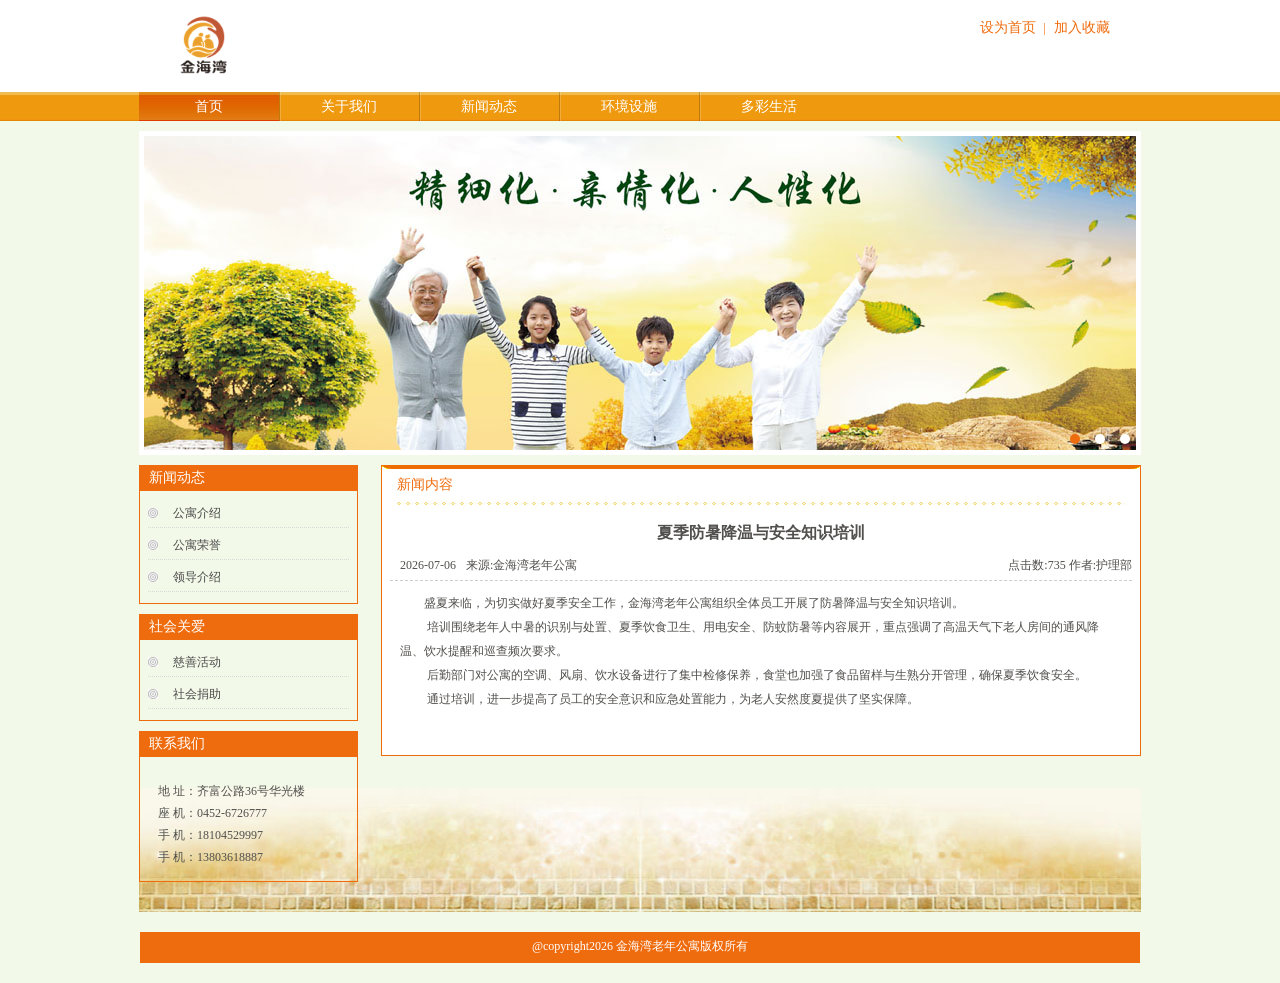
<file: newsview8.html>
﻿<!DOCTYPE HTML PUBLIC "-//W3C//DTD HTML 4.01 Transitional//EN" "http://www.w3.org/TR/html4/loose.dtd">
<html lang="zh-CN">
<head>
<meta http-equiv="Content-Type" content="text/html; charset=utf-8">
<meta name="viewport" content="width=device-width, initial-scale=1.0">
<meta http-equiv="X-UA-Compatible" content="IE=edge,chrome=1">
<meta name="Keywords" content="金海湾,养老院,老年公寓,老年中心公寓,敬老院,养老,养老托老,老年护理,老年养生,心理疏导,老年娱乐文化">
<meta name="Description" content="金海湾老年公寓是一家集养老托老、老年护理、老年养生、心理疏导、老年娱乐文化为一体的综合型养老机构">
<meta name="robots" content="index, follow">
<meta name="googlebot" content="index, follow">
<title>夏季防暑降温与安全知识培训 - 金海湾老年公寓</title>
<link rel="icon" href="favicon.ico" type="image/x-icon">
<link rel="apple-touch-icon" href="images/logo.png">
<link href="css/main.css" rel="stylesheet" />
<script type="text/javascript" src="js/jquery-1.8.0.min.js"></script>
<script type="text/javascript" src="js/main.js"></script>
<link rel="stylesheet" type="text/css" href="css/lanrenzhijia.css" media="screen" />
<script type="text/javascript" src="js/lanrenzhijia.js"></script>
<script src="js/jquery.superslide.2.1.1.js" type="text/javascript"></script>
<style>

    .top .l {
        position: relative;
        /* width: 90%; */
        margin: 0 auto;
    }
    
    .top .l  .cs-text {
        width: 500px;
        /* margin: 70px auto 31px; */
    }
    
    /* Micro clearfix hack by Nicolas Gallagher http://nicolasgallagher.com/micro-clearfix-hack/ */
    .top .l  .cs-text:before,
    .top .l  .cs-text:after {
        content: " ";
        display: table;
    }
    
    .top .l .cs-text:after {
        clear: both;
    }
    /* end clearfix hack */
    
    .top .l  .cs-text span{
        cursor: default;
        display: block;
        position: relative;
        -webkit-backface-visibility: hidden;
    }
    
    .top .l  .cs-text > span {
        float: left;
        width: 70px;
        height: 70px;
        margin: 10px;
    }
    
    .top .l .cs-text span span {
        position: absolute;
        width: 100%;
        height: 100%;
        top: 0;
        left: 0;
        background: rgba(255,255,255,0.3);
        box-shadow: 1px 1px 2px rgba(0,0,0,0.2);
        -webkit-transition: all 0.3s ease-in-out;
        -moz-transition: all 0.3s ease-in-out;
        -o-transition: all 0.3s ease-in-out;
        -ms-transition: all 0.3s ease-in-out;
        transition: all 0.3s ease-in-out;
    }
    
    .top .l .cs-text span span:last-child{
        font-size: 70px;
        line-height: 70px;
        font-weight: 400;
        text-transform: uppercase;
        text-align: center;
        color: rgba(255,255,255,0.8);
        font-family: 'Michroma', sans-serif;
        -webkit-font-smoothing: antialiased;
        text-shadow: 
            1px 1px 1px rgba(0,0,0,0.1),
            -1px -1px 1px rgba(0,0,0,0.1),
            5px 5px 0 rgba(216,65,40,0.6),
            -5px -5px 0 rgba(37,166,164,0.6);
        background: -moz-linear-gradient(45deg, rgba(249,249,249,0.08) 0%, rgba(234,234,234,0.5) 49%, rgba(255,255,255,0.51) 50%, rgba(244,244,244,0.94) 100%);
        background: -webkit-gradient(linear, left bottom, right top, color-stop(0%,rgba(249,249,249,0.08)), color-stop(49%,rgba(234,234,234,0.5)), color-stop(50%,rgba(255,255,255,0.51)), color-stop(100%,rgba(244,244,244,0.94)));
        background: -webkit-linear-gradient(45deg, rgba(249,249,249,0.08) 0%,rgba(234,234,234,0.5) 49%,rgba(255,255,255,0.51) 50%,rgba(244,244,244,0.94) 100%);
        background: -o-linear-gradient(45deg, rgba(249,249,249,0.08) 0%,rgba(234,234,234,0.5) 49%,rgba(255,255,255,0.51) 50%,rgba(244,244,244,0.94) 100%);
        background: -ms-linear-gradient(45deg, rgba(249,249,249,0.08) 0%,rgba(234,234,234,0.5) 49%,rgba(255,255,255,0.51) 50%,rgba(244,244,244,0.94) 100%);
        background: linear-gradient(45deg, rgba(249,249,249,0.08) 0%,rgba(234,234,234,0.5) 49%,rgba(255,255,255,0.51) 50%,rgba(244,244,244,0.94) 100%);
    }
    
    .top .l .cs-text > span:nth-child(odd) span:first-child {
        -webkit-transform: rotate(5deg) skewY(-14deg);
        -moz-transform: rotate(5deg) skewY(-14deg);
        -o-transform: rotate(5deg) skewY(-14deg);
        -ms-transform: rotate(5deg) skewY(-14deg);
        transform: rotate(5deg) skewY(-14deg);
    }
    
    .top .l .cs-text > span:nth-child(even) span:first-child {
        -webkit-transform: rotate(-35deg) skewY(-5deg);
        -moz-transform: rotate(-35deg) skewY(-5deg);
        -o-transform: rotate(-35deg) skewY(-5deg);
        -ms-transform: rotate(-35deg) skewY(-5deg);
        transform: rotate(-35deg) skewY(-5deg);
    }
    
    .top .l .cs-text > span:nth-child(odd) span:nth-child(2) {
        -webkit-transform: rotate(45deg) skewY(-10deg);
        -moz-transform: rotate(45deg) skewY(-10deg);
        -o-transform: rotate(45deg) skewY(-10deg);
        -ms-transform: rotate(45deg) skewY(-10deg);
        transform: rotate(45deg) skewY(-10deg);
    }
    
    .top .l .cs-text > span:nth-child(even) span:nth-child(2) {
        -webkit-transform: rotate(27deg) skewY(-12deg);
        -moz-transform: rotate(27deg) skewY(-12deg);
        -o-transform: rotate(27deg) skewY(-12deg);
        -ms-transform: rotate(27deg) skewY(-12deg);
        transform: rotate(27deg) skewY(-12deg);
    }
    
    .top .l .cs-text > span:nth-child(odd) span:nth-child(3) {
        -webkit-transform: rotate(45deg);
        -moz-transform: rotate(45deg);
        -o-transform: rotate(45deg);
        -ms-transform: rotate(45deg);
        transform: rotate(45deg);
    }
    
    .top .l .cs-text > span:nth-child(even) span:nth-child(3) {
        -webkit-transform: rotate(30deg);
        -moz-transform: rotate(30deg);
        -o-transform: rotate(30deg);
        -ms-transform: rotate(30deg);
        transform: rotate(30deg);
    }
    
    .top .l #cs-text > span:hover span {
        -webkit-transform: rotate(0deg) skewY(0deg);
        -moz-transform: rotate(0deg) skewY(0deg);
        -o-transform: rotate(0deg) skewY(0deg);
        -ms-transform: rotate(0deg) skewY(0deg);
        transform: rotate(0deg) skewY(0deg);
        text-shadow:
            1px 1px 0 rgba(216,65,40,0.1),
            -1px -1px 0 rgba(37,166,164,0.1);
    }
    
    
    
    </style>
</head>

<body>
<!--[if IE 6]>
    <script type="text/javascript" src="js/DD_belatedPNG.js"></script>
    <script type="text/javascript">
    DD_belatedPNG.fix('div.menu ul li,.more');
    </script>
<![endif]-->
<div class="top">
	<div class="wt1002">
        <div class="r">
            <div class="toplink">
               <a href=""onclick="this.style.behavior='url(#default#homepage)';this.setHomePage('');">设为首页</a> | 
               <a href="javascript:window.external.AddFavorite('','养老院')">加入收藏</a>
            </div>
            <!-- <div class="topsearch">
                <form action="" method="post" id="form1">
                    <input type="text" value="" class="tetPut" id="searchnew" name="searchnew" />
                    <input name="提交" type="submit" class="tetBut" value=""/>
                </form>
        	</div> -->
        </div>
        <div class="l">
            <a href="index.html" title="金海湾老年公寓"><img src="images/logo.png" alt="金海湾老年公寓" class="site-logo" /></a>
        </div>
        <div class="clear"></div>
    </div>
</div>
<div class="menu">
    <div class="wt1002">
    	<ul id="ulMenu">
            <li><a href="index.html">首页</a></li>
            <li><a href="about.html">关于我们</a></li>
            <li><a href="list.html">新闻动态</a></li>
            <li><a href="prolist.html">环境设施</a></li>
            <li><a href="live.html">多彩生活</a></li>
        </ul>    
    </div>
</div>
<div class="wt1002">
	<div id="full-screen-slider">
        <ul id="slides">
            <li style="background:url('images/1.jpg') no-repeat center top"><a href="index.html" >关爱老人 关注夕阳</a></li>
            <li style="background:url('images/2.jpg') no-repeat center top"><a href="/" >人生都有夕阳红 尊老敬老树新风</a></li> 
            <li style="background:url('images/3.jpg') no-repeat center top"><a href="index.html" >老有所养</a></li> 
        </ul>
    </div>
</div>
<div class="clear"></div>
<div class="wt1002 fwmain">
	<div class="fwmain_nright r mTop10">
    	<div class="label">
        	<div class="label_head"><div class="label_title">新闻内容</div></div>
            
            <div class="about_con">
            	 <div class="news_detail_title">夏季防暑降温与安全知识培训 </div>
                 <div class="news_detail_info">
                 	<div class="news_detail_time">2026-07-06</div>
                    <div class="news_detail_from">来源:金海湾老年公寓</div>
                    <div class="news_detail_tool">点击数:735          作者:护理部</div>
                 </div>
                <div class="news_detail_cont"><span>盛夏来临，为切实做好夏季安全工作，金海湾老年公寓组织全体员工开展了防暑降温与安全知识培训。</span><br/>　　    <span>培训围绕老年人中暑的识别与处置、夏季饮食卫生、用电安全、防蚊防暑等内容展开，重点强调了高温天气下老人房间的通风降温、饮水提醒和巡查频次要求。</span><br/>　　    <span>后勤部门对公寓的空调、风扇、饮水设备进行了集中检修保养，食堂也加强了食品留样与生熟分开管理，确保夏季饮食安全。</span><br/>　　    <span>通过培训，进一步提高了员工的安全意识和应急处置能力，为老人安然度夏提供了坚实保障。</span><br/>　　    </div>
            </div>
        </div>
    </div>
    <div class="fwmain_nleft l mTop10">
    	<div class="label_head"><div class="label_title">新闻动态</div></div>
    	<div class="label_contents">
          <h1><a href="about.html">公寓介绍</a></h1>
            <h1><a href="#">公寓荣誉</a></h1>
            <h1><a href="#">领导介绍</a></h1>
        </div>
        <div class="label_head mTop10"><div class="label_title">社会关爱</div></div>
    	<div class="label_contents">
        <h1><a href="#">慈善活动</a></h1><h1><a href="#">社会捐助</a></h1>
        </div>
        <div class="label_head mTop10"><div class="label_title">联系我们</div></div>
    	<div class="label_contents">
            <ul class="label_pad mTop10">
            	<div>地 址：齐富公路36号华光楼</div>
                <div>座 机：0452-6726777</div>
                <div>手 机：18104529997</div>
                <div>手 机：13803618887</div>
            </ul>
        </div>
    </div>
    <div class="clear"></div>
</div>
<div class="clear"></div>
<div class="foot">
    <span>@copyright2026 金海湾老年公寓版权所有</span>
</div>
</body>
</html>
</file>
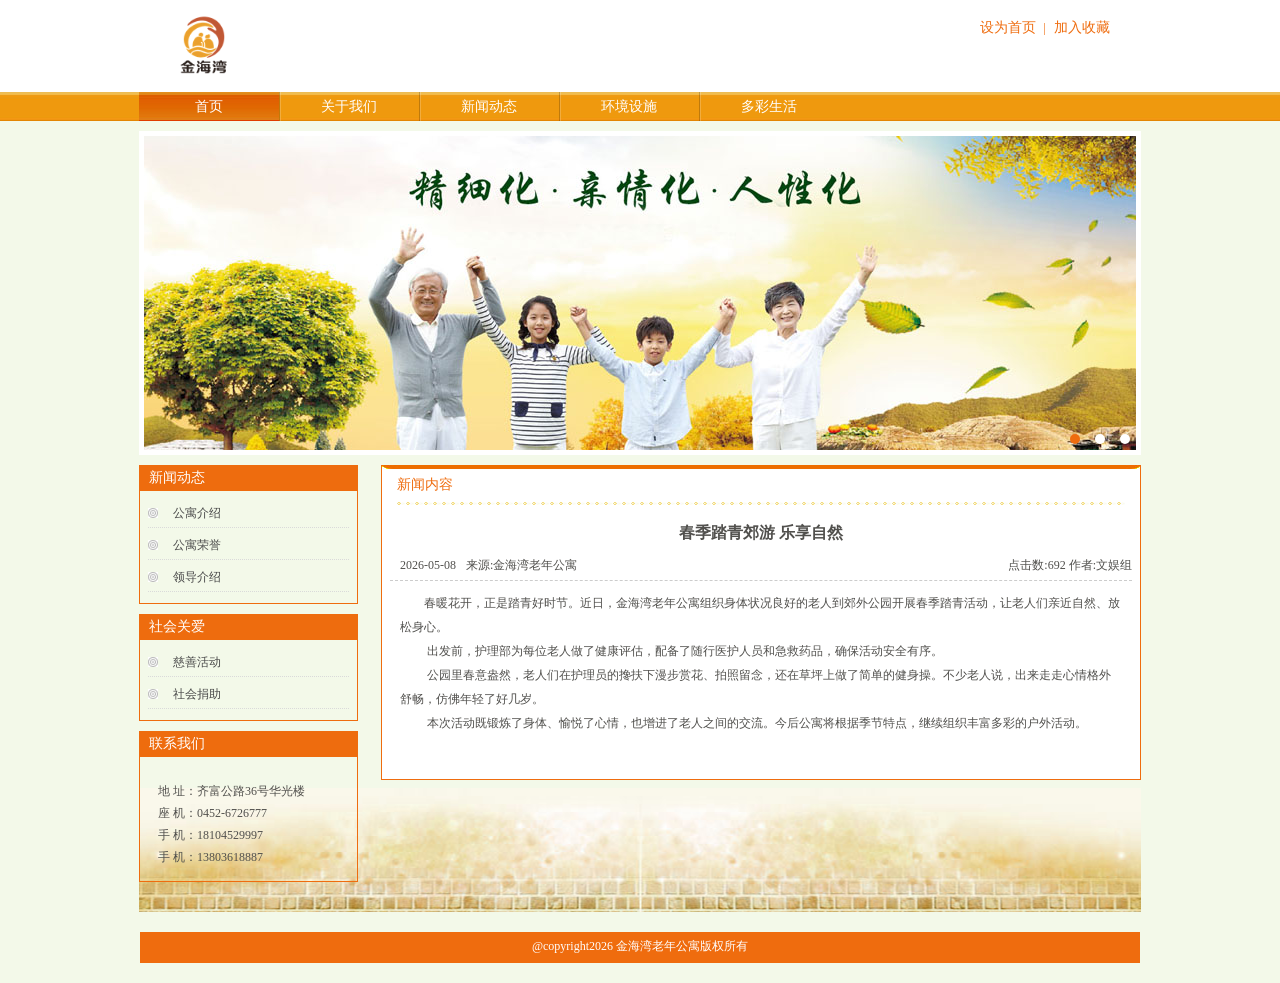
<file: newsview9.html>
﻿<!DOCTYPE HTML PUBLIC "-//W3C//DTD HTML 4.01 Transitional//EN" "http://www.w3.org/TR/html4/loose.dtd">
<html lang="zh-CN">
<head>
<meta http-equiv="Content-Type" content="text/html; charset=utf-8">
<meta name="viewport" content="width=device-width, initial-scale=1.0">
<meta http-equiv="X-UA-Compatible" content="IE=edge,chrome=1">
<meta name="Keywords" content="金海湾,养老院,老年公寓,老年中心公寓,敬老院,养老,养老托老,老年护理,老年养生,心理疏导,老年娱乐文化">
<meta name="Description" content="金海湾老年公寓是一家集养老托老、老年护理、老年养生、心理疏导、老年娱乐文化为一体的综合型养老机构">
<meta name="robots" content="index, follow">
<meta name="googlebot" content="index, follow">
<title>春季踏青郊游 乐享自然 - 金海湾老年公寓</title>
<link rel="icon" href="favicon.ico" type="image/x-icon">
<link rel="apple-touch-icon" href="images/logo.png">
<link href="css/main.css" rel="stylesheet" />
<script type="text/javascript" src="js/jquery-1.8.0.min.js"></script>
<script type="text/javascript" src="js/main.js"></script>
<link rel="stylesheet" type="text/css" href="css/lanrenzhijia.css" media="screen" />
<script type="text/javascript" src="js/lanrenzhijia.js"></script>
<script src="js/jquery.superslide.2.1.1.js" type="text/javascript"></script>
<style>

    .top .l {
        position: relative;
        /* width: 90%; */
        margin: 0 auto;
    }
    
    .top .l  .cs-text {
        width: 500px;
        /* margin: 70px auto 31px; */
    }
    
    /* Micro clearfix hack by Nicolas Gallagher http://nicolasgallagher.com/micro-clearfix-hack/ */
    .top .l  .cs-text:before,
    .top .l  .cs-text:after {
        content: " ";
        display: table;
    }
    
    .top .l .cs-text:after {
        clear: both;
    }
    /* end clearfix hack */
    
    .top .l  .cs-text span{
        cursor: default;
        display: block;
        position: relative;
        -webkit-backface-visibility: hidden;
    }
    
    .top .l  .cs-text > span {
        float: left;
        width: 70px;
        height: 70px;
        margin: 10px;
    }
    
    .top .l .cs-text span span {
        position: absolute;
        width: 100%;
        height: 100%;
        top: 0;
        left: 0;
        background: rgba(255,255,255,0.3);
        box-shadow: 1px 1px 2px rgba(0,0,0,0.2);
        -webkit-transition: all 0.3s ease-in-out;
        -moz-transition: all 0.3s ease-in-out;
        -o-transition: all 0.3s ease-in-out;
        -ms-transition: all 0.3s ease-in-out;
        transition: all 0.3s ease-in-out;
    }
    
    .top .l .cs-text span span:last-child{
        font-size: 70px;
        line-height: 70px;
        font-weight: 400;
        text-transform: uppercase;
        text-align: center;
        color: rgba(255,255,255,0.8);
        font-family: 'Michroma', sans-serif;
        -webkit-font-smoothing: antialiased;
        text-shadow: 
            1px 1px 1px rgba(0,0,0,0.1),
            -1px -1px 1px rgba(0,0,0,0.1),
            5px 5px 0 rgba(216,65,40,0.6),
            -5px -5px 0 rgba(37,166,164,0.6);
        background: -moz-linear-gradient(45deg, rgba(249,249,249,0.08) 0%, rgba(234,234,234,0.5) 49%, rgba(255,255,255,0.51) 50%, rgba(244,244,244,0.94) 100%);
        background: -webkit-gradient(linear, left bottom, right top, color-stop(0%,rgba(249,249,249,0.08)), color-stop(49%,rgba(234,234,234,0.5)), color-stop(50%,rgba(255,255,255,0.51)), color-stop(100%,rgba(244,244,244,0.94)));
        background: -webkit-linear-gradient(45deg, rgba(249,249,249,0.08) 0%,rgba(234,234,234,0.5) 49%,rgba(255,255,255,0.51) 50%,rgba(244,244,244,0.94) 100%);
        background: -o-linear-gradient(45deg, rgba(249,249,249,0.08) 0%,rgba(234,234,234,0.5) 49%,rgba(255,255,255,0.51) 50%,rgba(244,244,244,0.94) 100%);
        background: -ms-linear-gradient(45deg, rgba(249,249,249,0.08) 0%,rgba(234,234,234,0.5) 49%,rgba(255,255,255,0.51) 50%,rgba(244,244,244,0.94) 100%);
        background: linear-gradient(45deg, rgba(249,249,249,0.08) 0%,rgba(234,234,234,0.5) 49%,rgba(255,255,255,0.51) 50%,rgba(244,244,244,0.94) 100%);
    }
    
    .top .l .cs-text > span:nth-child(odd) span:first-child {
        -webkit-transform: rotate(5deg) skewY(-14deg);
        -moz-transform: rotate(5deg) skewY(-14deg);
        -o-transform: rotate(5deg) skewY(-14deg);
        -ms-transform: rotate(5deg) skewY(-14deg);
        transform: rotate(5deg) skewY(-14deg);
    }
    
    .top .l .cs-text > span:nth-child(even) span:first-child {
        -webkit-transform: rotate(-35deg) skewY(-5deg);
        -moz-transform: rotate(-35deg) skewY(-5deg);
        -o-transform: rotate(-35deg) skewY(-5deg);
        -ms-transform: rotate(-35deg) skewY(-5deg);
        transform: rotate(-35deg) skewY(-5deg);
    }
    
    .top .l .cs-text > span:nth-child(odd) span:nth-child(2) {
        -webkit-transform: rotate(45deg) skewY(-10deg);
        -moz-transform: rotate(45deg) skewY(-10deg);
        -o-transform: rotate(45deg) skewY(-10deg);
        -ms-transform: rotate(45deg) skewY(-10deg);
        transform: rotate(45deg) skewY(-10deg);
    }
    
    .top .l .cs-text > span:nth-child(even) span:nth-child(2) {
        -webkit-transform: rotate(27deg) skewY(-12deg);
        -moz-transform: rotate(27deg) skewY(-12deg);
        -o-transform: rotate(27deg) skewY(-12deg);
        -ms-transform: rotate(27deg) skewY(-12deg);
        transform: rotate(27deg) skewY(-12deg);
    }
    
    .top .l .cs-text > span:nth-child(odd) span:nth-child(3) {
        -webkit-transform: rotate(45deg);
        -moz-transform: rotate(45deg);
        -o-transform: rotate(45deg);
        -ms-transform: rotate(45deg);
        transform: rotate(45deg);
    }
    
    .top .l .cs-text > span:nth-child(even) span:nth-child(3) {
        -webkit-transform: rotate(30deg);
        -moz-transform: rotate(30deg);
        -o-transform: rotate(30deg);
        -ms-transform: rotate(30deg);
        transform: rotate(30deg);
    }
    
    .top .l #cs-text > span:hover span {
        -webkit-transform: rotate(0deg) skewY(0deg);
        -moz-transform: rotate(0deg) skewY(0deg);
        -o-transform: rotate(0deg) skewY(0deg);
        -ms-transform: rotate(0deg) skewY(0deg);
        transform: rotate(0deg) skewY(0deg);
        text-shadow:
            1px 1px 0 rgba(216,65,40,0.1),
            -1px -1px 0 rgba(37,166,164,0.1);
    }
    
    
    
    </style>
</head>

<body>
<!--[if IE 6]>
    <script type="text/javascript" src="js/DD_belatedPNG.js"></script>
    <script type="text/javascript">
    DD_belatedPNG.fix('div.menu ul li,.more');
    </script>
<![endif]-->
<div class="top">
	<div class="wt1002">
        <div class="r">
            <div class="toplink">
               <a href=""onclick="this.style.behavior='url(#default#homepage)';this.setHomePage('');">设为首页</a> | 
               <a href="javascript:window.external.AddFavorite('','养老院')">加入收藏</a>
            </div>
            <!-- <div class="topsearch">
                <form action="" method="post" id="form1">
                    <input type="text" value="" class="tetPut" id="searchnew" name="searchnew" />
                    <input name="提交" type="submit" class="tetBut" value=""/>
                </form>
        	</div> -->
        </div>
        <div class="l">
            <a href="index.html" title="金海湾老年公寓"><img src="images/logo.png" alt="金海湾老年公寓" class="site-logo" /></a>
        </div>
        <div class="clear"></div>
    </div>
</div>
<div class="menu">
    <div class="wt1002">
    	<ul id="ulMenu">
            <li><a href="index.html">首页</a></li>
            <li><a href="about.html">关于我们</a></li>
            <li><a href="list.html">新闻动态</a></li>
            <li><a href="prolist.html">环境设施</a></li>
            <li><a href="live.html">多彩生活</a></li>
        </ul>    
    </div>
</div>
<div class="wt1002">
	<div id="full-screen-slider">
        <ul id="slides">
            <li style="background:url('images/1.jpg') no-repeat center top"><a href="index.html" >关爱老人 关注夕阳</a></li>
            <li style="background:url('images/2.jpg') no-repeat center top"><a href="/" >人生都有夕阳红 尊老敬老树新风</a></li> 
            <li style="background:url('images/3.jpg') no-repeat center top"><a href="index.html" >老有所养</a></li> 
        </ul>
    </div>
</div>
<div class="clear"></div>
<div class="wt1002 fwmain">
	<div class="fwmain_nright r mTop10">
    	<div class="label">
        	<div class="label_head"><div class="label_title">新闻内容</div></div>
            
            <div class="about_con">
            	 <div class="news_detail_title">春季踏青郊游 乐享自然 </div>
                 <div class="news_detail_info">
                 	<div class="news_detail_time">2026-05-08</div>
                    <div class="news_detail_from">来源:金海湾老年公寓</div>
                    <div class="news_detail_tool">点击数:692          作者:文娱组</div>
                 </div>
                <div class="news_detail_cont"><span>春暖花开，正是踏青好时节。近日，金海湾老年公寓组织身体状况良好的老人到郊外公园开展春季踏青活动，让老人们亲近自然、放松身心。</span><br/>　　    <span>出发前，护理部为每位老人做了健康评估，配备了随行医护人员和急救药品，确保活动安全有序。</span><br/>　　    <span>公园里春意盎然，老人们在护理员的搀扶下漫步赏花、拍照留念，还在草坪上做了简单的健身操。不少老人说，出来走走心情格外舒畅，仿佛年轻了好几岁。</span><br/>　　    <span>本次活动既锻炼了身体、愉悦了心情，也增进了老人之间的交流。今后公寓将根据季节特点，继续组织丰富多彩的户外活动。</span><br/>　　    </div>
            </div>
        </div>
    </div>
    <div class="fwmain_nleft l mTop10">
    	<div class="label_head"><div class="label_title">新闻动态</div></div>
    	<div class="label_contents">
          <h1><a href="about.html">公寓介绍</a></h1>
            <h1><a href="#">公寓荣誉</a></h1>
            <h1><a href="#">领导介绍</a></h1>
        </div>
        <div class="label_head mTop10"><div class="label_title">社会关爱</div></div>
    	<div class="label_contents">
        <h1><a href="#">慈善活动</a></h1><h1><a href="#">社会捐助</a></h1>
        </div>
        <div class="label_head mTop10"><div class="label_title">联系我们</div></div>
    	<div class="label_contents">
            <ul class="label_pad mTop10">
            	<div>地 址：齐富公路36号华光楼</div>
                <div>座 机：0452-6726777</div>
                <div>手 机：18104529997</div>
                <div>手 机：13803618887</div>
            </ul>
        </div>
    </div>
    <div class="clear"></div>
</div>
<div class="clear"></div>
<div class="foot">
    <span>@copyright2026 金海湾老年公寓版权所有</span>
</div>
</body>
</html>
</file>
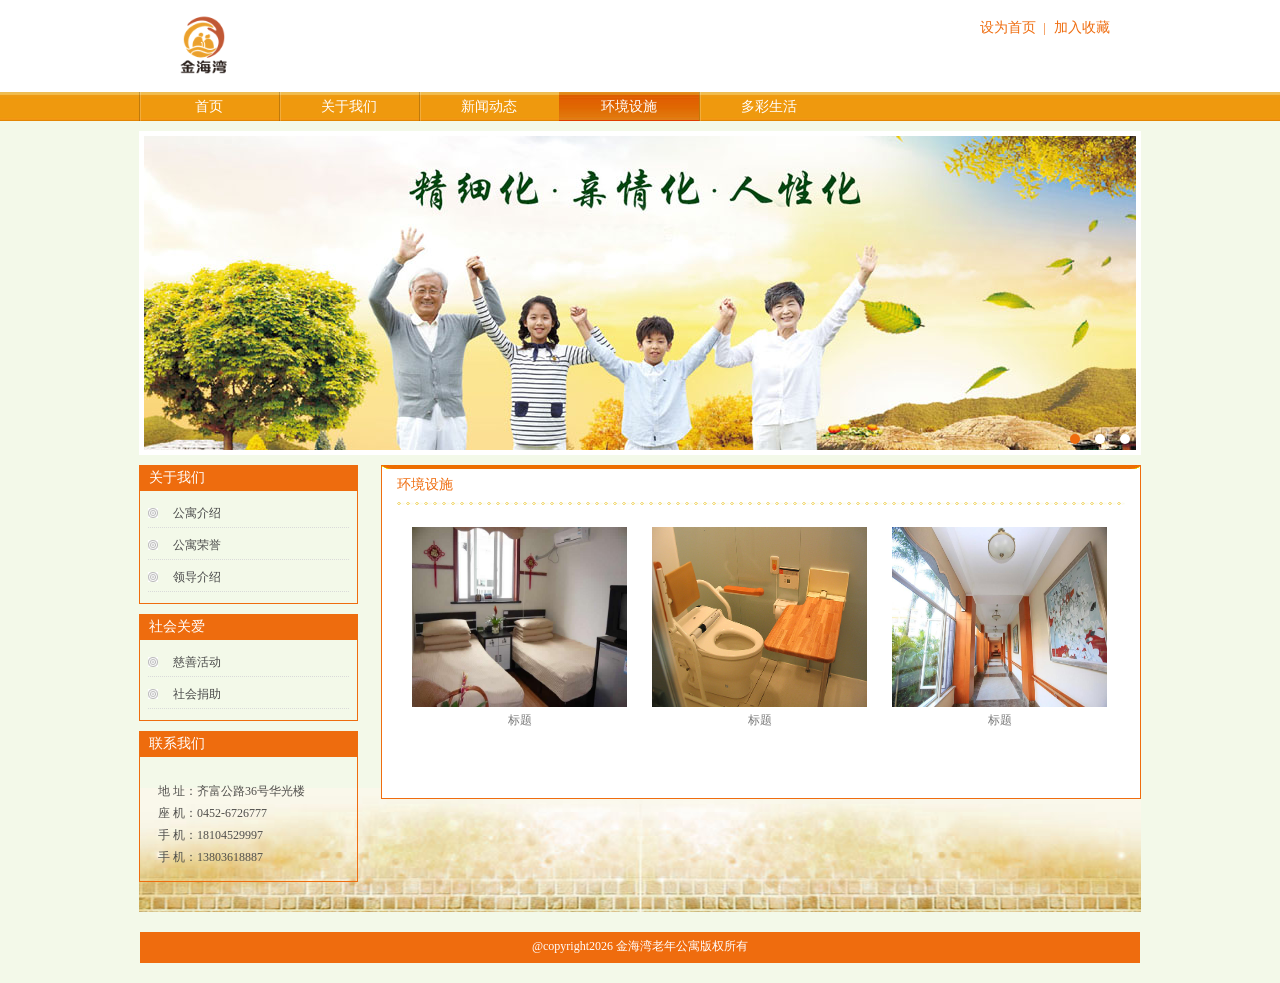
<file: prolist.html>
﻿<!DOCTYPE HTML PUBLIC "-//W3C//DTD HTML 4.01 Transitional//EN" "http://www.w3.org/TR/html4/loose.dtd">
<html lang="zh-CN">
<head>
<meta http-equiv="Content-Type" content="text/html; charset=utf-8">
<meta name="viewport" content="width=device-width, initial-scale=1.0">
<meta http-equiv="X-UA-Compatible" content="IE=edge,chrome=1">
<meta name="Keywords" content="金海湾,养老院,老年公寓,老年中心公寓,敬老院,养老,养老托老,老年护理,老年养生,心理疏导,老年娱乐文化">
<meta name="Description" content="金海湾老年公寓是一家集养老托老、老年护理、老年养生、心理疏导、老年娱乐文化为一体的综合型养老机构">
<meta name="robots" content="index, follow">
<meta name="googlebot" content="index, follow">
<title>环境设施 - 金海湾老年公寓</title>
<link href="css/main.css" rel="stylesheet" />
<script type="text/javascript" src="js/jquery-1.8.0.min.js"></script>
<script type="text/javascript" src="js/main.js"></script>
<link rel="stylesheet" type="text/css" href="css/lanrenzhijia.css" media="screen" />
<script type="text/javascript" src="js/lanrenzhijia.js"></script>
<script src="js/jquery.superslide.2.1.1.js" type="text/javascript"></script>
<style>

    .top .l {
        position: relative;
        /* width: 90%; */
        margin: 0 auto;
    }
    
    .top .l  .cs-text {
        width: 500px;
        /* margin: 70px auto 31px; */
    }
    
    /* Micro clearfix hack by Nicolas Gallagher http://nicolasgallagher.com/micro-clearfix-hack/ */
    .top .l  .cs-text:before,
    .top .l  .cs-text:after {
        content: " ";
        display: table;
    }
    
    .top .l .cs-text:after {
        clear: both;
    }
    /* end clearfix hack */
    
    .top .l  .cs-text span{
        cursor: default;
        display: block;
        position: relative;
        -webkit-backface-visibility: hidden;
    }
    
    .top .l  .cs-text > span {
        float: left;
        width: 70px;
        height: 70px;
        margin: 10px;
    }
    
    .top .l .cs-text span span {
        position: absolute;
        width: 100%;
        height: 100%;
        top: 0;
        left: 0;
        background: rgba(255,255,255,0.3);
        box-shadow: 1px 1px 2px rgba(0,0,0,0.2);
        -webkit-transition: all 0.3s ease-in-out;
        -moz-transition: all 0.3s ease-in-out;
        -o-transition: all 0.3s ease-in-out;
        -ms-transition: all 0.3s ease-in-out;
        transition: all 0.3s ease-in-out;
    }
    
    .top .l .cs-text span span:last-child{
        font-size: 70px;
        line-height: 70px;
        font-weight: 400;
        text-transform: uppercase;
        text-align: center;
        color: rgba(255,255,255,0.8);
        font-family: 'Michroma', sans-serif;
        -webkit-font-smoothing: antialiased;
        text-shadow: 
            1px 1px 1px rgba(0,0,0,0.1),
            -1px -1px 1px rgba(0,0,0,0.1),
            5px 5px 0 rgba(216,65,40,0.6),
            -5px -5px 0 rgba(37,166,164,0.6);
        background: -moz-linear-gradient(45deg, rgba(249,249,249,0.08) 0%, rgba(234,234,234,0.5) 49%, rgba(255,255,255,0.51) 50%, rgba(244,244,244,0.94) 100%);
        background: -webkit-gradient(linear, left bottom, right top, color-stop(0%,rgba(249,249,249,0.08)), color-stop(49%,rgba(234,234,234,0.5)), color-stop(50%,rgba(255,255,255,0.51)), color-stop(100%,rgba(244,244,244,0.94)));
        background: -webkit-linear-gradient(45deg, rgba(249,249,249,0.08) 0%,rgba(234,234,234,0.5) 49%,rgba(255,255,255,0.51) 50%,rgba(244,244,244,0.94) 100%);
        background: -o-linear-gradient(45deg, rgba(249,249,249,0.08) 0%,rgba(234,234,234,0.5) 49%,rgba(255,255,255,0.51) 50%,rgba(244,244,244,0.94) 100%);
        background: -ms-linear-gradient(45deg, rgba(249,249,249,0.08) 0%,rgba(234,234,234,0.5) 49%,rgba(255,255,255,0.51) 50%,rgba(244,244,244,0.94) 100%);
        background: linear-gradient(45deg, rgba(249,249,249,0.08) 0%,rgba(234,234,234,0.5) 49%,rgba(255,255,255,0.51) 50%,rgba(244,244,244,0.94) 100%);
    }
    
    .top .l .cs-text > span:nth-child(odd) span:first-child {
        -webkit-transform: rotate(5deg) skewY(-14deg);
        -moz-transform: rotate(5deg) skewY(-14deg);
        -o-transform: rotate(5deg) skewY(-14deg);
        -ms-transform: rotate(5deg) skewY(-14deg);
        transform: rotate(5deg) skewY(-14deg);
    }
    
    .top .l .cs-text > span:nth-child(even) span:first-child {
        -webkit-transform: rotate(-35deg) skewY(-5deg);
        -moz-transform: rotate(-35deg) skewY(-5deg);
        -o-transform: rotate(-35deg) skewY(-5deg);
        -ms-transform: rotate(-35deg) skewY(-5deg);
        transform: rotate(-35deg) skewY(-5deg);
    }
    
    .top .l .cs-text > span:nth-child(odd) span:nth-child(2) {
        -webkit-transform: rotate(45deg) skewY(-10deg);
        -moz-transform: rotate(45deg) skewY(-10deg);
        -o-transform: rotate(45deg) skewY(-10deg);
        -ms-transform: rotate(45deg) skewY(-10deg);
        transform: rotate(45deg) skewY(-10deg);
    }
    
    .top .l .cs-text > span:nth-child(even) span:nth-child(2) {
        -webkit-transform: rotate(27deg) skewY(-12deg);
        -moz-transform: rotate(27deg) skewY(-12deg);
        -o-transform: rotate(27deg) skewY(-12deg);
        -ms-transform: rotate(27deg) skewY(-12deg);
        transform: rotate(27deg) skewY(-12deg);
    }
    
    .top .l .cs-text > span:nth-child(odd) span:nth-child(3) {
        -webkit-transform: rotate(45deg);
        -moz-transform: rotate(45deg);
        -o-transform: rotate(45deg);
        -ms-transform: rotate(45deg);
        transform: rotate(45deg);
    }
    
    .top .l .cs-text > span:nth-child(even) span:nth-child(3) {
        -webkit-transform: rotate(30deg);
        -moz-transform: rotate(30deg);
        -o-transform: rotate(30deg);
        -ms-transform: rotate(30deg);
        transform: rotate(30deg);
    }
    
    .top .l #cs-text > span:hover span {
        -webkit-transform: rotate(0deg) skewY(0deg);
        -moz-transform: rotate(0deg) skewY(0deg);
        -o-transform: rotate(0deg) skewY(0deg);
        -ms-transform: rotate(0deg) skewY(0deg);
        transform: rotate(0deg) skewY(0deg);
        text-shadow:
            1px 1px 0 rgba(216,65,40,0.1),
            -1px -1px 0 rgba(37,166,164,0.1);
    }
    
    
    
    </style>
</head>

<body>
<!--[if IE 6]>
    <script type="text/javascript" src="js/DD_belatedPNG.js"></script>
    <script type="text/javascript">
    DD_belatedPNG.fix('div.menu ul li,.more');
    </script>
<![endif]-->
<div class="top">
	<div class="wt1002">
        <div class="r">
            <div class="toplink">
               <a href=""onclick="this.style.behavior='url(#default#homepage)';this.setHomePage('');">设为首页</a> | 
               <a href="javascript:window.external.AddFavorite('','养老院')">加入收藏</a>
            </div>
            <!-- <div class="topsearch">
                <form action="" method="post" id="form1">
                    <input type="text" value="" class="tetPut" id="searchnew" name="searchnew" />
                    <input name="提交" type="submit" class="tetBut" value=""/>
                </form>
        	</div> -->
        </div>
        <div class="l">
            <a href="index.html" title="金海湾老年公寓"><img src="images/logo.png" alt="金海湾老年公寓" class="site-logo" /></a>
        </div>
        <div class="clear"></div>
    </div>
</div>
<div class="menu">
    <div class="wt1002">
    	<ul id="ulMenu">
            <li><a href="index.html">首页</a></li>
            <li><a href="about.html">关于我们</a></li>
            <li><a href="list.html">新闻动态</a></li>
            <li><a href="prolist.html">环境设施</a></li>
            <li><a href="live.html">多彩生活</a></li>
        </ul>    
    </div>
</div>
<div class="wt1002">
	<div id="full-screen-slider">
        <ul id="slides">
            <li style="background:url('images/1.jpg') no-repeat center top"><a href="index.html" >关爱老人 关注夕阳</a></li>
            <li style="background:url('images/2.jpg') no-repeat center top"><a href="index.html" >人生都有夕阳红 尊老敬老树新风</a></li> 
            <li style="background:url('images/3.jpg') no-repeat center top"><a href="index.html" >老有所养</a></li>
        </ul>
    </div>
</div>
<div class="clear"></div>
<div class="wt1002 fwmain">
	<div class="fwmain_nright r mTop10">
    	<div class="label">
        	<div class="label_head"><div class="label_title">环境设施</div></div>
                <ul class="prolist mTop10">
                    <li><a href=""><img src="images/001.jpg"/></a><a href="">标题</a></li>
                    <li><a href=""><img src="images/005.jpg"/></a><a href="">标题</a></li>
                    <li><a href=""><img src="images/003.jpg"/></a><a href="">标题</a></li>
                </ul> 
            <div class="clear"></div>
            <div class="page"></div>
        </div>
     </div>
    <div class="fwmain_nleft l mTop10">
    	<div class="label_head"><div class="label_title">关于我们</div></div>
    	<div class="label_contents">
            <h1><a href="about.html">公寓介绍</a></h1>
            <h1><a href="#">公寓荣誉</a></h1>
            <h1><a href="#">领导介绍</a></h1>
        </div>
        <div class="label_head mTop10"><div class="label_title">社会关爱</div></div>
    	<div class="label_contents">
        <h1><a href="#">慈善活动</a></h1><h1><a href="#">社会捐助</a></h1>
        </div>
        <div class="label_head mTop10"><div class="label_title">联系我们</div></div>
    	<div class="label_contents">
            <ul class="label_pad mTop10">
            	<div>地 址：齐富公路36号华光楼</div>
                <div>座 机：0452-6726777</div>
                <div>手 机：18104529997</div>
                <div>手 机：13803618887</div>
            </ul>
        </div>
    </div>
    <div class="clear"></div>
</div>
<div class="clear"></div>
<div class="foot">
    <span>@copyright2026 金海湾老年公寓版权所有</span>
</div>
<script type="text/javascript" src="js/lightbox.js"></script>
</body>
</html>
</file>
<file: css/main.css>
@charset "utf-8";
/* CSS Document */
body{ margin:0; padding:0; line-height:22px; color:#51504d; font-size:12px; font-family:"微软雅黑","宋体";}
ul,li,td,p{ padding:0; margin:0;}
ul,li{ list-style:none;}
*{padding:0; margin:0;list-style:none;}
body{ background:#f3f9e9; width:100%; height:100%;}
a{ text-decoration:none; color:#7a7a7a;}
a:hover{ text-decoration:underline;}

.wt1002{ width:1002px; height:auto; margin:0 auto;}
.clear{ clear:both;}
img{ border:0;}

/* 页头 logo：favicon-180 透明版，按 70px 高显示以适配 92px 页头 */
.top .l img.site-logo { height: 70px; width: auto; display: block; margin: 11px 0 0 30px; }

.mTop5{ margin-top:5px;}
.mTop10{ margin-top:10px;}
.mBottom10{margin-bottom:10px;}
.mTop15{ margin-top:15px;}
.mTop30{ margin-top:30px;}
.mTop62{ margin-top:62px;}
.mLeft5{margin-left:5px;}
.mLeft10{ margin-left:10px;}
.mLeft65{ margin-left:65px;}
.pad-bottom10{padding-bottom:10px;}
.l{ float:left;}
.r{ float:right;}

/**foot**/
div.foot{
	width:1000px;
	height:31px;
	line-height:28px;
	margin:20px auto;
	background:#ef6c0e;
	color:#fff;
	text-align:center;
}
div.foot a{ color:#fff; padding:0 5px;}

/**top**/
.top{
	background:#fff;
	height:92px;
	width:100%;
}
div.top div.l { margin:11px 0 0 30px;}
div.top div.l {
    margin: 0;
}
div.top div.r{
	margin:0 26px 0 0;
	color:#ef6c0e;
}
div.top div.r div.toplink a{ 
	padding:0 5px;
	font-size:14px;
	color:#ef6c0e;
}
div.top div.r div.toplink{
	margin:17px 0 5px 0;
	text-align:right;
}
div.topsearch input{ float:left;}
div.topsearch input.tetPut{
	border:1px solid #ccc;
	padding:1px;
	height:24px;
	width:245px;
}
div.topsearch input.tetBut{
	border:0;
	background:url(../images/search.jpg) no-repeat 0 0;
	height:28px;
	width:34px;
	cursor:pointer;
}


/**menu**/
div.menu{
	width:100%;
	background:url(../images/menu-bg.jpg) repeat-x 0 0;
	height:29px;
}
div.menu ul{
	width:100%;
	height:29px;
	margin:0 auto;
}
div.menu ul li{
	float:left;
	height:29px;
	background:url("../images/menubg.png") no-repeat scroll left top;
}
div.menu ul li a{
	color:#fff;
	height:29px;
	float:left;
	line-height:29px;
	font-size:14px;
	display:block;
	text-align:center;
	width:140px;
}
div.menu ul li a.cur,div.menu ul li a:hover{ 
	background:url("../images/menunow.jpg") repeat-x left top;
}

/***首页内容**/
.fwmain{
	background: url("../images/fw_main_bg.jpg") no-repeat scroll center bottom ;
    padding-bottom: 30px;
}
.fwmain_left{width:770px;color:#4a4a4a; margin:20px 0;}
.fwmain_right{color:#4a4a4a; width:211px;margin:20px 0;}
.label{
	border-left:1px solid #ef6c0e;
	border-right:1px solid #ef6c0e;
	border-bottom:1px solid #ef6c0e;
	background:#fff;
}
.fwmain_left .index_abouts {
    width: 530px;
    height: 227px;
}
.label_head {
    background: url("../images/title.jpg") no-repeat scroll left top;
    padding: 0 15px;
    
}
.label_title {
    background: url("../images/title01.jpg") repeat-x scroll left bottom;
    color: #ef6c0e;
    font-size: 14px;
    font-weight: normal;
    height: 40px;
    line-height: 40px;
    text-align: left;
	width:100%;
}
a.more{ float:right; }
div.label_content{padding:16px;}
div.label_content p{
	text-indent:26px;
	/* line-height:39px; */
	font-size:13px;
}
.index_pro{ width:378px;}
ul.label_pad{
	padding:5px 10px;
}
ul.label_pad li {
    border-bottom: 1px dashed #ccc;
    clear: both;
    height: 30px;
    line-height: 30px;
}
ul.label_pad li a {
    background: url("../images/item_list.jpg") no-repeat scroll left center;
    color: #4a4a4a;
    line-height: 30px;
    padding: 0 5px 0 20px;
}
ul.label_pad li span{ float:right;}
/* 首页新闻动态：固定高度，超出显示滚动条 */
ul.label_pad.scroll_list{ height:130px; overflow-y:auto; overflow-x:hidden;}
ul.label_pad.scroll_list::-webkit-scrollbar{ width:6px;}
ul.label_pad.scroll_list::-webkit-scrollbar-thumb{ background:#ef6c0e; border-radius:3px;}
ul.label_pad.scroll_list::-webkit-scrollbar-track{ background:#f5f0e8; border-radius:3px;}

div.index_img{ width:768px;}
div#demox, div#demox1 {
    height: 140px;
    margin: 10px 0 0 12px;
    overflow: hidden;
    padding: 0;
    position: relative;
    width: 742px;
}
div#demoxList, div#demoxList1 {
    width: 800%;
}
#demo1x, #demo2x, #demo1x1, #demo2x1 {
    float: left;
}
#demo1x a, #demo2x a, #demo1x1 a, #demo2x1 a {
    float: left;
    margin: 0 3px;
    text-align: center;
}
#demo1x a img, #demo2x a img, #demo1x1 a img, #demo2x1 a img {
    background: none repeat scroll 0 0 #fff;
    border: 1px solid #dcdcdc;
    height: 104px;
    padding: 3px;
    width: 138px;
}
div.right_List{width:100%;}
div.right_List .label_head {
    background: none repeat scroll 0 0 #ef6c0e;
    height: 28px;
}
div.right_List .label_head .label_title {
    background: none repeat scroll 0 0 #ef6c0e;
    color: #fff;
    height: 28px;
    line-height: 28px;
    padding-left: 10px;
}
div.right_List .label_head .label_title a{ color: #fff;}
.right_List .label_pad{
	border:1px solid #ef6c0e;
	width:189px;
	padding:7px 10px;
}
div.right_List a.more{ color:#fff;}
/*****fwmain_nright****/
.fwmain_nright{width:760px;}
.fwmain_nleft{width:219px;}
.about_con{ padding:10px 8px;}
.label_contents{
	border-left:1px solid #ef6c0e;
	border-right:1px solid #ef6c0e;
	border-bottom:1px solid #ef6c0e;
	padding:8px;
}
.fwmain_nleft .label_head {
    background: url("../images/nleft_bg.jpg") no-repeat scroll left top;
    height: 26px;
    line-height: 26px;
    padding: 0;
}
.fwmain_nleft .label_head .label_title {
    background: none repeat scroll 0 0;
    color: #fff;
    height: 26px;
    line-height: 26px;
    padding-left: 10px;
}
.fwmain_nleft h1 {
    border-bottom: 1px dotted #dadada;
    margin-bottom: 3px;
}
.fwmain_nleft h1 a:link, .fwmain_nleft h1 a:visited, .fwmain_nleft h1 a:active {
    background: url("../images/item_list.jpg") no-repeat scroll left center;
    clear: both;
    color: #4a4a4a;
    display: block;
    font-size: 12px;
    font-weight: normal;
    height: 28px;
    line-height: 28px;
    padding-left: 25px;
}
.fwmain_nleft h1 a:hover {
    color: #ef6c0e;
    font-weight: bold;
}

/***新闻***/
.xwzx .box {
    float: left;
    overflow: hidden;
    width: 320px;
}
.xwzx .box1 {
    padding: 10px 0 10px 30px;
}

.xwzx .box h3 {
    background-image: url("../images/bg_dotline.gif");
    background-position: left bottom;
    background-repeat: repeat-x;
    color: #99191e;
    font-size: 13px;
    line-height: 35px;
    margin: 0;
    padding: 0;
}
.xwzx .box h3 a:link, .xwzx .box h3:visited {
    color: #079503;
}
.xwzx .box ul {
    list-style: none outside none;
    margin: 0;
    padding: 0;
}
.xwzx .box ul li {
    background-image: url("../images/bg_dotline.gif");
    background-position: left bottom;
    background-repeat: repeat-x;
    line-height: 21px;
    padding: 7px 0;
}
.xwzx .box ul li a:link, .xwzx .box ul li a:visited {
    color: #666;
}
.xwzx .box ul li a:hover {
    color: #99191e;
}
ul.prolist{margin-left:15px;}
.prolist li {
    float: left;
    margin: 10px 10px 10px 15px;
	_margin:10px;
    text-align: center;
    width: 215px;
	overflow:hidden;
}
.prolist li a{ display:block; margin:2px 0; overflow:hidden;}
.prolist li img {
    height: 180px;
    line-height: 20px;
    width: 215px;
}
div.page{
    margin: 25px 0 20px;
    padding: 5px 0;
    text-align: center;
}
.page a:link, .page a:visited {
    background-color: #fff;
    border: 1px solid #fff;
    color: #666;
    margin: 2px;
    padding: 2px 8px;
}
div.page a.current{ color:#C00; font-weight:bold;}

/***图片灯箱（live/prolist 图片点击放大）***/
#img-lightbox{ display:none; position:fixed; top:0; left:0; width:100%; height:100%; background:rgba(0,0,0,0.78); z-index:99999; text-align:center; cursor:zoom-out; }
#img-lightbox .lb-close{ position:absolute; top:10px; right:22px; color:#fff; font-size:36px; line-height:36px; font-family:Arial,sans-serif; text-shadow:0 0 4px #000; }
#img-lightbox img{ max-width:88%; max-height:86%; margin-top:5vh; background:#fff; padding:6px; box-shadow:0 0 24px rgba(0,0,0,0.6); border:1px solid #ddd; cursor:default; }

/***详情***/
.news_detail_title {
    font-size: 16px;
    font-weight: bold;
    line-height: 35px;
    text-align: center;
}
.news_detail_info {
    border-bottom: 1px dashed #cccccc;
    height: 30px;
    line-height: 30px;
}
.news_detail_time {
    float: left;
    padding-left: 10px;
}
.news_detail_from {
    float: left;
    padding-left: 10px;
}
.news_detail_tool {
    float: right;
    line-height: 30px;
}
.news_detail_img{ 
	text-align:center; 
	overflow:hidden; 
	margin:10px 0;
	_width:743px;
}
.news_detail_img img{ padding:2px; border:1px solid #ddd;}
.news_detail_cont {
    line-height: 24px;
    padding: 10px;
    text-align: left;
    text-indent: 2em;
}
</file>
<file: css/lanrenzhijia.css>
﻿#full-screen-slider {
	width:992px;
	height:314px;
	margin:10px auto 0;
	float:left;
	background:#fff;
	padding:5px;
	position:relative
}
#slides {
	display:block;
	width:100%;
	height:314px;
	list-style:none;
	padding:0;
	margin:0;
	position:relative
}
#slides li {
	display:block;
	width:100%;
	height:100%;
	list-style:none;
	padding:0;
	margin:0;
	position:absolute
}
#slides li a {
	display:block;
	width:100%;
	height:100%;
	text-indent:-9999px
}
#pagination {
	display:block;
	list-style:none;
	position:absolute;
	left:52%;
	top:298px;
	z-index:9900;
	padding:5px 5px 5px 0;
	margin:0
}
#pagination li {
	display:block;
	list-style:none;
	width:10px;
	height:10px;
	float:left;
	margin-left:15px;
	border-radius:5px;
	background:#FFF
}
#pagination li a {
	display:block;
	width:100%;
	height:100%;
	padding:0;
	margin:0;
	text-indent:-9999px;
}
#pagination li.current {
	background:#ef6c0e;
}
/* 代码整理：懒人之家 www.lanrenzhijia.com */

a { blr: expression(this.onFocus=this.blur()); outline: none; }

/*本例css*/
.www51buycom { 
	width: 226px; 
	height:227px; 
	position: relative; 
	overflow:hidden;
	border:1px solid #ef6c0e;
}
.www51buycom  a img{
	width:224px;
	height:225px;
	padding:1px;
}
/*数字按钮样式*/
.www51buycom .num { overflow:hidden; height: 21px; position: absolute; bottom:12px; left: 125px; zoom:1; z-index:3 }
.www51buycom .num li { width: 16px; height: 16px; line-height: 16px; text-align: center; color: #FFFFFF; background: #ffc900; margin-right: 6px; cursor:pointer; float: left; border:1px solid #fff; }
.www51buycom .num li.on { background: #ef6c0e; } /*当前项*/

/*上一个  下一个*/
.www51buycom .prev,
.www51buycom .next { display: none; width: 20px; height: 50px; background: url(../images/btn.png) no-repeat; position: absolute; top: 66px;}
.www51buycom .prev { left: 0; }
.www51buycom .next { right: 0; background-position: right }
</file>
